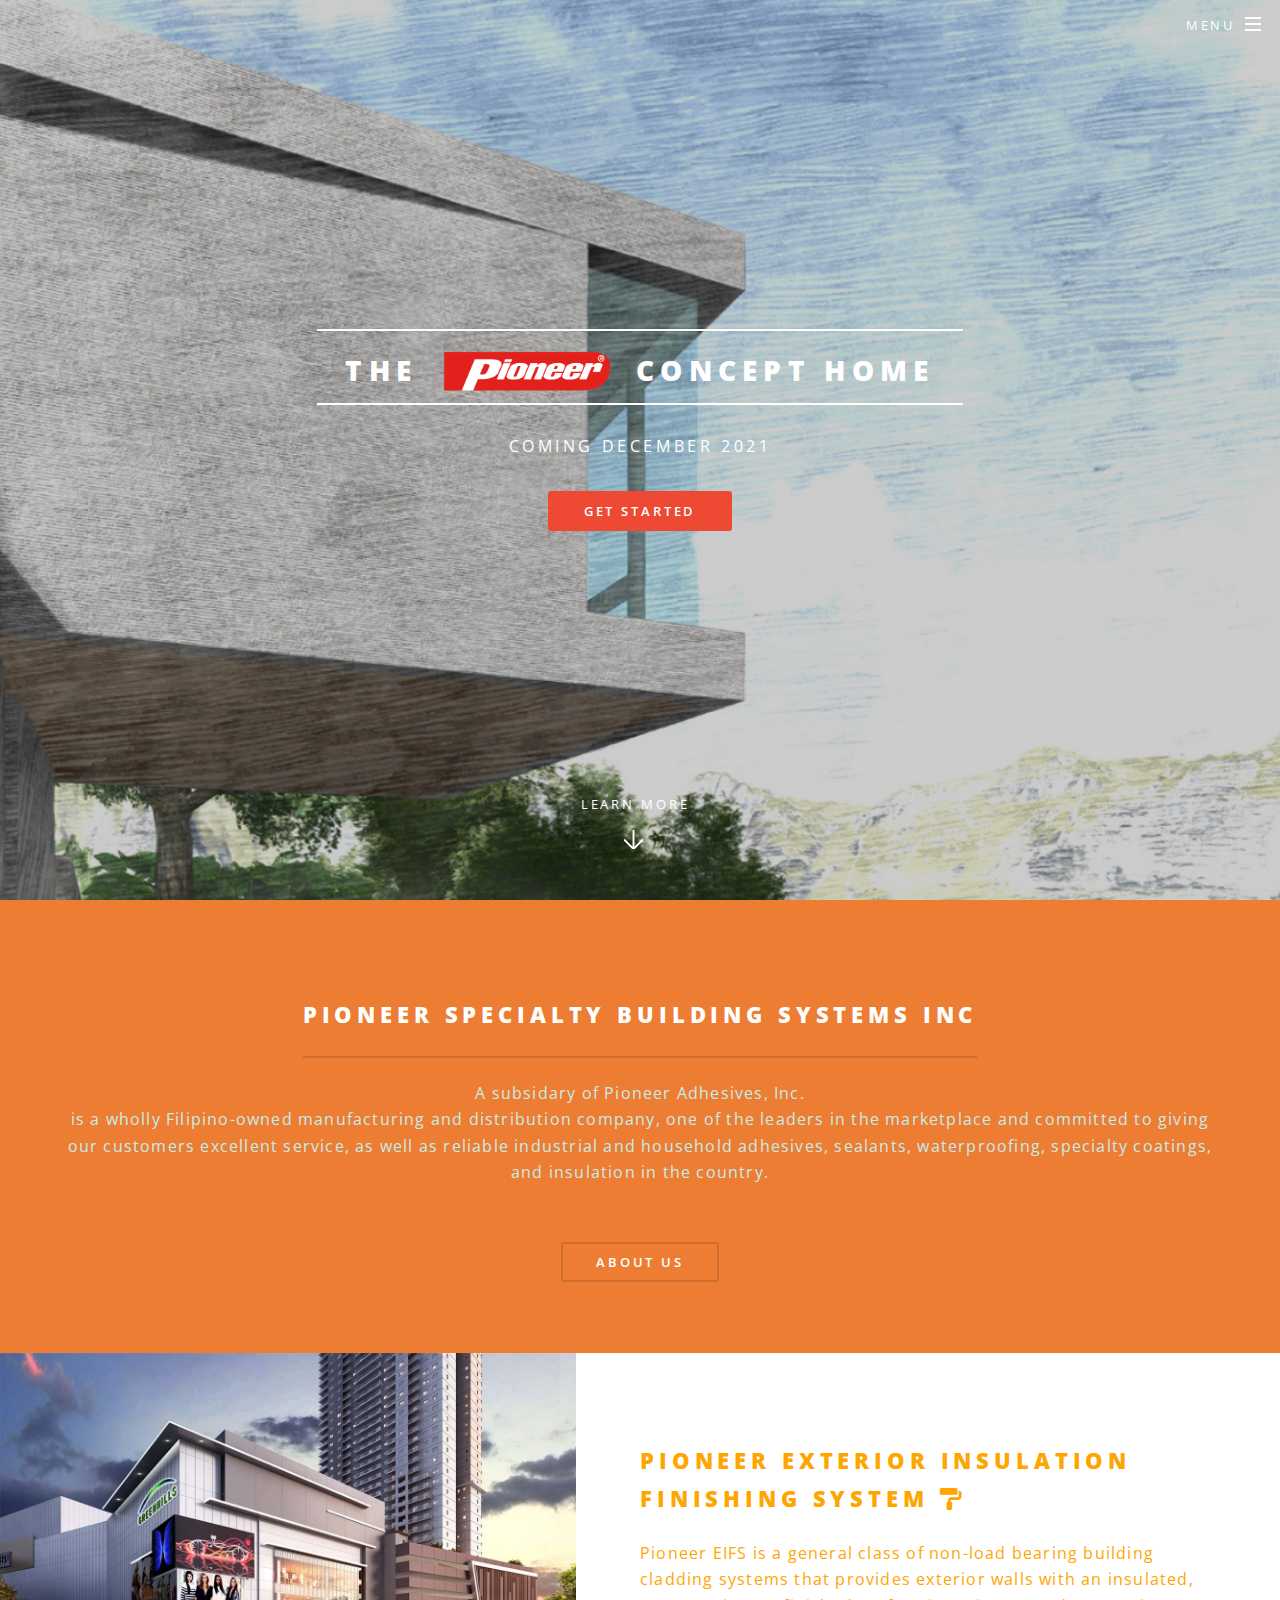
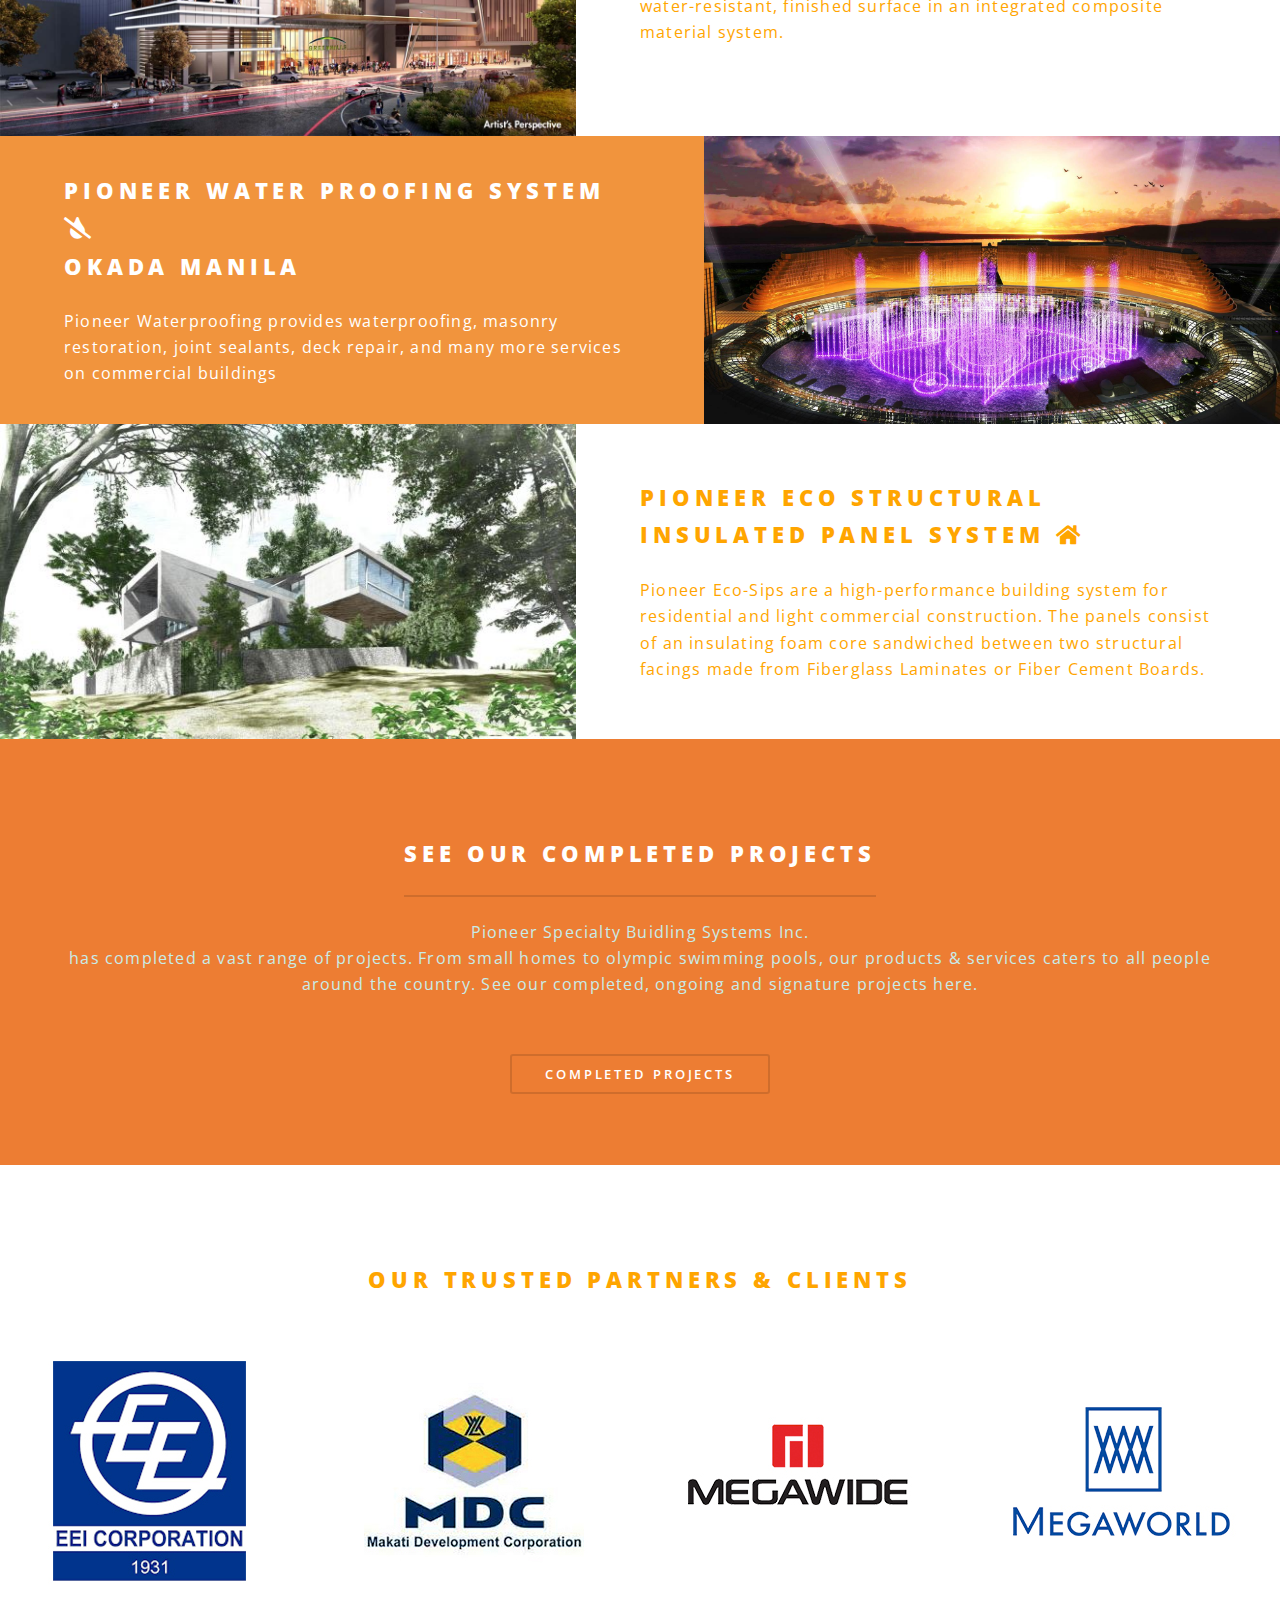
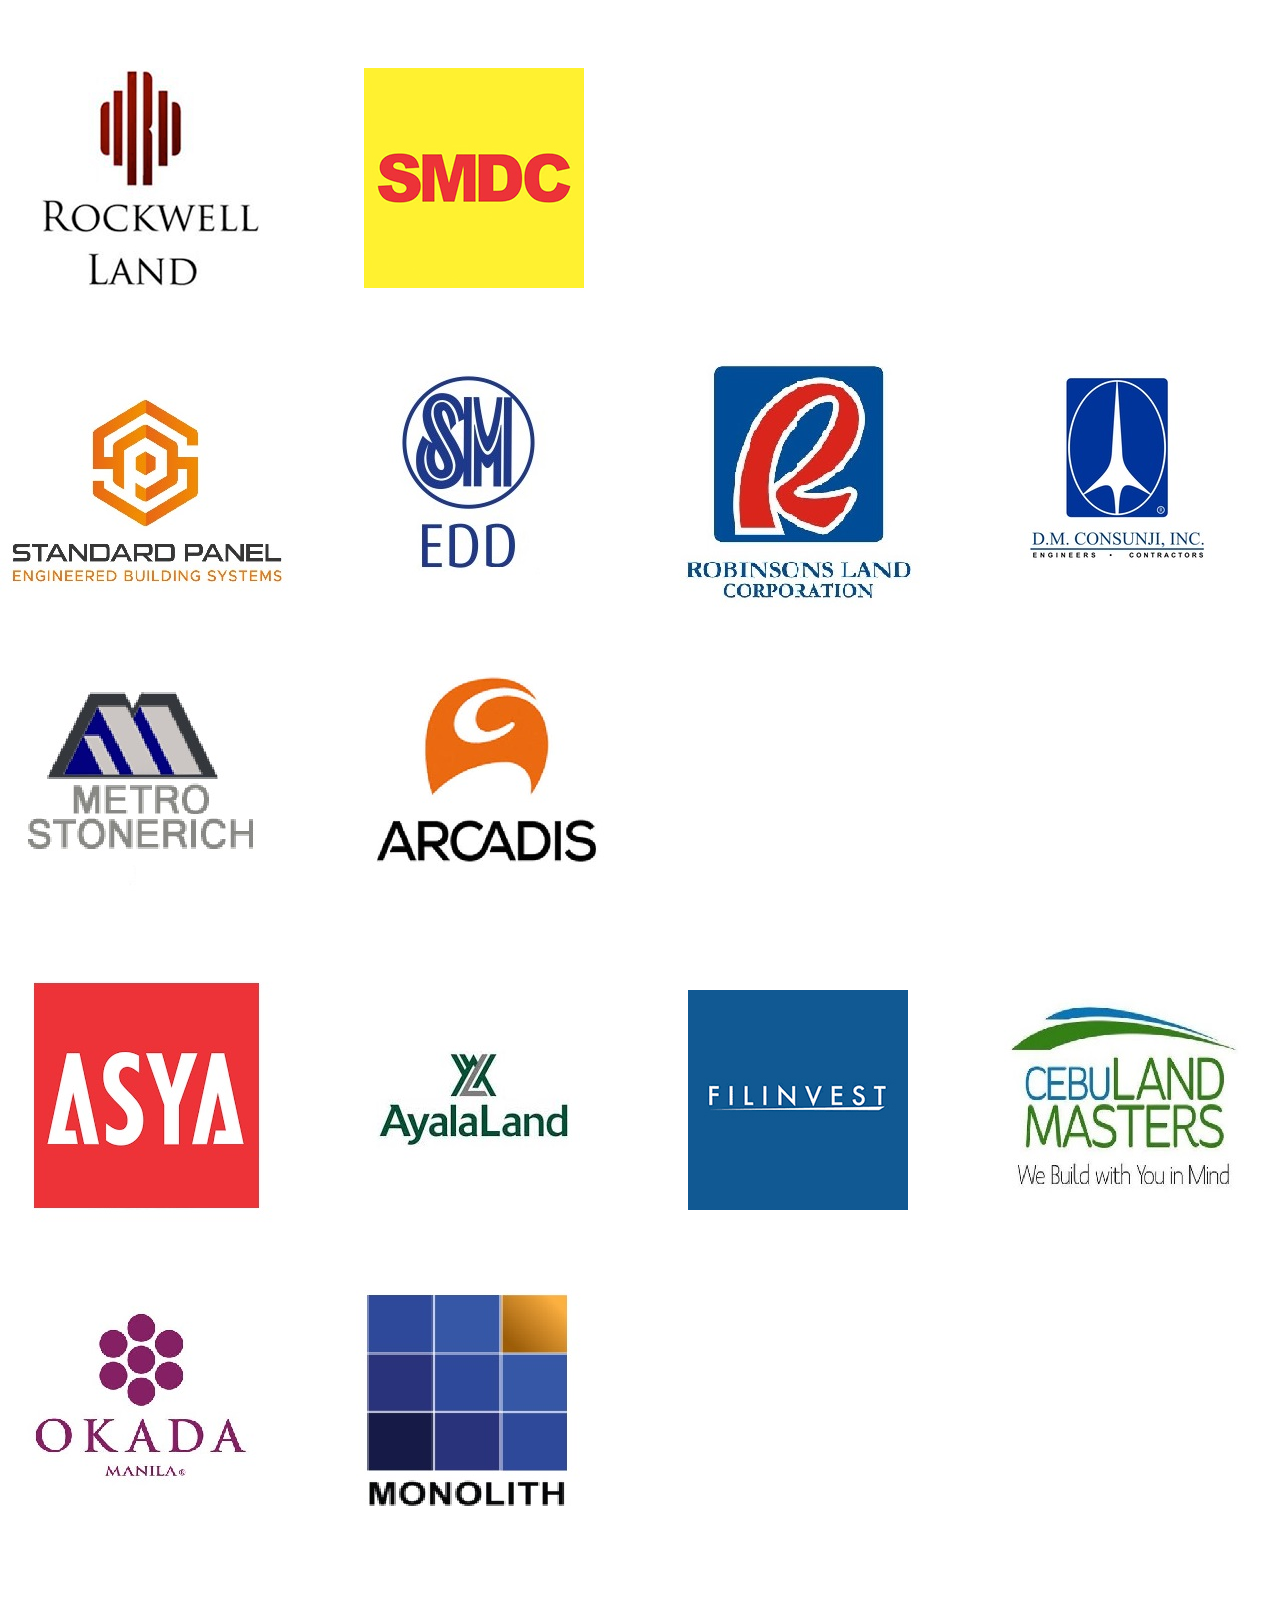
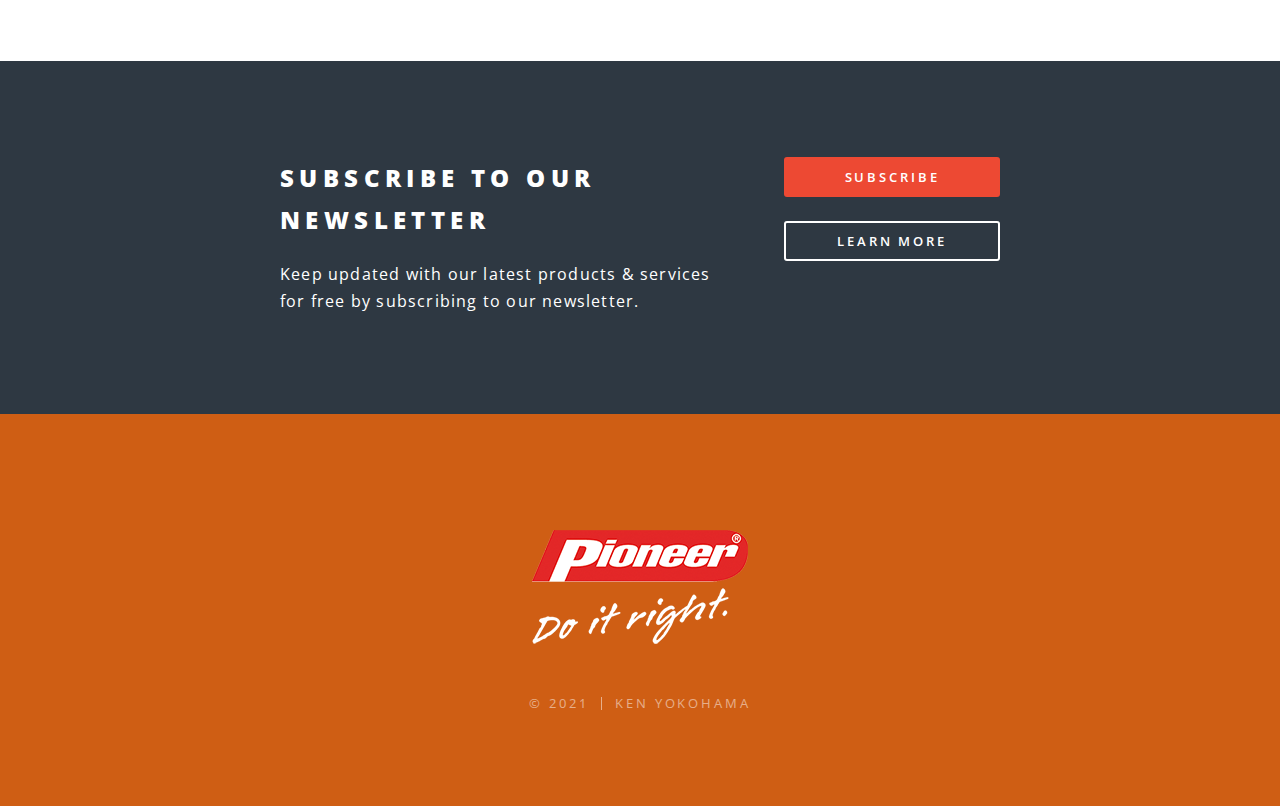
<file: index.html>
<!DOCTYPE HTML>
<html>
	<head>
		<title>PSBSI</title>
		<meta charset="utf-8" />
		<meta name="viewport" content="width=device-width, initial-scale=1, user-scalable=no" />
		<!-- Google Verification -->
		<meta name="google-site-verification" content="0Idx0NgyggixYf4ZKZhG36p76rxKH_r23z7dx5hClXA" />
		<!-- Bootstrap css -->
		<link href="https://cdn.jsdelivr.net/npm/bootstrap@5.0.2/dist/css/bootstrap.min.css" rel="stylesheet" integrity="sha384-EVSTQN3/azprG1Anm3QDgpJLIm9Nao0Yz1ztcQTwFspd3yD65VohhpuuCOmLASjC" crossorigin="anonymous">
		
		<link rel="stylesheet" href="assets/css/main.css" />
		<noscript><link rel="stylesheet" href="assets/css/noscript.css" /></noscript>
	</head>
	<body class="landing is-preload">

		<!-- Page Wrapper -->
			<div id="page-wrapper">

				<!-- Header -->
					<header id="header" class="alt">
						<nav id="nav">
							<ul>
								<li class="special">
									<a href="#menu" class="menuToggle"><span>Menu</span></a>
									<div id="menu">
										<ul>
											<li><a href="index.html">Home</a></li>
											<li><a href="aboutUs.html">About Us</a></li>
											<li><a href="eifs.html">EIFS</a></li>
											<li><a href="waterproofing.html">WaterProofing System</a></li>
											<li><a href="ecoSips.html">Eco-Sips</a></li>
											<!-- <li><a href="generic.html">Generic</a></li>
											<li><a href="elements.html">Elements</a></li>
											<li><a href="#">Sign Up</a></li>
											<li><a href="#">Log In</a></li> -->
										</ul>
									</div>
								</li>
							</ul>
						</nav>
					</header>

				<!-- Banner -->
					<section id="banner">
						<div class="inner">
							<h2>The <img class="pioneerlogo"src="images/Pioneer-Logo-1.png" alt=""> Concept Home</h2>
							<p>Coming December 2021</p>
							<ul class="actions special">
								<li><a href="#one" class="button primary scrolly">Get Started</a></li>
							</ul>
						</div>
						<a href="#one" class="more scrolly">Learn More</a>
					</section>

				<!-- One -->
					<section id="one" class="wrapper style1 special">
						<div class="inner">
							<header class="major">
								<h2>PIONEER SPECIALTY BUILDING SYSTEMS INC</h2>
								<p>A subsidary of Pioneer Adhesives, Inc.<br>
									is a wholly Filipino-owned manufacturing and distribution company, one of the leaders in the marketplace and committed to giving our customers excellent service, as well as reliable industrial and household adhesives, sealants, waterproofing, specialty coatings, and insulation in the country.</p>
							</header>
							<a href="aboutUs.html" class="button">About Us</a>

						</div>
					</section>

				<!-- Two -->
					<section id="two" class="wrapper alt style2">
						<section class="spotlight" style="background-color: White;">
							<div  class="image hoverDarken"><a href="eifs.html"><img src="images/pic01.jpg" alt="" /></a></div><div class="content">
								<h2 style="color: Orange"><a style="border: none" href="eifs.html" >PIONEER EXTERIOR INSULATION FINISHING SYSTEM <span style="color:orange" class="icon solid fa-paint-roller style1"><span class="label">Lorem</span></span></a></h2>
								<p style="color: Orange">Pioneer EIFS is a general class of non-load bearing building cladding systems that provides exterior walls with an insulated, water-resistant, finished surface in an integrated composite material system.</p>
							</div>
						</section>
						<section style="background-color: #f1943d" class="spotlight">
							<div class="image hoverDarken"><a href="waterproofing.html"><img src="images/pic02.jpg" alt="" /></a></div><div class="content">
								<h2><a style="border: none" href="waterproofing.html" >PIONEER WATER PROOFING SYSTEM <span style="color:white" class="icon solid fa-tint-slash style2"><span class="label">Ipsum</span></span><br>OKADA MANILA</a></h2>
								<p>Pioneer Waterproofing provides waterproofing, masonry restoration, joint sealants, deck repair, and many more services on commercial buildings</p>
							</div>
						</section>
						<section class="spotlight" style="background-color: White">
							<div class="image hoverDarken"><a href="ecoSips.html"><img src="images/pic03.jpg" alt="Eco Sips Image" /></a></div><div class="content">
								<h2 style="color: Orange"><a style="border: none" href="ecoSips.html" >PIONEER ECO STRUCTURAL INSULATED PANEL SYSTEM <span style="color:orange" class="icon solid fa-home style3"><span class="label">Dolor</span></span></a></h2>
								<p style="color: Orange">Pioneer Eco-Sips are a high-performance building system for residential and light commercial construction. The panels consist of an insulating foam core sandwiched between two structural facings made from Fiberglass Laminates or Fiber Cement Boards.</p>
							</div>
						</section>
					</section>

				<!-- Three See Completed Projects -->
					<section id="one" class="wrapper style1 special">
						<div class="inner">
							<header class="major">
								<h2>See Our Completed Projects</h2>
								<p>Pioneer Specialty Buidling Systems Inc.</br> has completed a vast range of projects. From small homes to olympic swimming pools, our products & services caters to all people around the country. See our completed, ongoing and signature projects here. </p>
							</header>
							<a href="aboutUs.html#projecto" class="button">Completed Projects</a>

						</div>
					</section>

				<!-- Our Clients -->

				<section id="three" class="wrapper special partners">
					<div class="">
						<header>
							<h2>OUR TRUSTED PARTNERS & CLIENTS</h2>
							<!-- <p>Pioneer Specality Building Systems Inc. Have completed a wide range of projects all around the country.</p> -->
							<div class="container">
								<div class="row">
									<div class="col-lg-2"><img class="img-fluid"src="images/client_eei.jpg" alt=""></div>
									<div class="col-lg-2"><img class="img-fluid"src="images/client_mdc.jpg" alt=""></div>
									<div class="col-lg-2"><img class="img-fluid"src="images/client_megawide.jpg" alt=""></div>
									<div class="col-lg-2"><img class="img-fluid"src="images/client_megaworld.jpg" alt=""></div>
									<div class="col-lg-2"><img class="img-fluid"src="images/client_rockwell.jpg" alt=""></div>
									<div class="col-lg-2"><img class="img-fluid"src="images/client_smdc.jpg" alt=""></div>
								</div>
								<div class="row">
									<div class="col-lg-2"><img class="img-fluid"src="images/client_standardpanel.jpg" alt=""></div>
									<div class="col-lg-2"><img class="img-fluid"src="images/client_smEDD.jpg" alt=""></div>
									<div class="col-lg-2"><img class="img-fluid"src="images/client_robinsons.jpg" alt=""></div>
									<div class="col-lg-2"><img class="img-fluid"src="images/client_dmci.jpg" alt=""></div>
									<div class="col-lg-2"><img class="img-fluid"src="images/client_metrostonerich.jpg" alt=""></div>
									<div class="col-lg-2"><img class="img-fluid"src="images/client_arcadis.jpg" alt=""></div>
								</div>
								<div class="row">
									<div class="col-lg-2"><img class="img-fluid"src="images/client_asya.jpg" alt=""></div>
									<div class="col-lg-2"><img class="img-fluid"src="images/client_ayalaland.jpg" alt=""></div>
									<div class="col-lg-2"><img class="img-fluid"src="images/client_filinvest.jpg" alt=""></div>
									<div class="col-lg-2"><img class="img-fluid"src="images/client_cebulandmasters.jpg" alt=""></div>
									<div class="col-lg-2"><img class="img-fluid"src="images/client_okada.jpg" alt=""></div>
									<div class="col-lg-2"><img class="img-fluid"src="images/client_monolith.jpg" alt=""></div>
								</div>
							</div>
							
						</header>
						<ul class="features">
							
						</ul>
					</div>
				</section>

				<!-- CTA -->
					<section id="cta" class="wrapper style4">
						<div class="inner">
							<header>
								<h2 style="font-size: 1.5rem;">SUBSCRIBE TO OUR NEWSLETTER</h2>
								<p>Keep updated with our latest products & services for free by subscribing to our newsletter.</p>
							</header>
							<ul class="actions stacked">
								<li><a href="https://pioneerph48756.activehosted.com/f/1" class="button fit primary">Subscribe</a></li>
								<li><a href="https://www.pioneer-adhesives.com/" class="button fit">Learn More</a></li>
							</ul>
						</div>
					</section>

				<!-- Footer -->
					<footer id="footer">
						<img style="margin-bottom: 20px;" src="images/footer-logo.png" alt="">
						<!-- <ul class="icons">
							<li><a href="https://github.com/ken-yokohama" class="icon brands fa-github"><span class="label">Github</span></a></li>
							<li><a href="#" class="icon brands fa-twitter"><span class="label">Twitter</span></a></li>
							<li><a href="#" class="icon solid fa-envelope"><span class="label">Email</span></a></li>
						</ul> -->
						<ul class="copyright">
							<li>&copy; 2021</li><li><a style="border: none"href="https://github.com/ken-yokohama">Ken Yokohama</a></li>
						</ul>
					</footer>

			</div>
		
		<!-- Scripts -->
			<script src="assets/js/jquery.min.js"></script>
			<script src="assets/js/jquery.scrollex.min.js"></script>
			<script src="assets/js/jquery.scrolly.min.js"></script>
			<script src="assets/js/browser.min.js"></script>
			<script src="assets/js/breakpoints.min.js"></script>
			<script src="assets/js/util.js"></script>
			<script src="assets/js/main.js"></script>

		<!-- Boostrap js -->
			<script src="https://cdn.jsdelivr.net/npm/bootstrap@5.0.2/dist/js/bootstrap.bundle.min.js" integrity="sha384-MrcW6ZMFYlzcLA8Nl+NtUVF0sA7MsXsP1UyJoMp4YLEuNSfAP+JcXn/tWtIaxVXM" crossorigin="anonymous"></script>

	</body>
</html>
</file>
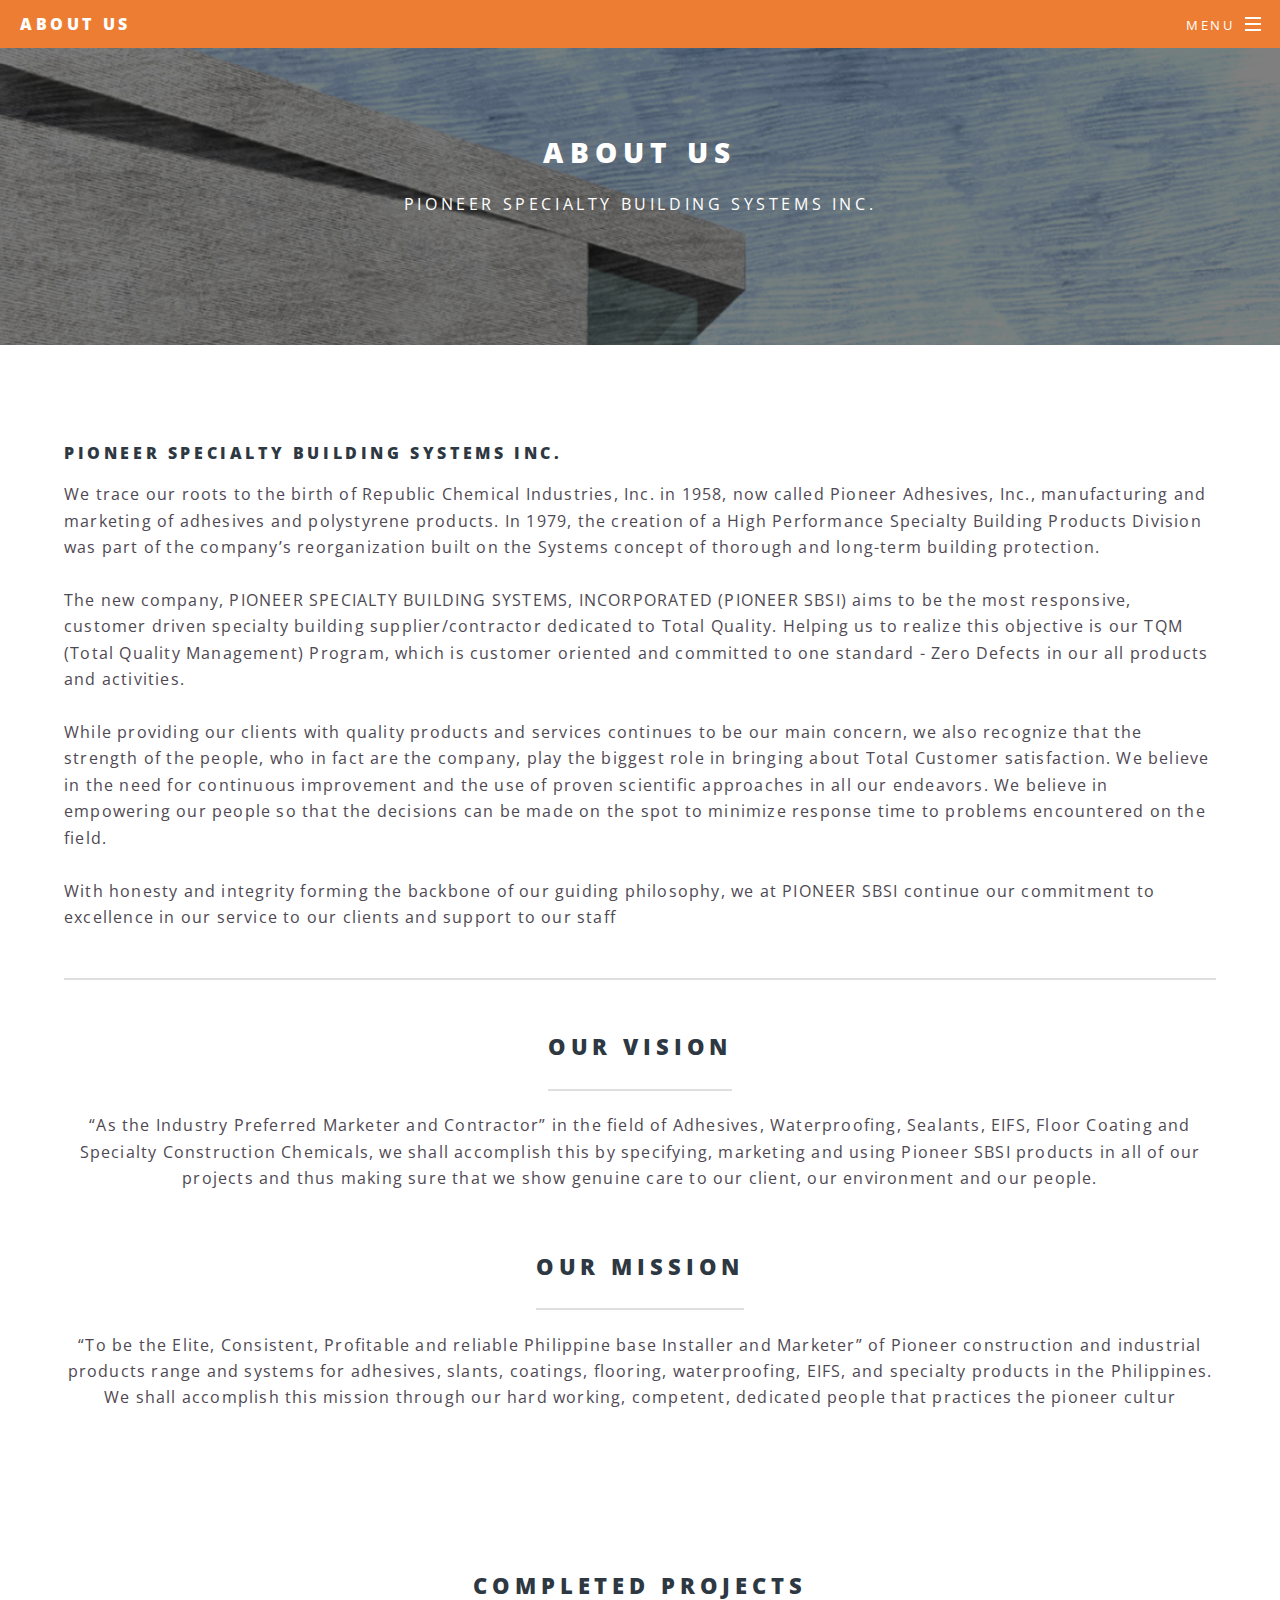
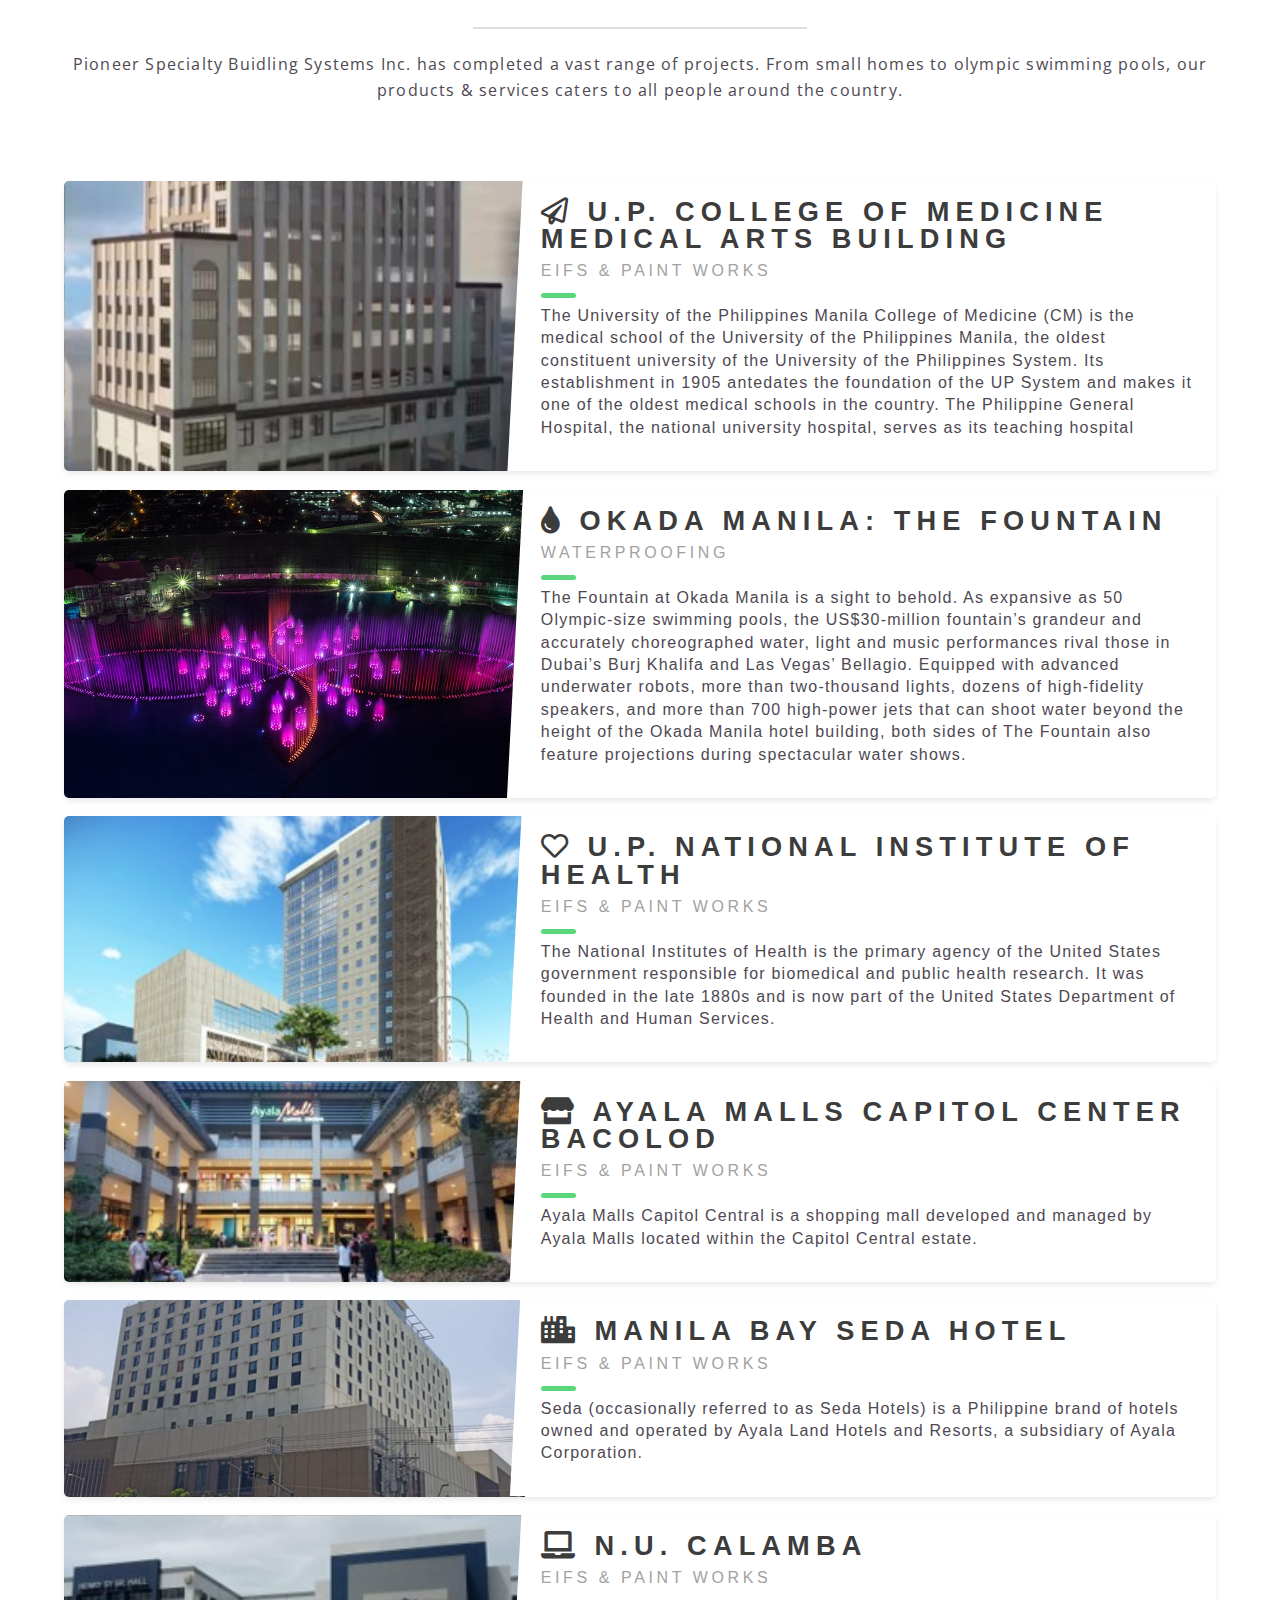
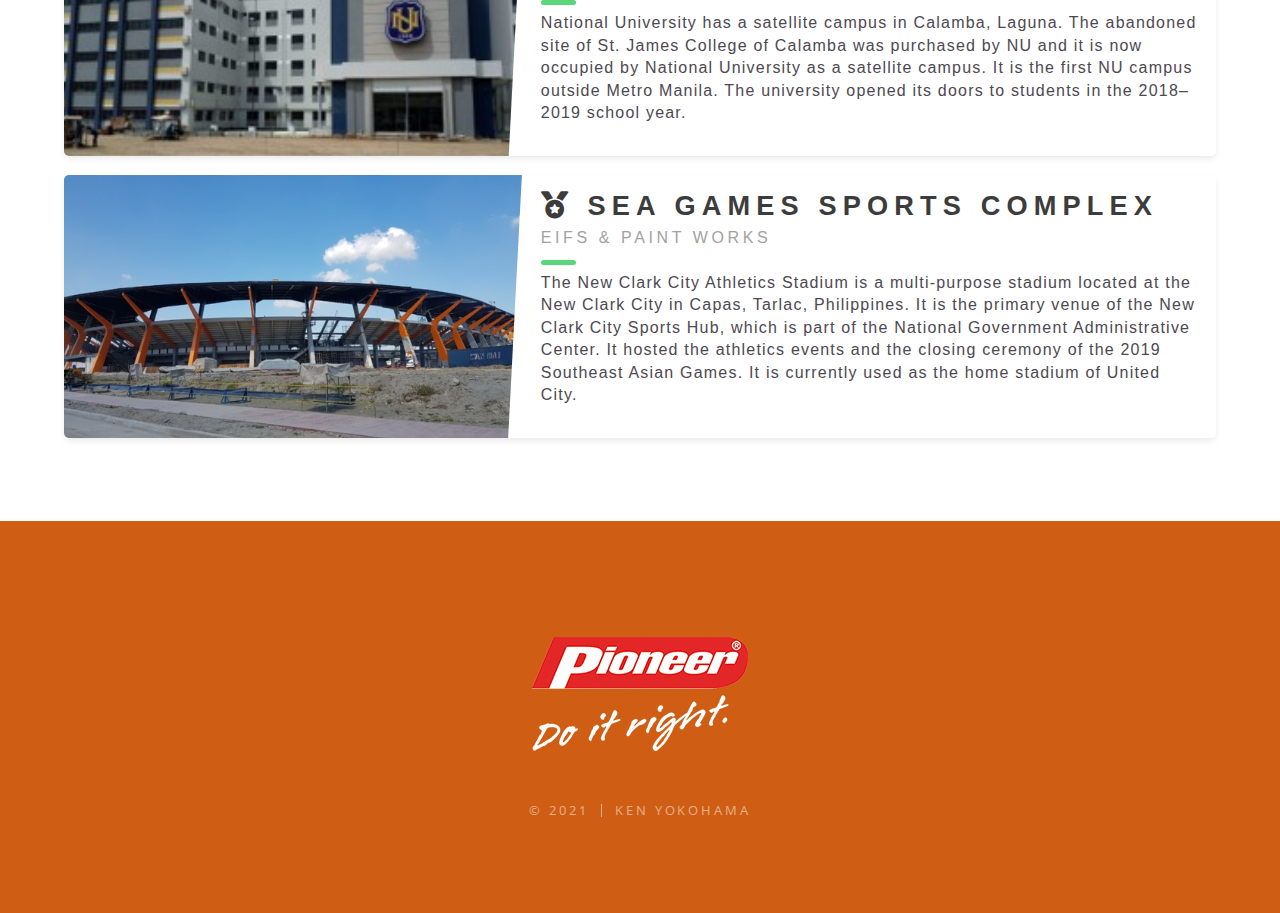
<file: aboutUs.html>
<!DOCTYPE HTML>
<!--
	Spectral by HTML5 UP
	html5up.net | @ajlkn
	Free for personal and commercial use under the CCA 3.0 license (html5up.net/license)
-->
<html>
	<head>
		<title>PSBSI - Eco Sips</title>
		<meta charset="utf-8" />
		<!-- Bootstrap css -->
		<link href="https://cdn.jsdelivr.net/npm/bootstrap@5.0.2/dist/css/bootstrap.min.css" rel="stylesheet" integrity="sha384-EVSTQN3/azprG1Anm3QDgpJLIm9Nao0Yz1ztcQTwFspd3yD65VohhpuuCOmLASjC" crossorigin="anonymous">
		
		<meta name="viewport" content="width=device-width, initial-scale=1, user-scalable=no" />
		<link rel="stylesheet" href="assets/css/main.css" />
		<noscript><link rel="stylesheet" href="assets/css/noscript.css" /></noscript>
	</head>
	<body class="landing is-preload">

		<!-- Page Wrapper -->
			<div id="page-wrapper">

				<!-- Header -->
					<header style="background-color: #ed7d33;" id="header">
						<!-- background-color: rgb(255, 102, 0); RICH -->
						<h1><a href="index.html">About Us</a></h1>
						<nav id="nav">
							<ul>
								<li class="special">
									<a href="#menu" class="menuToggle"><span>Menu</span></a>
									<div id="menu">
										<ul>
											<li><a href="index.html">Home</a></li>
											<li><a href="aboutUs.html">About Us</a></li>
											<li><a href="eifs.html">EIFS</a></li>
											<li><a href="waterproofing.html">WaterProofing System</a></li>
											<li><a href="ecoSips.html">Eco-Sips</a></li>
										</ul>
									</div>
								</li>
							</ul>
						</nav>
					</header>

				<!-- Main -->
					<article id="main">
						<header>
							<h2>About Us</h2>
							<p>PIONEER SPECIALTY BUILDING SYSTEMS INC. </p>
						</header>
						<section class="wrapper style5">
							<div class="inner">

								<section>
									<h4>PIONEER SPECIALTY BUILDING SYSTEMS INC.</h4>
									We trace our roots to the birth of Republic Chemical Industries, Inc. in 1958, now called Pioneer Adhesives, Inc., manufacturing and 
										marketing of adhesives and polystyrene products. In 1979, the creation of a High Performance Specialty Building Products Division was 
										part of the company’s reorganization built on the Systems concept of thorough and long-term building protection. 
								</br>
								</br>
										The new company, PIONEER SPECIALTY BUILDING SYSTEMS, INCORPORATED (PIONEER SBSI) aims to be the most responsive, 
										customer driven specialty building supplier/contractor dedicated to Total Quality. Helping us to realize this objective is our TQM (Total 
										Quality Management) Program, which is customer oriented and committed to one standard - Zero Defects in our all products and 
										activities.
								</br>
								</br>
										While providing our clients with quality products and services continues to be our main concern, we also recognize that the strength of 
										the people, who in fact are the company, play the biggest role in bringing about Total Customer satisfaction. We believe in the need for 
										continuous improvement and the use of proven scientific approaches in all our endeavors. We believe in empowering our people so that 
										the decisions can be made on the spot to minimize response time to problems encountered on the field.
								</br>
								</br>
										With honesty and integrity forming the backbone of our guiding philosophy, we at PIONEER SBSI continue our commitment to excellence 
										in our service to our clients and support to our staff</p>
									<hr />

					<!-- Our Vision -->
					<section id="one" class="style1 special">
						<div class="inner">
							<header class="major">
								<h2>Our Vision</h2>
								<p>“As the Industry Preferred Marketer and Contractor”
									in the field of Adhesives, Waterproofing, Sealants, EIFS, Floor Coating and Specialty Construction Chemicals, we shall accomplish this 
									by specifying, marketing and using Pioneer SBSI products in all of our projects and thus making sure that we show genuine care to our 
									client, our environment and our people.
								</p>
							</header>
						</div>
						<div class="inner">
							<header class="major">
								<h2>Our Mission</h2>
								<p>“To be the Elite, Consistent, Profitable and reliable 
									Philippine base Installer and Marketer”
									of Pioneer construction and industrial products range and systems for adhesives, slants, coatings, flooring, waterproofing, EIFS, and 
									specialty products in the Philippines. We shall accomplish this mission through our hard working, competent, dedicated people that 
									practices the pioneer cultur</p>
							</header>
						</div>
					</section>
					

					<!-- Projects -->
					<section id="projecto" style="background-color: white;" id="three" class="style3 special completed-projects-spacing" >
						<div class="inner">
							<header class="major">
								<h2>COMPLETED PROJECTS</h2>
								<p>Pioneer Specialty Buidling Systems Inc. has completed a vast range of projects. From small homes to olympic swimming pools, our products & services caters to all people around the country.</p>
							</header>
							<!-- <ul class="features">
								<li class="icon fa-paper-plane project1">
									<h3>U.P. College of Medicine Medical Arts Building</h3>
									<p>The University of the Philippines Manila College of Medicine (CM) is the medical school of the University of the Philippines Manila, the oldest constituent university of the University of the Philippines System. Its establishment in 1905 antedates the foundation of the UP System and makes it one of the oldest medical schools in the country. The Philippine General Hospital, the national university hospital, serves as its teaching hospital</p>
								</li>
								<li class="icon fa-heart">
									<h3>U.P. National Institute of Health</h3>
									<p>The National Institutes of Health is the primary agency of the United States government responsible for biomedical and public health research. It was founded in the late 1880s and is now part of the United States Department of Health and Human Services.</p>
								</li>
								<li class="icon solid fa-store project3">
									<h3>Ayala Malls Capitol Center Bacolod</h3>
									<p>Ayala Malls Capitol Central is a shopping mall developed and managed by Ayala Malls located within the Capitol Central estate.</p>
								</li>
								<li class="icon solid fa-city project4">
									<h3>Manila Bay Seda Hotel</h3>
									<p>Seda (occasionally referred to as Seda Hotels) is a Philippine brand of hotels owned and operated by Ayala Land Hotels and Resorts, a subsidiary of Ayala Corporation. </p>
								</li>
								<li class="icon solid fa-laptop project5">
									<h3>N.U. Calamba</h3>
									<p>National University has a satellite campus in Calamba, Laguna. The abandoned site of St. James College of Calamba was purchased by NU and it is now occupied by National University as a satellite campus. It is the first NU campus outside Metro Manila. The university opened its doors to students in the 2018–2019 school year.</p>
								</li>
								<li class="icon solid fa-medal project6">
									<h3>Sea Games Sports Complex</h3>
									<p>The New Clark City Athletics Stadium is a multi-purpose stadium located at the New Clark City in Capas, Tarlac, Philippines. It is the primary venue of the New Clark City Sports Hub, which is part of the National Government Administrative Center. It hosted the athletics events and the closing ceremony of the 2019 Southeast Asian Games. It is currently used as the home stadium of United City.</p>
								</li>
							</ul> -->
						</div>
					</section>

					<!-- End of Projects -->
					
					<!-- New Cards Test -->
					<!-- Card1 -->
					<div class="blog-card">
						<div  class="meta">
						  <div class="photo" style="background-image: url(images/up-college-of-medicine-medical-arts-building.jpg)"></div>
						  <ul class="details">
							<!-- <li class="author"><a href="https://www.dmcihomes.com/">Client: DMCI Homes</a></li> -->
							<li class="date">October. 8, 2021</li>
							<li class="tags">
							  <ul>
								<li><a href="eifs.html">EIFS</a></li>
								<li><a href="eifs.html">Paint</a></li>
								<!-- <li><a href="waterproofing.html">Waterproofing</a></li>
								<li><a href="ecoSips.html">SIPS</a></li> -->
							  </ul>
							</li>
						  </ul>
						</div>
						<div  class="description">
						  <h1 class="icon fa-paper-plane"> U.P. College of Medicine Medical Arts Building</h1>
						  <h2>EIFS & Paint Works</h2>
						  <p>The University of the Philippines Manila College of Medicine (CM) is the medical school of the University of the Philippines Manila, the oldest constituent university of the University of the Philippines System. Its establishment in 1905 antedates the foundation of the UP System and makes it one of the oldest medical schools in the country. The Philippine General Hospital, the national university hospital, serves as its teaching hospital</p>
						  <p class="read-more">
							<!-- <a href="#">Read More</a> -->
						  </p>
						</div>
					  </div>
					  <!-- Card1.5 -->
					<div class="blog-card">
						<div  class="meta">
						  <div class="photo" style="background-image: url(images/okadafoundtain12.jpg)"></div>
						  <ul class="details">
							<!-- <li class="author"><a href="https://www.dmcihomes.com/">Client: DMCI Homes</a></li> -->
							<li class="date">April. 7, 2019</li>
							<li class="tags">
							  <ul>
								<!-- <li><a href="eifs.html">EIFS</a></li>
								<li><a href="eifs.html">Paint</a></li> -->
								<li><a href="waterproofing.html">Waterproofing</a></li>
								<!-- <li><a href="ecoSips.html">SIPS</a></li> -->
							  </ul>
							</li>
						  </ul>
						</div>
						<div  class="description">
						  <h1 class="icon solid fa-tint"> Okada Manila: The Fountain</h1>
						  <h2>Waterproofing</h2>
						  <p>The Fountain at Okada Manila is a sight to behold. As expansive as 50 Olympic-size swimming pools, the US$30-million fountain’s grandeur and accurately choreographed water, light and music performances rival those in Dubai’s Burj Khalifa and Las Vegas’ Bellagio. Equipped with advanced underwater robots, more than two-thousand lights, dozens of high-fidelity speakers, and more than 700 high-power jets that can shoot water beyond the height of the Okada Manila hotel building, both sides of The Fountain also feature projections during spectacular water shows.</p>
						  <p class="read-more">
							<!-- <a href="#">Read More</a> -->
						  </p>
						</div>
					  </div>
					  <!-- Card2 -->
					<div class="blog-card">
						<div  class="meta">
						  <div class="photo" style="background-image: url(images/up-national-institute-of-health.jpg)"></div>
						  <ul class="details">
							<!-- <li class="author"><a href="https://www.dmcihomes.com/">Client: DMCI Homes</a></li> -->
							<li class="date">August. 29, 2021</li>
							<li class="tags">
							  <ul>
								<li><a href="eifs.html">EIFS</a></li>
								<li><a href="eifs.html">Paint</a></li>
								<!-- <li><a href="waterproofing.html">Waterproofing</a></li>
								<li><a href="ecoSips.html">SIPS</a></li> -->
							  </ul>
							</li>
						  </ul>
						</div>
						<div  class="description">
						  <h1 class="icon fa-heart"> U.P. National Institute of Health</h1>
						  <h2>EIFS & Paint Works</h2>
						  <p>The National Institutes of Health is the primary agency of the United States government responsible for biomedical and public health research. It was founded in the late 1880s and is now part of the United States Department of Health and Human Services.</p>
						  <p class="read-more">
							<!-- <a href="#">Read More</a> -->
						  </p>
						</div>
					  </div>
					  <!-- Card3 -->
					<div class="blog-card">
						<div  class="meta">
						  <div class="photo" style="background-image: url(images/ayala-capitol-bacolod.jpg)"></div>
						  <ul class="details">
							<!-- <li class="author"><a href="https://www.dmcihomes.com/">Client: DMCI Homes</a></li> -->
							<li class="date">May. 2, 2020</li>
							<li class="tags">
							  <ul>
								<li><a href="eifs.html">EIFS</a></li>
								<li><a href="eifs.html">Paint</a></li>
								<!-- <li><a href="waterproofing.html">Waterproofing</a></li>
								<li><a href="ecoSips.html">SIPS</a></li> -->
							  </ul>
							</li>
						  </ul>
						</div>
						<div  class="description">
						  <h1 class="icon solid fa-store"> Ayala Malls Capitol Center Bacolod</h1>
						  <h2>EIFS & Paint Works</h2>
						  <p> Ayala Malls Capitol Central is a shopping mall developed and managed by Ayala Malls located within the Capitol Central estate.</p>
						  <p class="read-more">
							<!-- <a href="#">Read More</a> -->
						  </p>
						</div>
					  </div>
					   <!-- Card4 -->
					<div class="blog-card">
						<div  class="meta">
						  <div class="photo" style="background-image: url(images/manila-bay-seda-hotel.png)"></div>
						  <ul class="details">
							<!-- <li class="author"><a href="https://www.dmcihomes.com/">Client: DMCI Homes</a></li> -->
							<li class="date">June. 11, 2021</li>
							<li class="tags">
							  <ul>
								<li><a href="eifs.html">EIFS</a></li>
								<li><a href="eifs.html">Paint</a></li>
								<!-- <li><a href="waterproofing.html">Waterproofing</a></li>
								<li><a href="ecoSips.html">SIPS</a></li> -->
							  </ul>
							</li>
						  </ul>
						</div>
						<div  class="description">
						  <h1 class="icon solid fa-city"> Manila Bay Seda Hotel</h1>
						  <h2>EIFS & Paint Works</h2>
						  <p> Seda (occasionally referred to as Seda Hotels) is a Philippine brand of hotels owned and operated by Ayala Land Hotels and Resorts, a subsidiary of Ayala Corporation.</p>
						  <p class="read-more">
							<!-- <a href="#">Read More</a> -->
						  </p>
						</div>
					  </div>
					  <!-- Card5 -->
					<div class="blog-card">
						<div  class="meta">
						  <div class="photo" style="background-image: url(images/nu-calamba.jpg)"></div>
						  <ul class="details">
							<!-- <li class="author"><a href="https://www.dmcihomes.com/">Client: DMCI Homes</a></li> -->
							<li class="date">January. 12, 2019</li>
							<li class="tags">
							  <ul>
								<li><a href="eifs.html">EIFS</a></li>
								<li><a href="eifs.html">Paint</a></li>
								<!-- <li><a href="waterproofing.html">Waterproofing</a></li>
								<li><a href="ecoSips.html">SIPS</a></li> -->
							  </ul>
							</li>
						  </ul>
						</div>
						<div  class="description">
						  <h1 class="icon solid fa-laptop"> N.U. Calamba</h1>
						  <h2>EIFS & Paint Works</h2>
						  <p> National University has a satellite campus in Calamba, Laguna. The abandoned site of St. James College of Calamba was purchased by NU and it is now occupied by National University as a satellite campus. It is the first NU campus outside Metro Manila. The university opened its doors to students in the 2018–2019 school year.</p>
						  <p class="read-more">
							<!-- <a href="#">Read More</a> -->
						  </p>
						</div>
					  </div>
					  <!-- Card6 -->
					<div class="blog-card">
						<div  class="meta">
						  <div class="photo" style="background-image: url(images/sea-game-sports-complex.jpg)"></div>
						  <ul class="details">
							<!-- <li class="author"><a href="https://www.dmcihomes.com/">Client: DMCI Homes</a></li> -->
							<li class="date">August. 17, 2019</li>
							<li class="tags">
							  <ul>
								<li><a href="eifs.html">EIFS</a></li>
								<li><a href="eifs.html">Paint</a></li>
								<!-- <li><a href="waterproofing.html">Waterproofing</a></li>
								<li><a href="ecoSips.html">SIPS</a></li> -->
							  </ul>
							</li>
						  </ul>
						</div>
						<div  class="description">
						  <h1 class="icon solid fa-medal"> Sea Games Sports Complex</h1>
						  <h2>EIFS & Paint Works</h2>
						  <p> The New Clark City Athletics Stadium is a multi-purpose stadium located at the New Clark City in Capas, Tarlac, Philippines. It is the primary venue of the New Clark City Sports Hub, which is part of the National Government Administrative Center. It hosted the athletics events and the closing ceremony of the 2019 Southeast Asian Games. It is currently used as the home stadium of United City.</p>
						  <p class="read-more">
							<!-- <a href="#">Read More</a> -->
						  </p>
						</div>
					  </div>
					<!-- End of New Cards -->
								
						</section>
					</article>

				<!-- Footer -->
				<footer id="footer">
					<img style="margin-bottom: 20px;" src="images/footer-logo.png" alt="">
					<!-- <ul class="icons">
						<li><a href="https://github.com/ken-yokohama" class="icon brands fa-github"><span class="label">Github</span></a></li>
						<li><a href="#" class="icon brands fa-twitter"><span class="label">Twitter</span></a></li>
						<li><a href="#" class="icon solid fa-envelope"><span class="label">Email</span></a></li>
					</ul> -->
					<ul class="copyright">
						<li>&copy; 2021</li><li><a style="border: none"href="https://github.com/ken-yokohama">Ken Yokohama</a></li>
					</ul>
				</footer>

			</div>

		<!-- Scripts -->
			<script src="assets/js/jquery.min.js"></script>
			<script src="assets/js/jquery.scrollex.min.js"></script>
			<script src="assets/js/jquery.scrolly.min.js"></script>
			<script src="assets/js/browser.min.js"></script>
			<script src="assets/js/breakpoints.min.js"></script>
			<script src="assets/js/util.js"></script>
			<script src="assets/js/main.js"></script>
		<!-- Boostrap js -->
			<script src="https://cdn.jsdelivr.net/npm/bootstrap@5.0.2/dist/js/bootstrap.bundle.min.js" integrity="sha384-MrcW6ZMFYlzcLA8Nl+NtUVF0sA7MsXsP1UyJoMp4YLEuNSfAP+JcXn/tWtIaxVXM" crossorigin="anonymous"></script>

	</body>
</html>
</file>
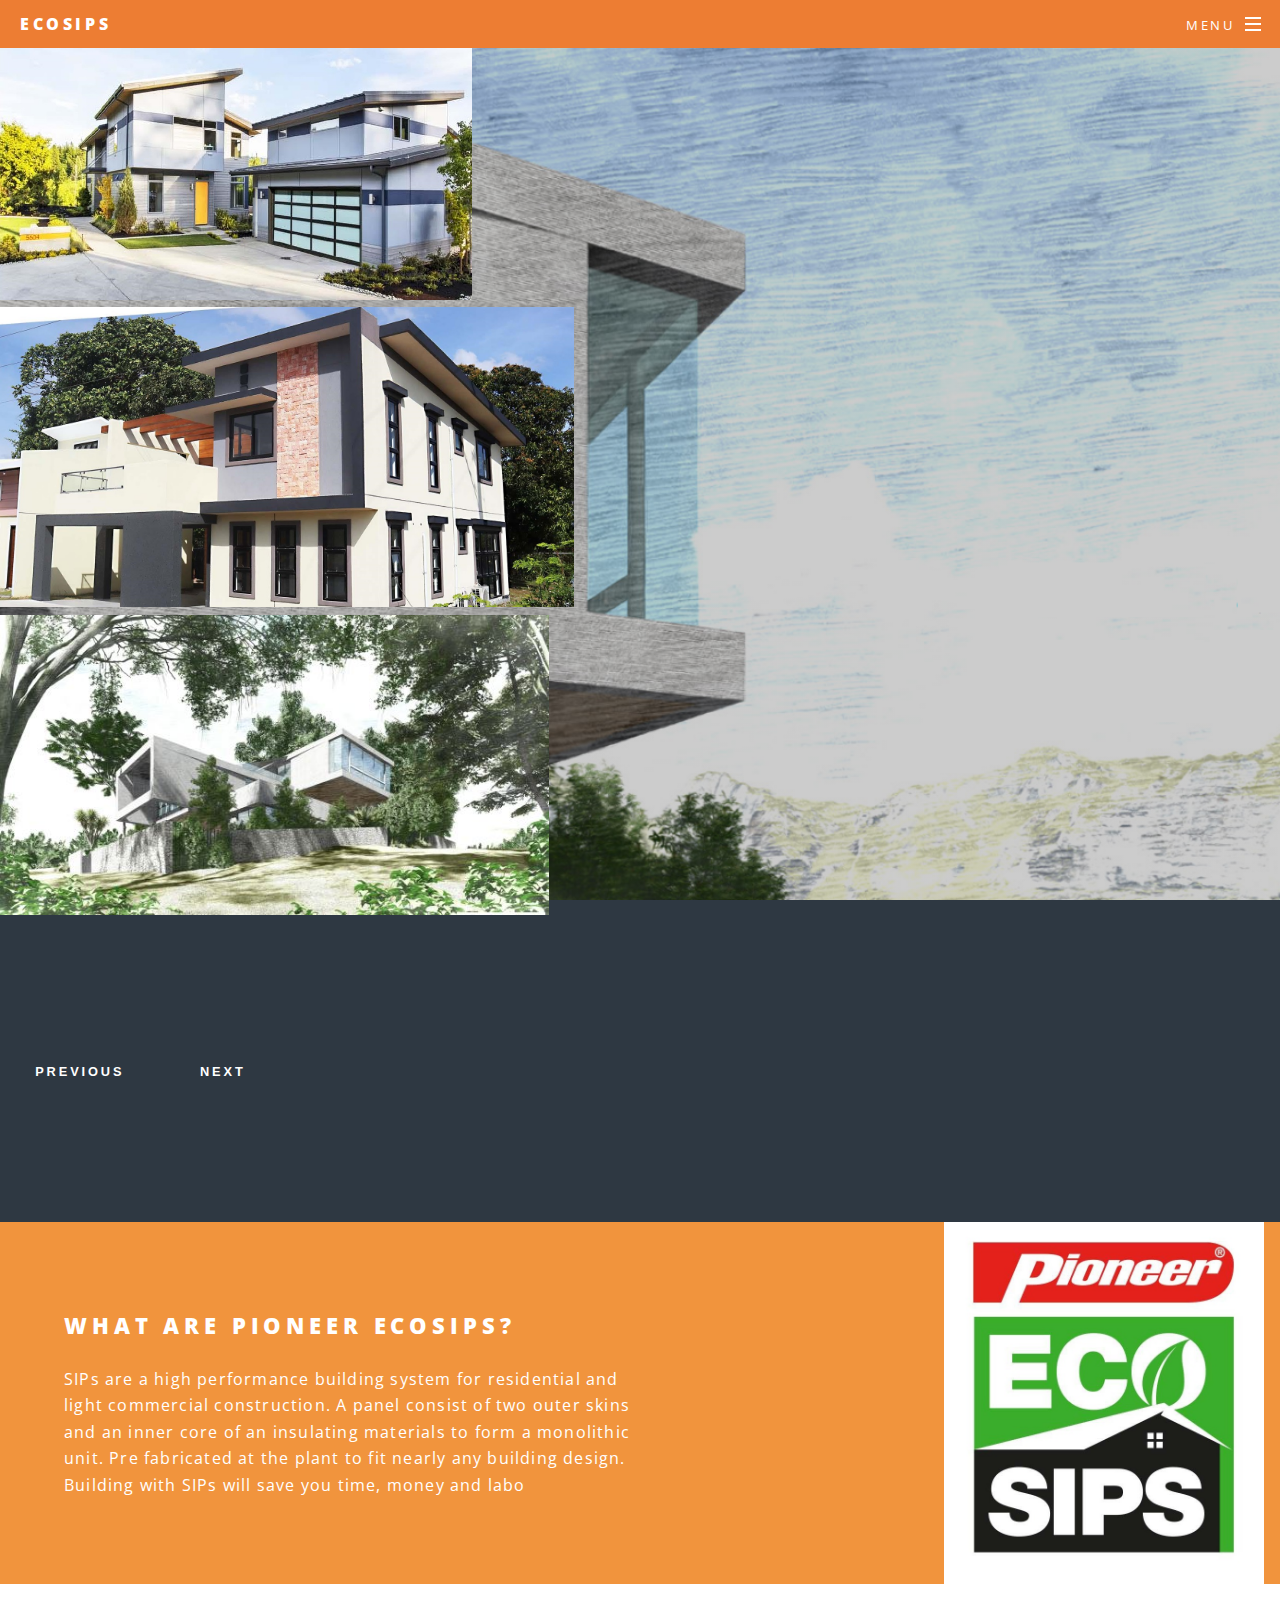
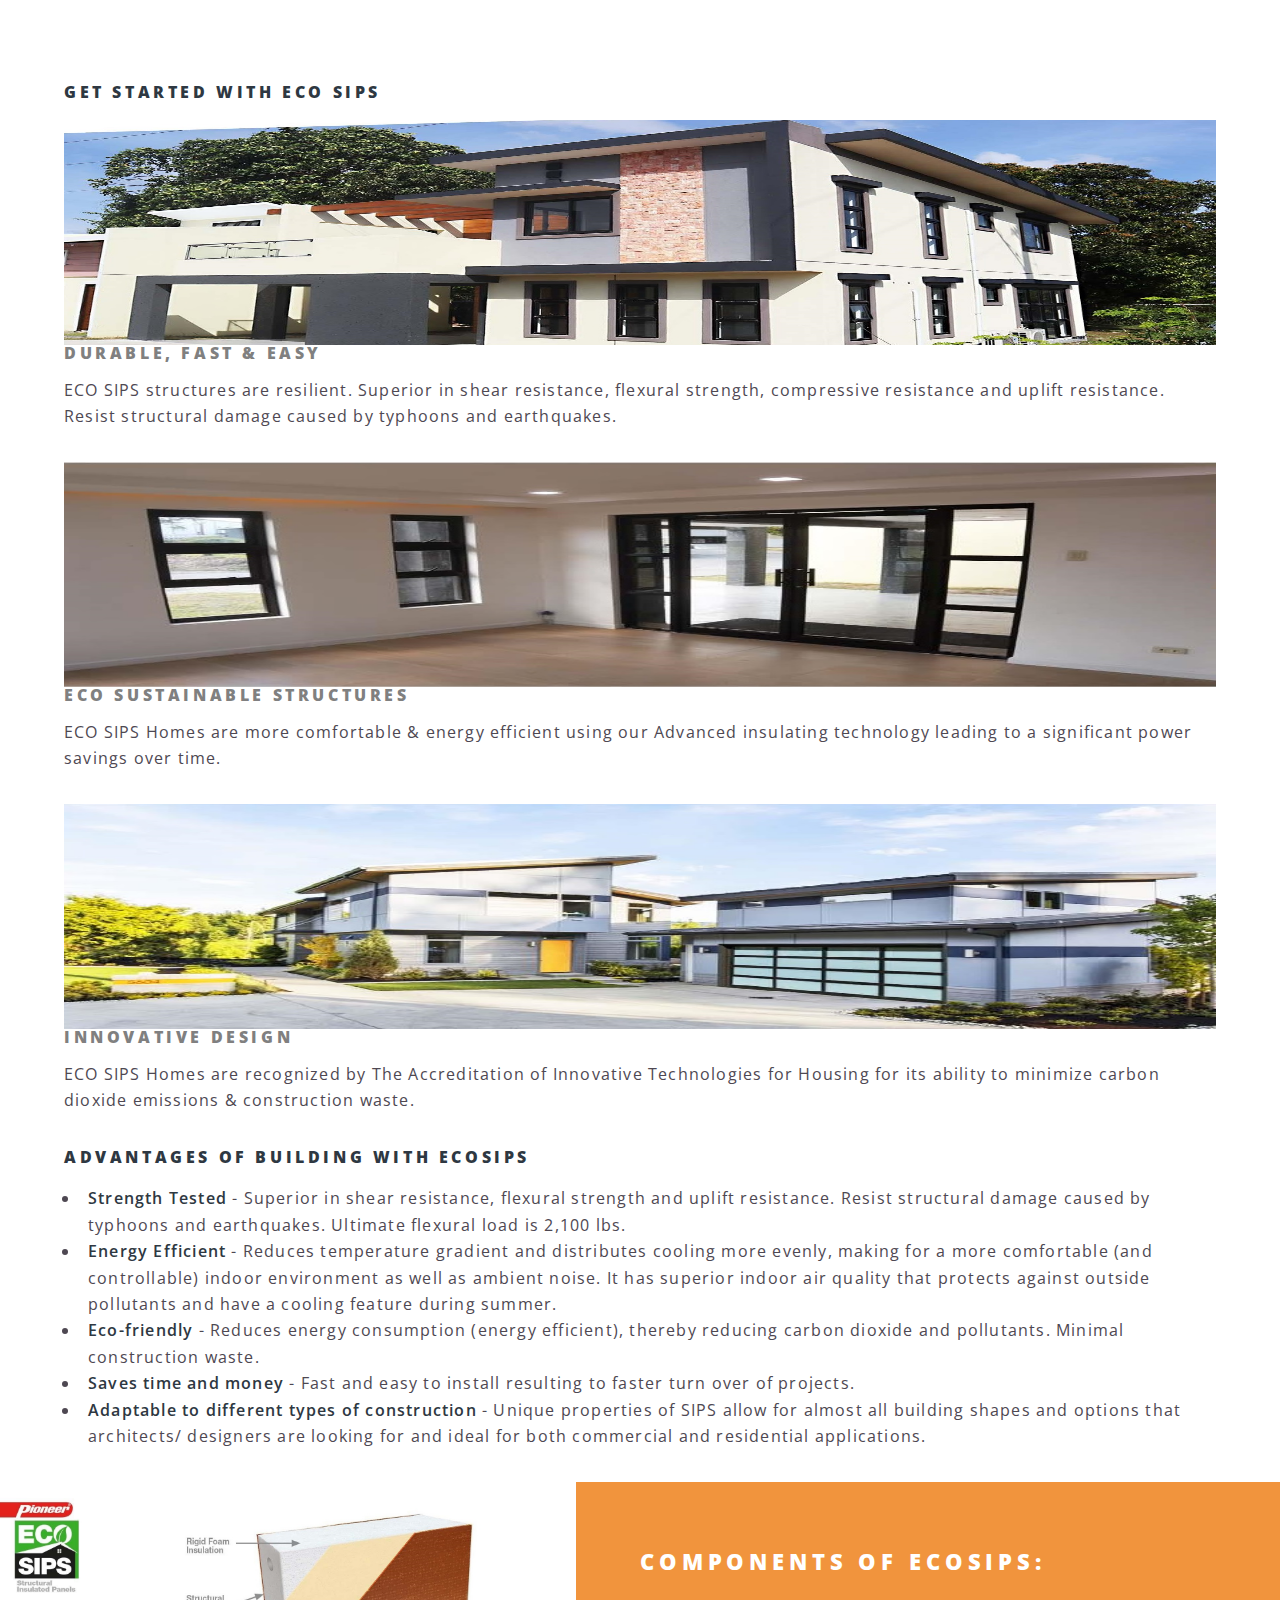
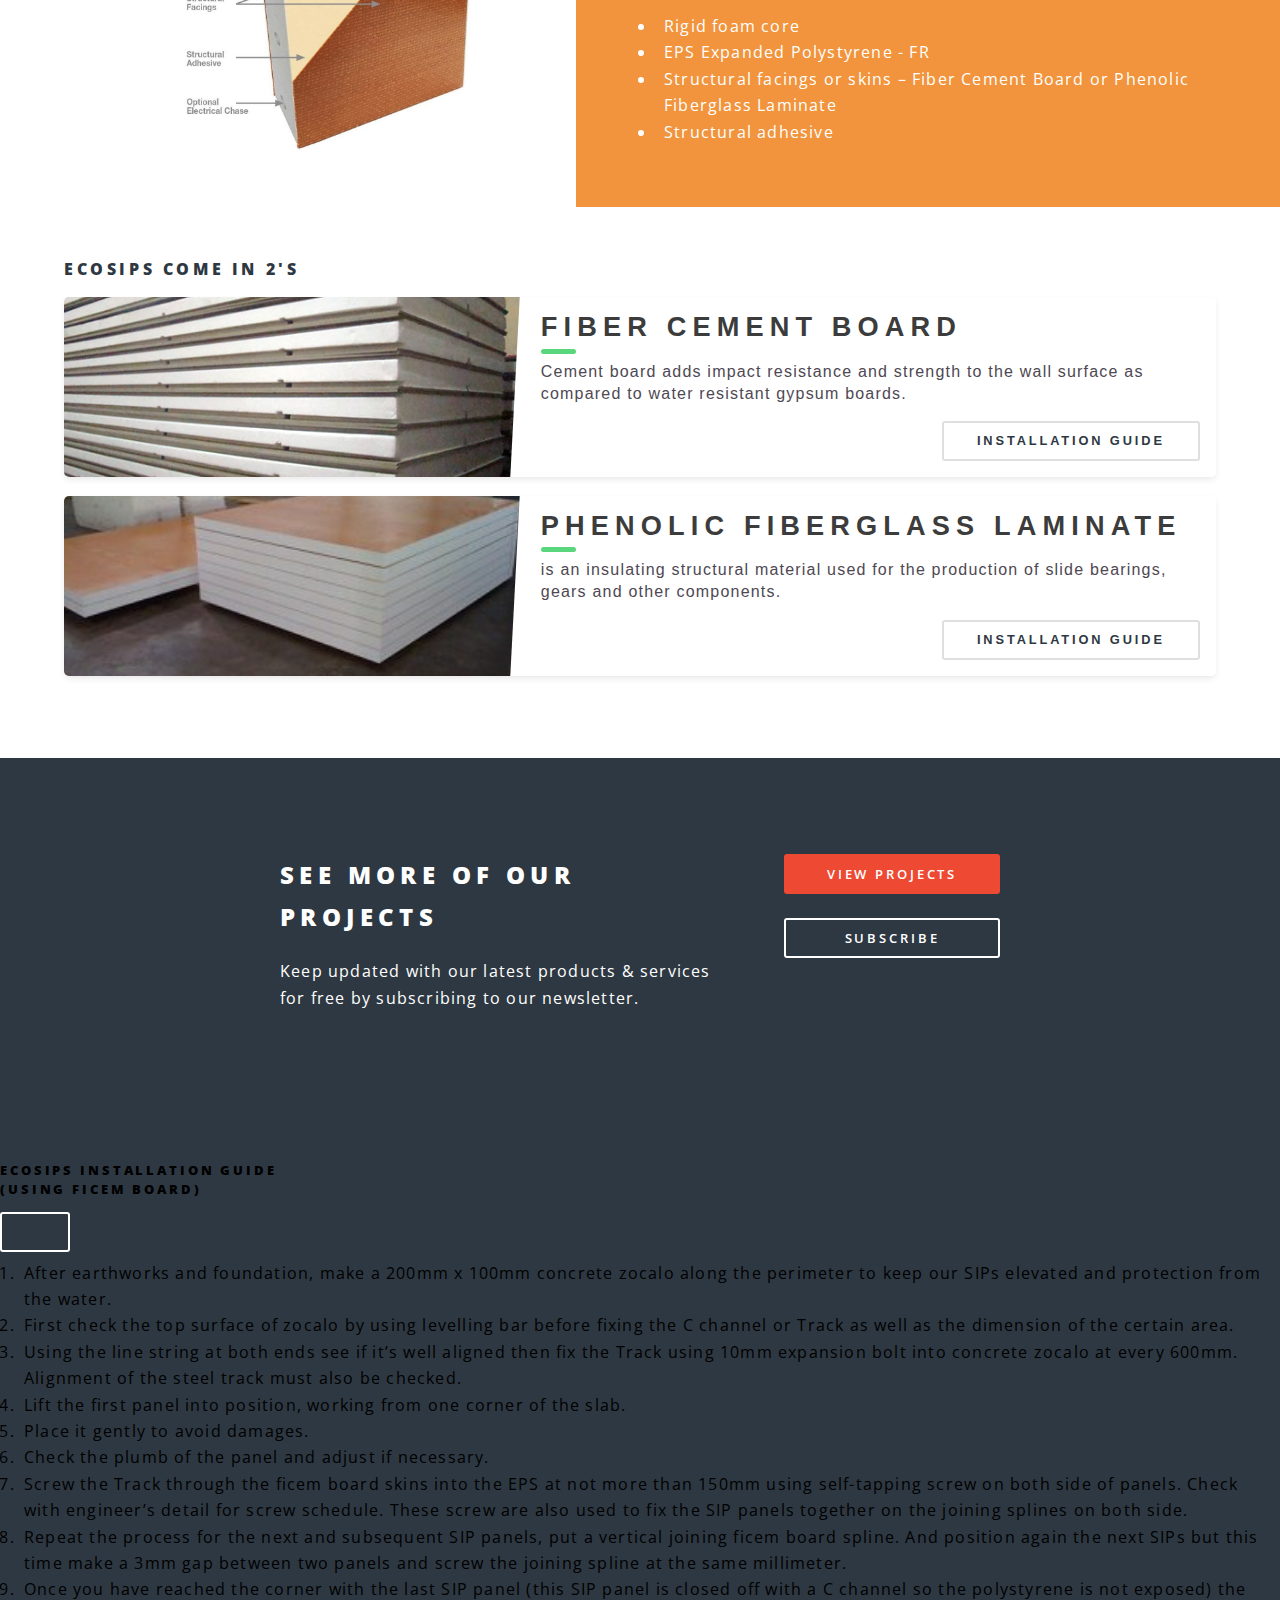
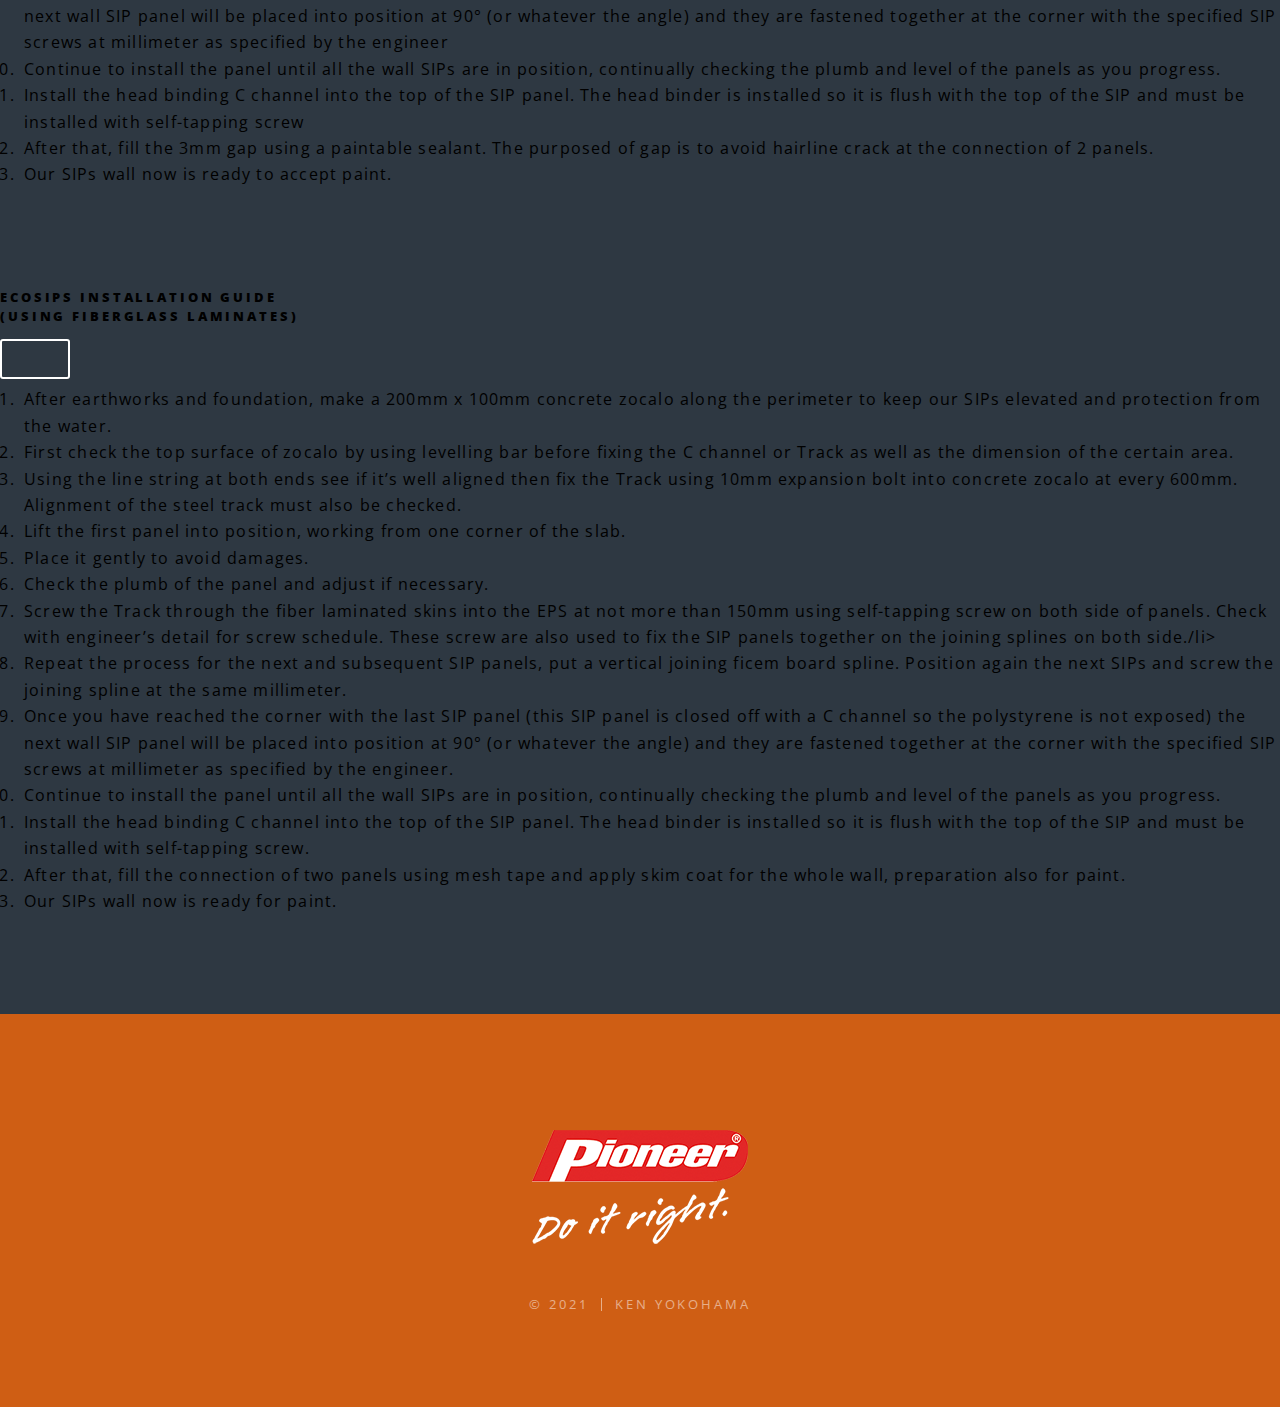
<file: ecoSips.html>
<!DOCTYPE HTML>
<!--
	Spectral by HTML5 UP
	html5up.net | @ajlkn
	Free for personal and commercial use under the CCA 3.0 license (html5up.net/license)
-->
<html>
	<head>
		<title>PSBSI - Eco Sips</title>
		<meta charset="utf-8" />
		<!-- Bootstrap css -->
		<link href="https://cdn.jsdelivr.net/npm/bootstrap@5.0.2/dist/css/bootstrap.min.css" rel="stylesheet" integrity="sha384-EVSTQN3/azprG1Anm3QDgpJLIm9Nao0Yz1ztcQTwFspd3yD65VohhpuuCOmLASjC" crossorigin="anonymous">
		
		<meta name="viewport" content="width=device-width, initial-scale=1, user-scalable=no" />
		<link rel="stylesheet" href="assets/css/main.css" />
		<noscript><link rel="stylesheet" href="assets/css/noscript.css" /></noscript>
	</head>
	<body class="landing is-preload">

		<!-- Page Wrapper -->
			<div id="page-wrapper">

				<!-- Header -->
					<header style="background-color: #ed7d33;" id="header">
						<!-- background-color: rgb(255, 102, 0); RICH -->
						<h1><a href="index.html">EcoSips</a></h1>
						<nav id="nav">
							<ul>
								<li class="special">
									<a href="#menu" class="menuToggle"><span>Menu</span></a>
									<div id="menu">
										<ul>
											<li><a href="index.html">Home</a></li>
											<li><a href="aboutUs.html">About Us</a></li>
											<li><a href="eifs.html">EIFS</a></li>
											<li><a href="waterproofing.html">WaterProofing System</a></li>
											<li><a href="ecoSips.html">Eco-Sips</a></li>
										</ul>
									</div>
								</li>
							</ul>
						</nav>
					</header>

				<!-- Main -->
					<article id="main">
						<!-- <header>
							<h2>Pioneer Eco-Sips</h2>
							<p>PIONEER SPECIALTY BUILDING SYSTEMS INC. </p>
						</header> -->

<!-- Section 1 Carousel  -->

						<section>
							<div id="carouselExampleControls" class="carousel slide" data-bs-ride="carousel">
								<div class="carousel-inner">
								<div class="carousel-item active">
									<img src="images/innovative design.jpg" class="d-block w-100 carousel-EcoSips" alt="...">
								</div>
								<div class="carousel-item">
									<img src="images/durable fast easy.jpg" class="d-block w-100 carousel-EcoSips" alt="...">
								</div>
								<div class="carousel-item">
									<img src="images/pic03.jpg" class="d-block w-100 carousel-EcoSips" alt="...">
								</div>
								</div>
								<button class="carousel-control-prev carousel-EcoSips-Button" type="button" data-bs-target="#carouselExampleControls" data-bs-slide="prev">
								<span class="carousel-control-prev-icon" aria-hidden="true"></span>
								<span class="visually-hidden">Previous</span>
								</button>
								<button class="carousel-control-next carousel-EcoSips-Button" type="button" data-bs-target="#carouselExampleControls" data-bs-slide="next">
								<span class="carousel-control-next-icon" aria-hidden="true"></span>
								<span class="visually-hidden">Next</span>
								</button>
							</div>
						</section>




<!-- Section 2 -->
					<section style="background-color: #f1943d" class="spotlight">
						<div class="image"><img id="ecosips-logo"src="images/Pioneer Eco Sips Logo.jpg" alt="" /></div><div class="content">
							<h2>What are Pioneer ECOSIPS?</h2>
							<p>SIPs are a high performance building system for residential and 
								light commercial construction. A panel consist of two outer skins 
								and an inner core of an insulating materials to form a monolithic 
								unit. Pre fabricated at the plant to fit nearly any building design. 
								Building with SIPs will save you time, money and labo</p>
						</div>
					</section>



<!-- Section 3 Cards-->
						
					<section style="padding-bottom: 1px;" class="wrapper style5">
												
						<div class="inner">

							<header>
								<h4>Get Started with Eco Sips</h4>
							</header>
							<!-- <p>INSERT COMPNAY HISTORY HERE</p> -->

							<div class="album py-5 bg-light">
								<div class="container">
						
								<div class="row">
									<div class="col-md-4">
									<div class="card mb-4 box-shadow">
										<img class="card-img-top" data-src="holder.js/100px225?theme=thumb&amp;bg=55595c&amp;fg=eceeef&amp;text=Thumbnail" alt="Thumbnail [100%x225]" style="height: 225px; width: 100%; display: block;" src="images\durable fast easy.jpg" data-holder-rendered="true">
										<div class="card-body">
										<h1 style="color: grey"class="">Durable, Fast & Easy</h1>
										<p class="card-text">ECO SIPS structures are resilient. Superior in shear resistance, flexural strength, 
											compressive resistance and uplift resistance. Resist structural damage caused by typhoons and 
											earthquakes.
											</p>
										<div class="d-flex justify-content-between align-items-center">
											<div class="btn-group">
											<!-- <button type="button" class="btn btn-sm btn-outline-secondary">Learn More</button> -->
											</div>
											<!-- <small class="text-muted">9 mins</small> -->
										</div>
										</div>
									</div>
									</div>
									<div class="col-md-4">
									<div class="card mb-4 box-shadow">
										<img class="card-img-top" data-src="holder.js/100px225?theme=thumb&amp;bg=55595c&amp;fg=eceeef&amp;text=Thumbnail" alt="Thumbnail [100%x225]" style="height: 225px; width: 100%; display: block;" src="images\eco sustainable.jpg" data-holder-rendered="true">
										<div class="card-body">
										<h1 style="color: grey"class="">Eco Sustainable Structures</h1>
										<p class="card-text">ECO SIPS Homes are more comfortable & energy efficient using our Advanced insulating technology leading to a significant power savings over time.   </p>
										<div class="d-flex justify-content-between align-items-center">
											<div class="btn-group">
											<!-- <button type="button" class="btn btn-sm btn-outline-secondary">Learn More</button> -->
											</div>
											<!-- <small class="text-muted">9 mins</small> -->
										</div>
										</div>
									</div>
									</div>
									<div class="col-md-4">
									<div class="card mb-4 box-shadow">
										<img class="card-img-top" data-src="holder.js/100px225?theme=thumb&amp;bg=55595c&amp;fg=eceeef&amp;text=Thumbnail" alt="Thumbnail [100%x225]" style="height: 225px; width: 100%; display: block;" src="images\innovative design.jpg" data-holder-rendered="true">
										<div class="card-body">
										<h1 style="color: grey"class="">Innovative Design</h1>
										<p class="card-text">ECO SIPS Homes are recognized by The Accreditation of Innovative Technologies for Housing for its ability to minimize carbon dioxide emissions & construction waste.
										</p>
										<div class="d-flex justify-content-between align-items-center">
											<div class="btn-group">
											<!-- <button type="button" class="btn btn-sm btn-outline-secondary">Learn More</button> -->
											</div>
											<!-- <small class="text-muted">9 mins</small> -->
										</div>
										</div>
									</div>
									</div>
								</div>
								</div>
							</div>
								

<!-- Advantages of Building with ecosips -->
							<header>
								<h4>Advantages of Building with ecosips</h4>
							</header>

							<ul>
								<li><strong>Strength Tested</strong> - Superior in shear resistance, flexural strength 
									and uplift resistance. Resist structural damage 
									caused by typhoons and earthquakes. 
									Ultimate flexural load is 2,100 lbs.</li>
								<li><strong>Energy Efficient</strong> - Reduces temperature gradient and distributes 
									cooling more evenly, making for a more 
									comfortable (and controllable) indoor environment 
									as well as ambient noise. It has superior indoor 
									air quality that protects against outside pollutants 
									and have a cooling feature during summer.</li>
								<li><strong>Eco-friendly</strong> - Reduces energy consumption (energy efficient), 
									thereby reducing carbon dioxide and pollutants. 
									Minimal construction waste.</li>
								<li><strong>Saves time
									and money</strong> - Fast and easy to install resulting to faster turn 
									over of projects.</li>
								<li><strong>Adaptable
									to different types of 
									construction</strong> - Unique properties of SIPS allow for almost all 
									building shapes and options that architects/
									designers are looking for and ideal for both 
									commercial and residential applications.</li>
							</ul>

					</section>

					</article>




<!-- Section 4 -->

					<section style="background-color: #f1943d;" class="spotlight">
						<div class="image"><img src="images/Sip Breakdown.jpg" alt="" /></div><div class="content">
							<h2>Components of ECOSIPs:</h2>
							<p>
								<ul>
									<li>Rigid foam core</li>
									<li>EPS Expanded Polystyrene - FR </li>
									<li>Structural facings or skins – Fiber Cement Board or 
										Phenolic Fiberglass Laminate</li>
									<li>Structural adhesive</li>
								</ul>

								</p>
						</div>
					
					</section>


<!-- Section 5 Two Types of EcoSips -->

					<article id="main">
						<section style="padding-top: 50px;"class="wrapper style5">
							<div class="inner">
								<header>
									<h4>EcoSips Come in 2's</h4>
								</header>

					<!-- Card1 -->
						<div class="blog-card">
							<div  class="meta">
							<div class="photo" style="background-image: url(images/ficem-sips.jpg)"></div>
							</div>
							<div  class="description">
							<h1 class="">Fiber Cement Board</h1>
							<p>Cement board adds impact resistance and strength to the wall surface as compared to water resistant gypsum boards.
							</p>
							<p class="read-more">

							<!-- Button trigger modal -->
							<button type="button" class="btn" data-bs-toggle="modal" data-bs-target="#ficemBoard">
								Installation Guide
							</button>
  
							<!-- <a href="#">Read More</a> -->
							</p>
							</div>
						</div>

					<!-- Card2 -->
						<div class="blog-card">
							<div  class="meta">
							<div class="photo" style="background-image: url(images/laminate-panels.jpg)"></div>
							</div>
							<div  class="description">
							<h1 class="">Phenolic Fiberglass laminate</h1>
							<p>is an insulating structural material used for the production of slide bearings, gears and other components.
							</p>
							<p class="read-more">
								<!-- Button trigger modal -->
							<button type="button" class="btn" data-bs-toggle="modal" data-bs-target="#sipslaminate">
								Installation Guide
							</button>
								<!-- <a href="#">Read More</a> -->
							</p>
							</div>
						</div>

								

								</div>
									
						</section>
						
						
					</article>

<!-- See More of Our Projects Section -->
					<section id="cta" class="wrapper style4">
						<div class="inner">
							<header>
								<h2 style="font-size: 1.5rem;">See more of Our Projects</h2>
								<p>Keep updated with our latest products & services for free by subscribing to our newsletter.</p>
							</header>
							<ul class="actions stacked">
								<li><a href="aboutUs.html#projecto" class="button fit primary">View projects</a></li>
								<li><a href="https://pioneerph48756.activehosted.com/f/1" class="button fit">Subscribe</a></li>
							</ul>
						</div>
					</section>


<!-- Modal FicemBoard -->
			<div style="margin-top: 50px; margin-bottom: 100px;"class="modal fade" id="ficemBoard" tabindex="-1" aria-labelledby="exampleModalLabel" aria-hidden="true">
				<div class="modal-dialog modal-dialog-scrollable">
				<div class="modal-content">
					<div class="modal-header">
					<h5 style="color: black" class="modal-title" id="exampleModalLabel">EcoSips Installation Guide <br>(USING FICEM BOARD)</h5>
					<button type="button" class="btn-close" data-bs-dismiss="modal" aria-label="Close"></button>
					</div>
					<div style="color: black;"class="modal-body">
						<ol style="padding-bottom: 0px;">
							<li>After earthworks and foundation, make a 200mm x 
								100mm concrete zocalo along the perimeter to keep our 
								SIPs elevated and protection from the water.</li>
							<li>First check the top surface of zocalo by using levelling 
								bar before fixing the C channel or Track as well as the 
								dimension of the certain area.</li>
							<li>Using the line string at both ends see if it’s well aligned 
								then fix the Track using 10mm expansion bolt into 
								concrete zocalo at every 600mm. Alignment of the steel 
								track must also be checked.</li>
							<li>Lift the first panel into position, working from one corner 
								of the slab.</li>
							<li>Place it gently to avoid damages.</li>
							<li>Check the plumb of the panel and adjust if necessary.</li>
							<li>Screw the Track through the ficem board skins into the 
								EPS at not more than 150mm using self-tapping screw 
								on both side of panels. Check with engineer’s detail for 
								screw schedule. These screw are also used to fix the SIP 
								panels together on the joining splines on both side.</li>
							<li>Repeat the process for the next and subsequent SIP 
								panels, put a vertical joining ficem 
								board spline. And position again the 
								next SIPs but this time make a 3mm gap 
								between two panels and screw the joining 
								spline at the same millimeter. </li>
							<li>Once you have reached the corner with the last SIP 
								panel (this SIP panel is closed off with a C channel so 
								the polystyrene is not exposed) the next wall SIP panel will 
								be placed into position at 90° (or whatever the angle) and they 
								are fastened together at the corner with the specified SIP screws at 
								millimeter as specified by the engineer</li>
							<li>Continue to install the panel until all the wall SIPs are in position, continually 
								checking the plumb and level of the panels as you progress.</li>
							<li>Install the head binding C channel into the top of the SIP panel. The head binder is 
								installed so it is flush with the top of the SIP and must be installed with self-tapping 
								screw</li>
							<li>After that, fill the 3mm gap using a paintable sealant. The purposed of gap is to avoid 
								hairline crack at the connection of 2 panels.</li>
							<li>Our SIPs wall now is ready to accept paint.</li>
							</ol>
					</div>
					<div class="modal-footer">
					</div>
				</div>
				</div>
			</div>

<!-- Modal Laminates -->
<div style="margin-top: 50px; margin-bottom: 100px;"class="modal fade" id="sipslaminate" tabindex="-1" aria-labelledby="exampleModalLabel" aria-hidden="true">
	<div class="modal-dialog modal-dialog-scrollable">
	<div class="modal-content">
		<div class="modal-header">
		<h5 style="color: black" class="modal-title" id="exampleModalLabel">EcoSips Installation Guide <br>(USING FIBERGLASS LAMINATES)</h5>
		<button type="button" class="btn-close" data-bs-dismiss="modal" aria-label="Close"></button>
		</div>
		<div style="color: black;"class="modal-body">
			<ol>
				<li>After earthworks and foundation, make a 200mm x 
					100mm concrete zocalo along the perimeter to keep our 
					SIPs elevated and protection from the water.</li>
				<li>First check the top surface of zocalo by using levelling 
					bar before fixing the C channel or Track as well as the 
					dimension of the certain area.</li>
				<li>Using the line string at both ends see if it’s well aligned 
					then fix the Track using 10mm expansion bolt into 
					concrete zocalo at every 600mm. Alignment of the steel 
					track must also be checked.</li>
				<li>Lift the first panel into position, working from one corner 
					of the slab.</li>
				<li>Place it gently to avoid damages.</li>
				<li>Check the plumb of the panel and adjust if necessary.</li>
				<li>Screw the Track through the fiber laminated skins into 
					the EPS at not more than 150mm using self-tapping 
					screw on both side of panels. Check with engineer’s 
					detail for screw schedule. These screw are also used to 
					fix the SIP panels together on the joining splines on both 
					side./li>
				<li>Repeat the process for the next and subsequent SIP 
					panels, put a vertical joining ficem board spline. Position 
					again the next SIPs and screw the joining spline at the 
					same millimeter.</li>
				<li>Once you have reached the corner with the last SIP 
					panel (this SIP panel is closed off with a C channel so the 
					polystyrene is not exposed) the next wall SIP panel will 
					be placed into position at 90° (or whatever the angle) 
					and they are fastened together at the corner 
					with the specified SIP screws at millimeter as 
					specified by the engineer.</li>
				<li>Continue to install the panel until all the wall SIPs 
					are in position, continually checking the plumb 
					and level of the panels as you progress.</li>
				<li>Install the head binding C channel into the top of 
					the SIP panel. The head binder is installed so it is 
					flush with the top of the SIP and must be installed 
					with self-tapping screw.</li>
				<li>After that, fill the connection of two panels using 
					mesh tape and apply skim coat for the whole 
					wall, preparation also for paint.</li>
				<li>Our SIPs wall now is ready for paint.</li>
			</ol>
		</div>
		<div class="modal-footer">
		</div>
	</div>
	</div>
</div>

<!-- Footer -->
				<footer id="footer">
					<img style="margin-bottom: 20px;" src="images/footer-logo.png" alt="">
					<!-- <ul class="icons">
						<li><a href="https://github.com/ken-yokohama" class="icon brands fa-github"><span class="label">Github</span></a></li>
						<li><a href="#" class="icon brands fa-twitter"><span class="label">Twitter</span></a></li>
						<li><a href="#" class="icon solid fa-envelope"><span class="label">Email</span></a></li>
					</ul> -->
					<ul class="copyright">
						<li>&copy; 2021</li><li><a style="border: none"href="https://github.com/ken-yokohama">Ken Yokohama</a></li>
					</ul>
				</footer>

			</div>

		<!-- Scripts -->
			<script src="assets/js/jquery.min.js"></script>
			<script src="assets/js/jquery.scrollex.min.js"></script>
			<script src="assets/js/jquery.scrolly.min.js"></script>
			<script src="assets/js/browser.min.js"></script>
			<script src="assets/js/breakpoints.min.js"></script>
			<script src="assets/js/util.js"></script>
			<script src="assets/js/main.js"></script>
		<!-- Boostrap js -->
			<script src="https://cdn.jsdelivr.net/npm/bootstrap@5.0.2/dist/js/bootstrap.bundle.min.js" integrity="sha384-MrcW6ZMFYlzcLA8Nl+NtUVF0sA7MsXsP1UyJoMp4YLEuNSfAP+JcXn/tWtIaxVXM" crossorigin="anonymous"></script>

	</body>
</html>
</file>
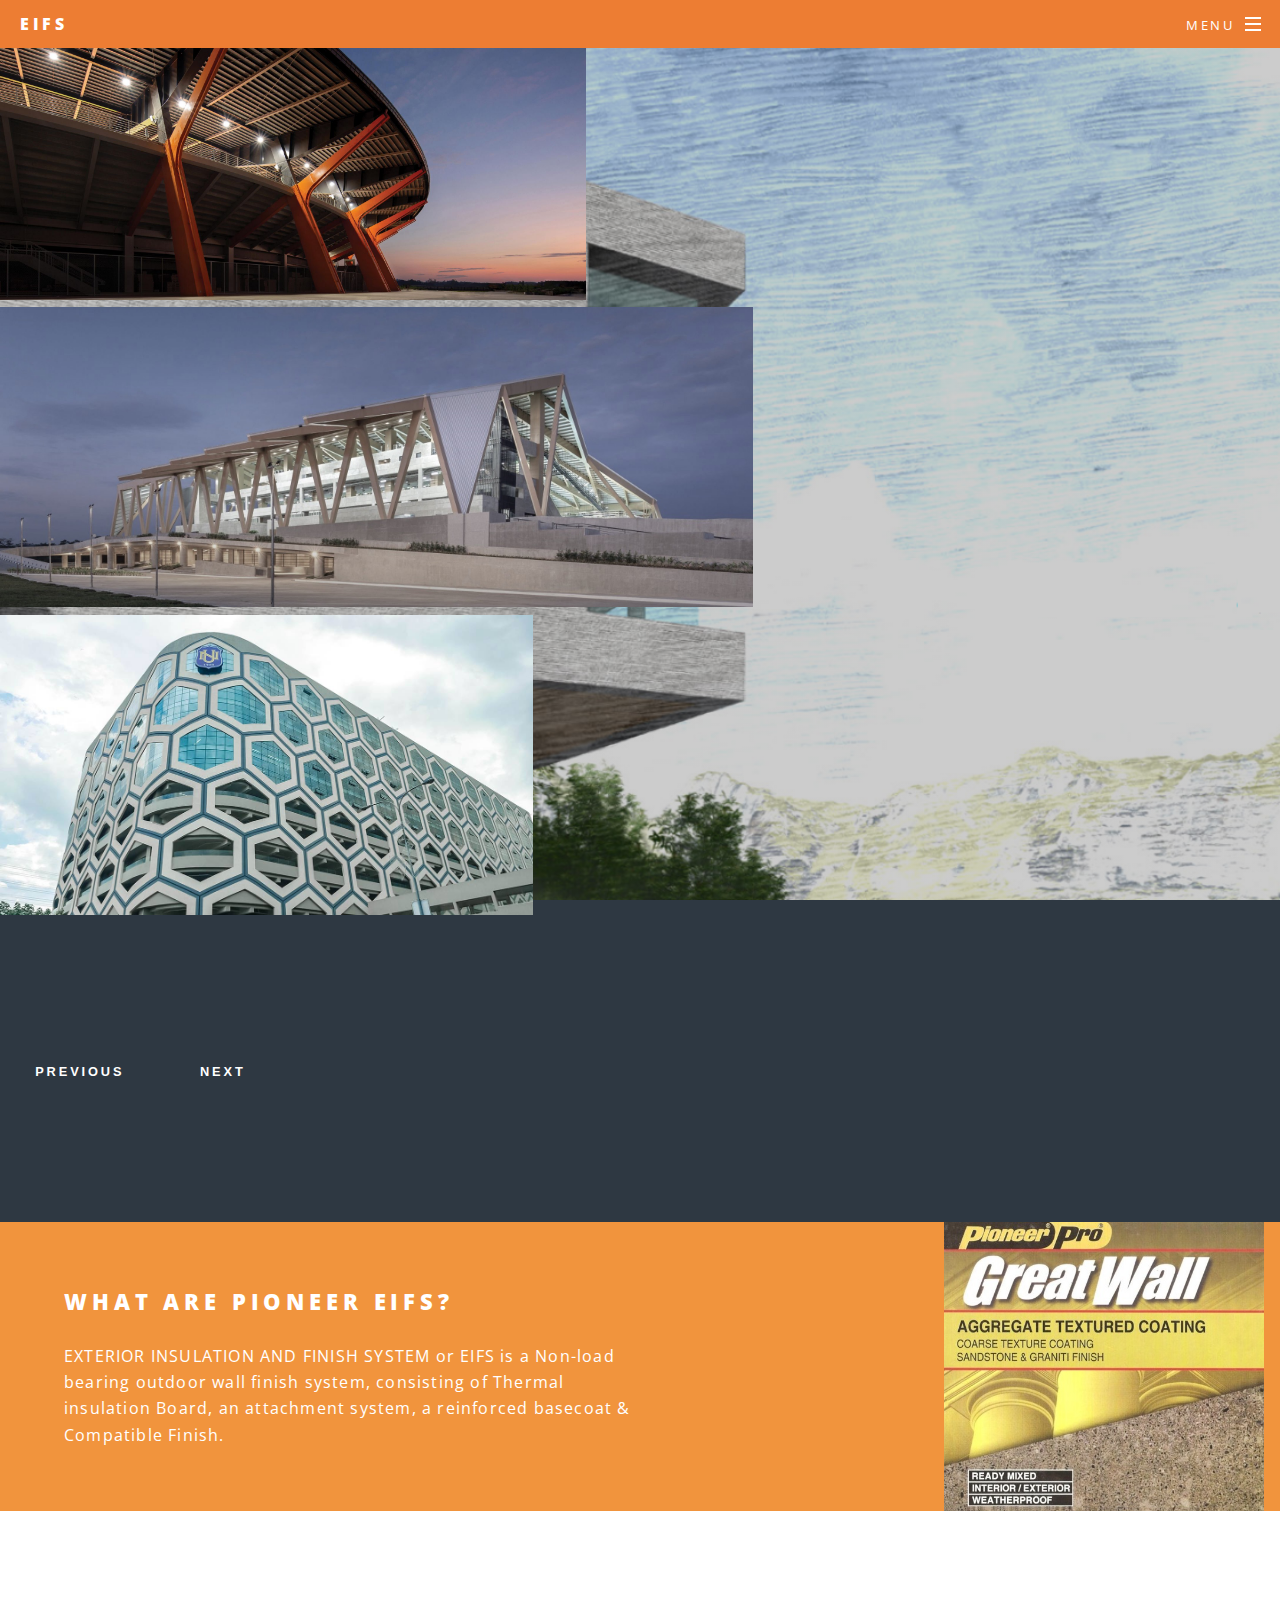
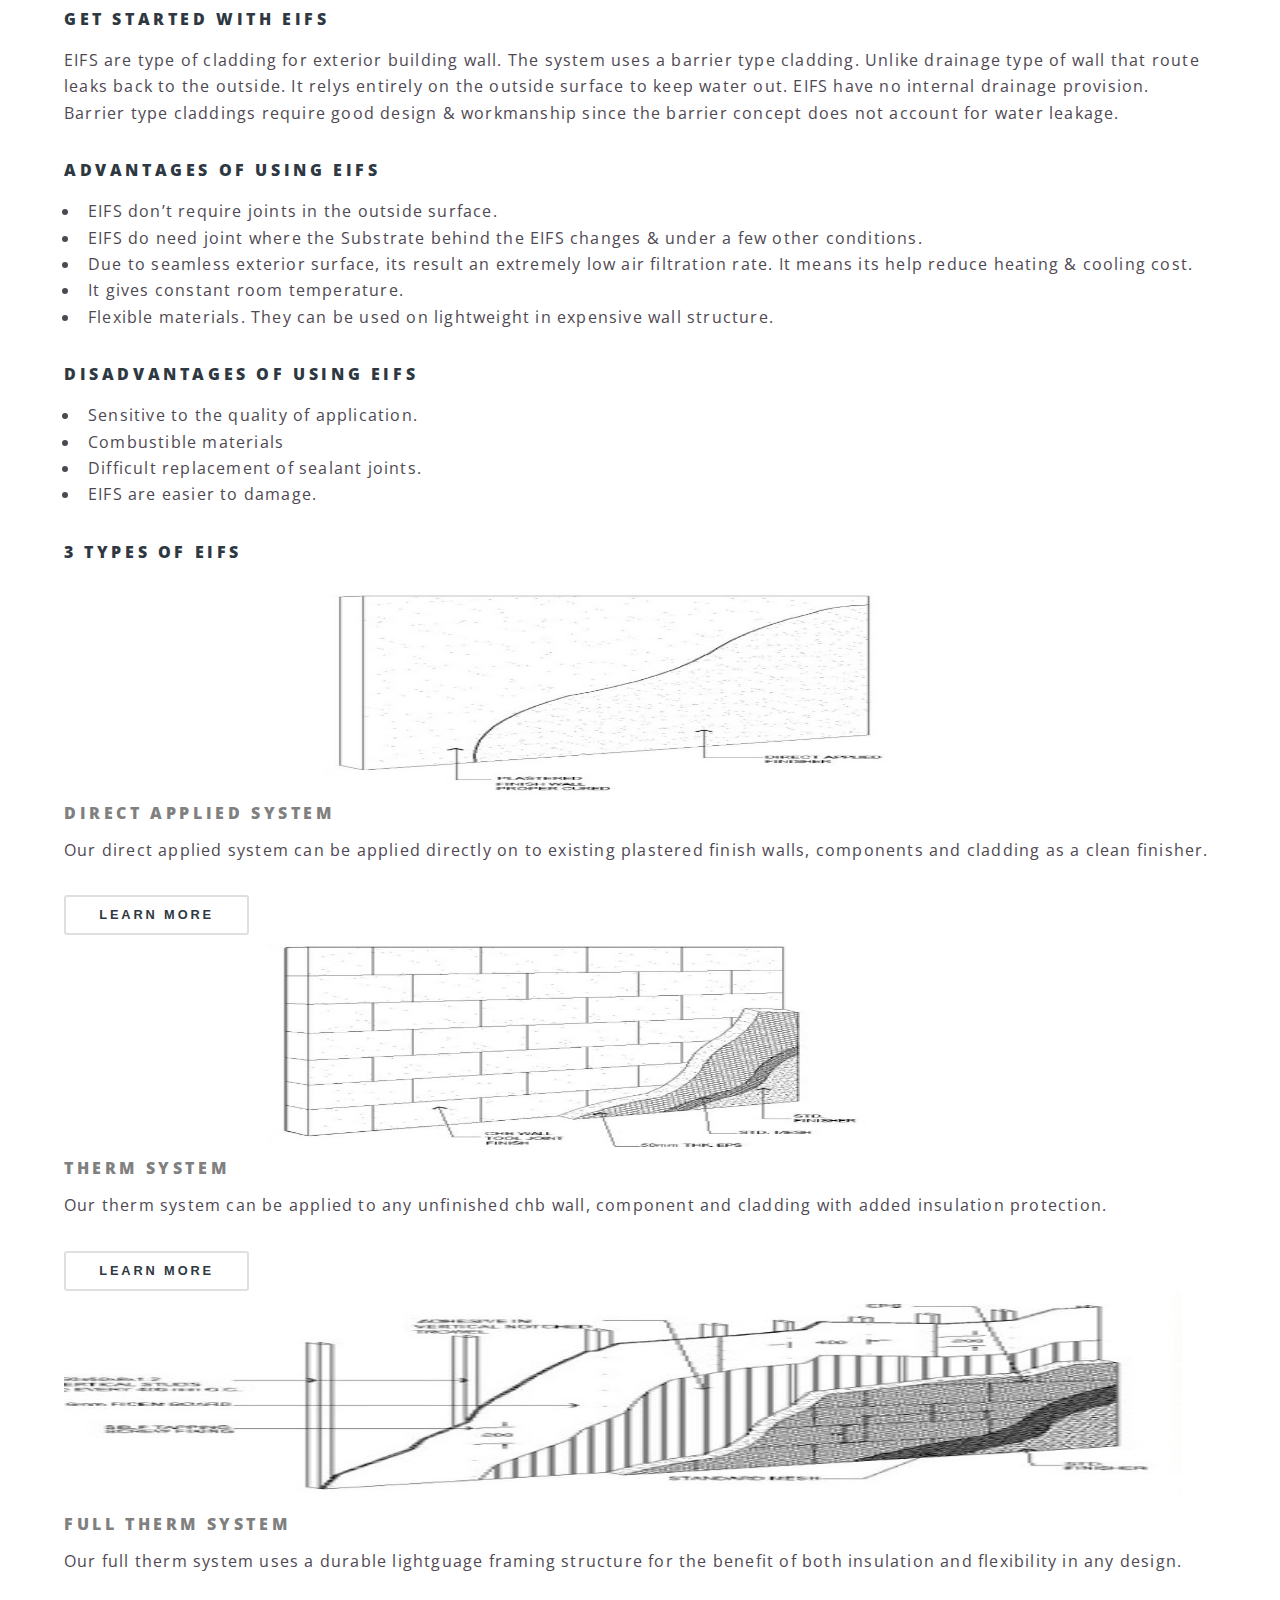
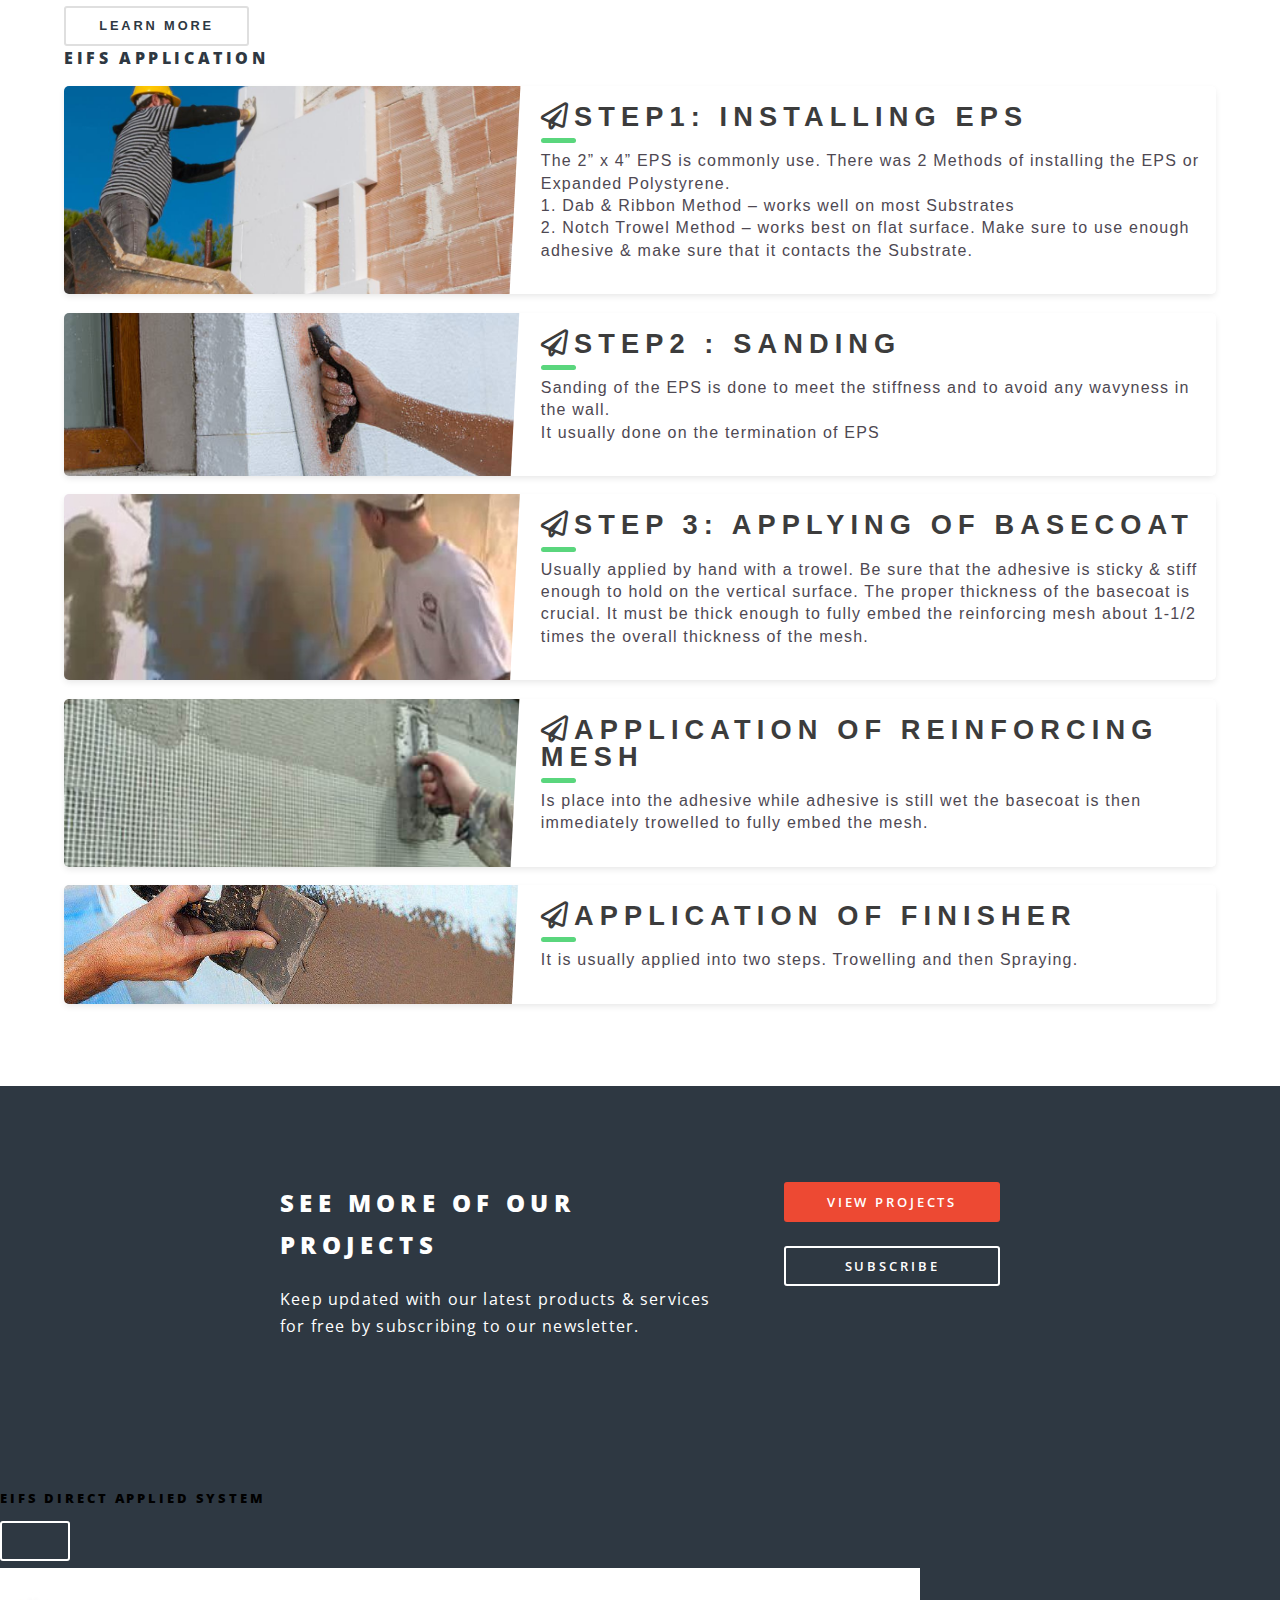
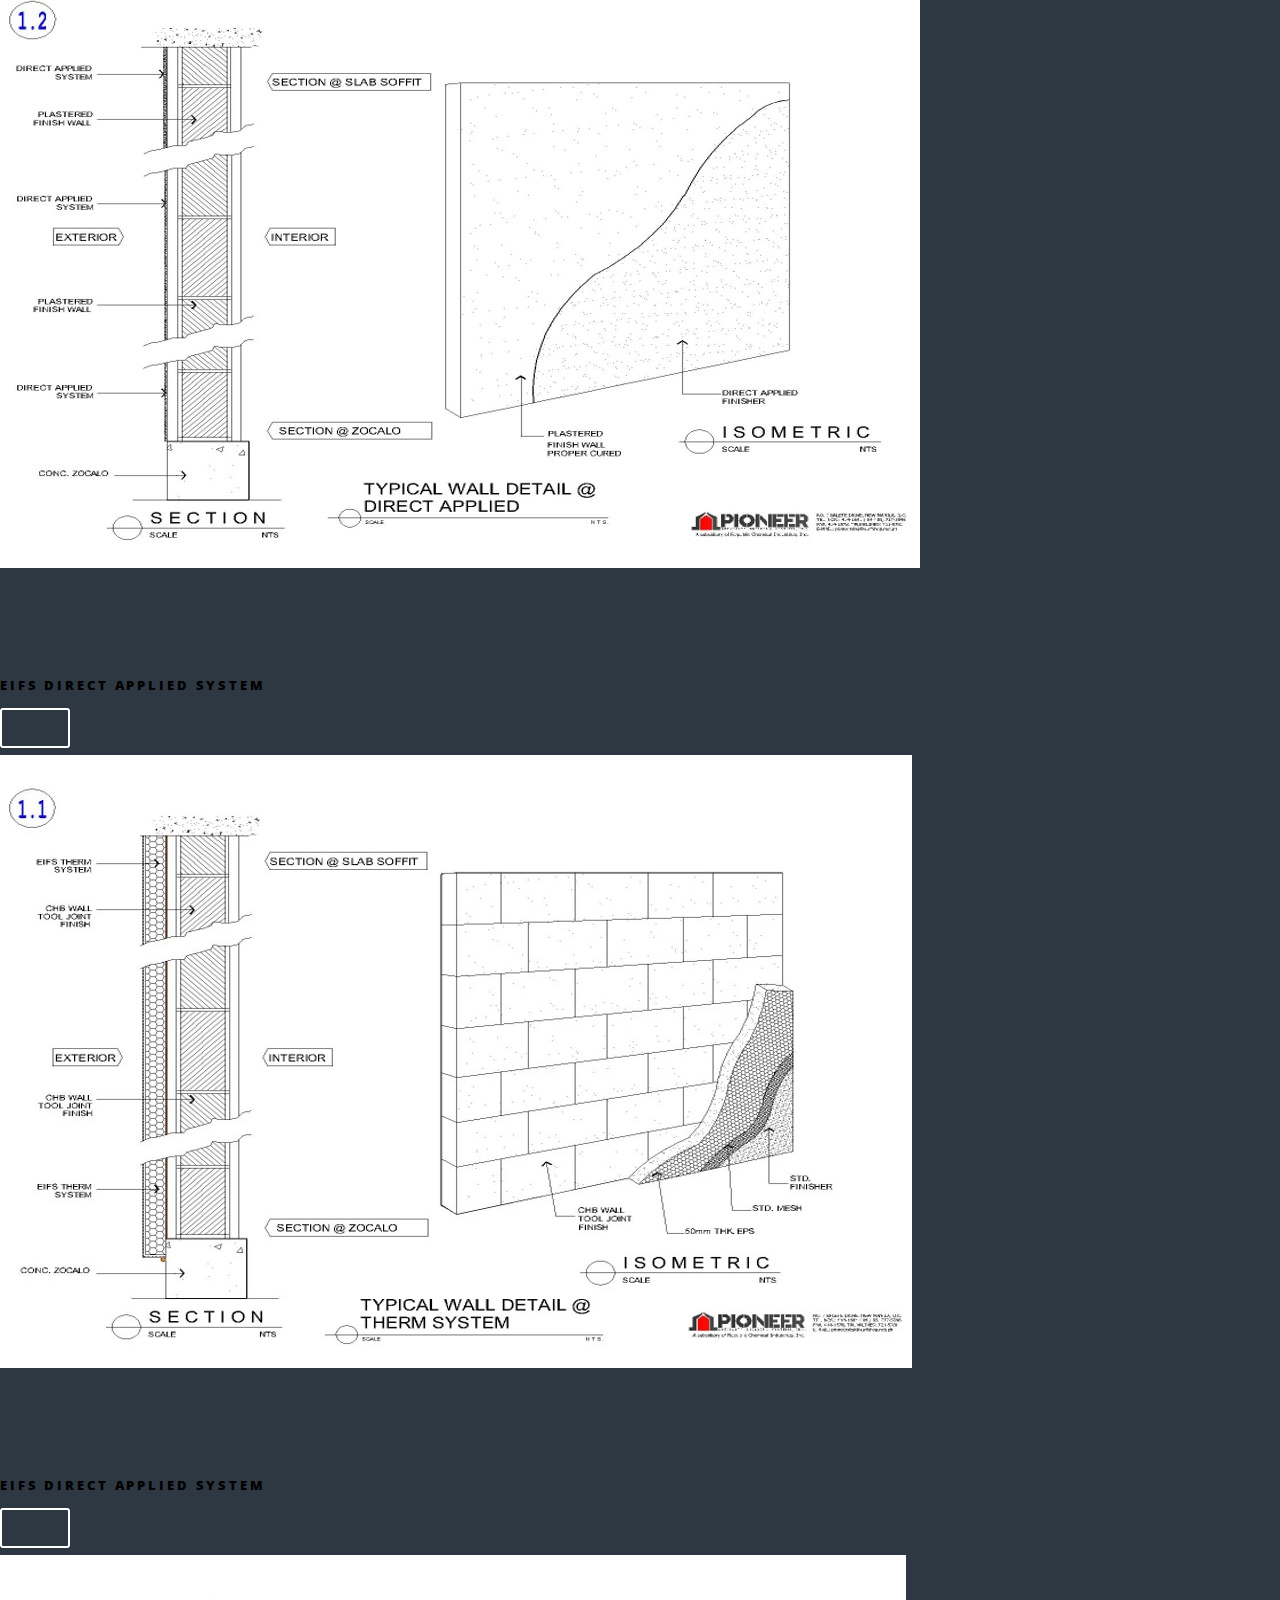
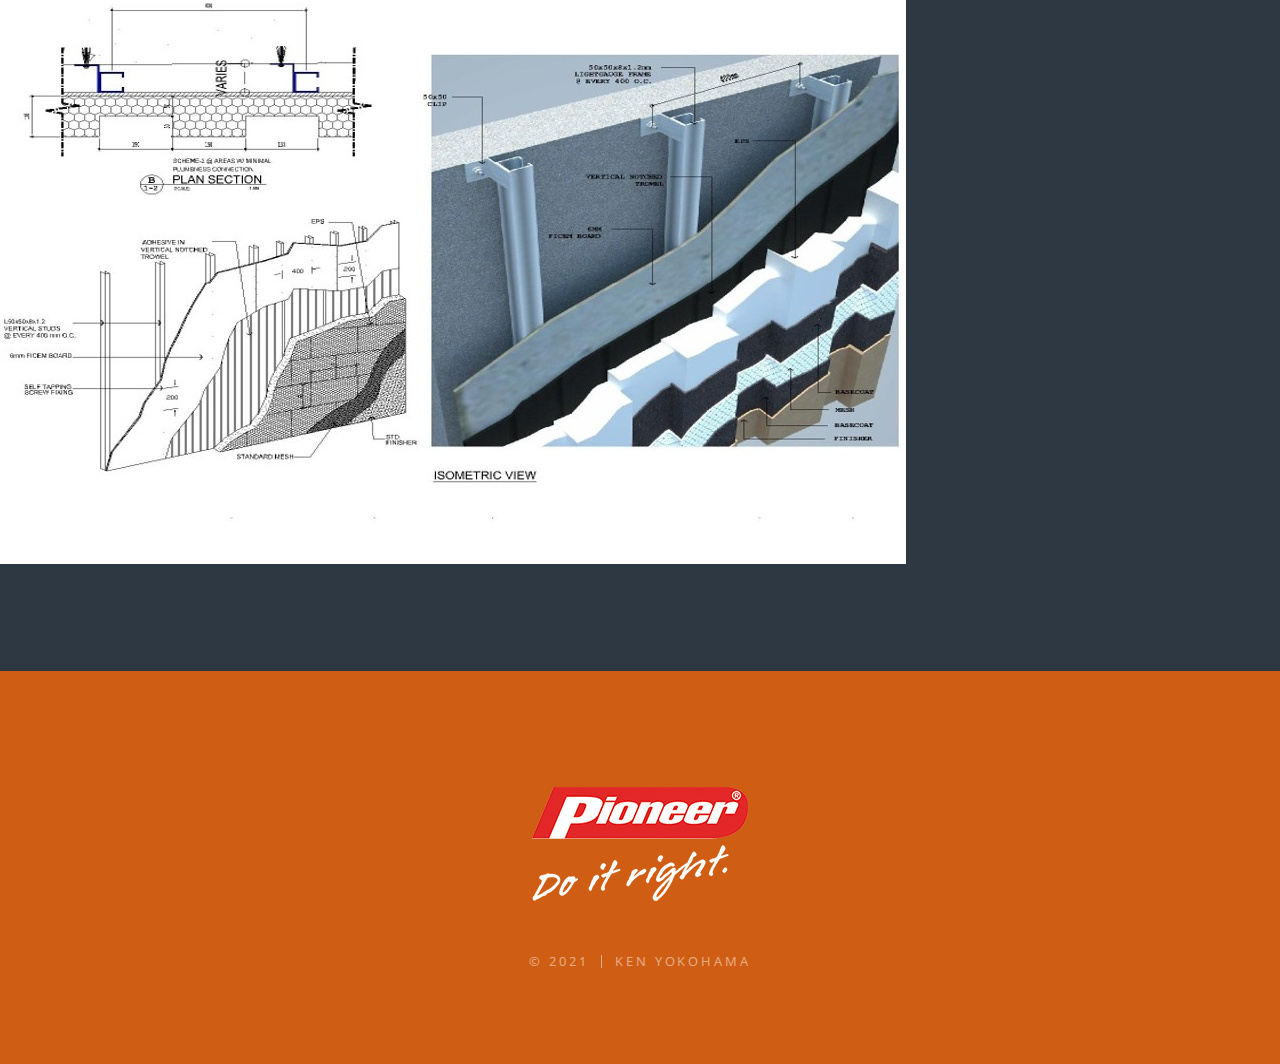
<file: eifs.html>
<!DOCTYPE HTML>
<!--
	Spectral by HTML5 UP
	html5up.net | @ajlkn
	Free for personal and commercial use under the CCA 3.0 license (html5up.net/license)
-->
<html>
	<head>
		<title>PSBSI - EIFS</title>
		<meta charset="utf-8" />
		<!-- Bootstrap css -->
		<link href="https://cdn.jsdelivr.net/npm/bootstrap@5.0.2/dist/css/bootstrap.min.css" rel="stylesheet" integrity="sha384-EVSTQN3/azprG1Anm3QDgpJLIm9Nao0Yz1ztcQTwFspd3yD65VohhpuuCOmLASjC" crossorigin="anonymous">
		
		<meta name="viewport" content="width=device-width, initial-scale=1, user-scalable=no" />
		<link rel="stylesheet" href="assets/css/main.css" />
		<noscript><link rel="stylesheet" href="assets/css/noscript.css" /></noscript>
	</head>
	<body class="landing is-preload">

		<!-- Page Wrapper -->
			<div id="page-wrapper">

				<!-- Header -->
					<header style="background-color: #ed7d33;" id="header">
						<!-- background-color: rgb(255, 102, 0); RICH -->
						<h1><a href="index.html">EIFS</a></h1>
						<nav id="nav">
							<ul>
								<li class="special">
									<a href="#menu" class="menuToggle"><span>Menu</span></a>
									<div id="menu">
										<ul>
											<li><a href="index.html">Home</a></li>
											<li><a href="aboutUs.html">About Us</a></li>
											<li><a href="eifs.html">EIFS</a></li>
											<li><a href="waterproofing.html">WaterProofing System</a></li>
											<li><a href="ecoSips.html">Eco-Sips</a></li>
										</ul>
									</div>
								</li>
							</ul>
						</nav>
					</header>

				<!-- Main -->
					<article id="main">
						<!-- <header>
							<h2>Pioneer Eco-Sips</h2>
							<p>PIONEER SPECIALTY BUILDING SYSTEMS INC. </p>
						</header> -->

<!-- Section 1 Carousel  -->

						<section>
							<div id="carouselExampleControls" class="carousel slide" data-bs-ride="carousel">
								<div class="carousel-inner">
								<div class="carousel-item active">
									<img src="images/Philippine Arena.png" class="d-block w-100 carousel-EcoSips" alt="...">
								</div>
								<div class="carousel-item">
									<img src="images/airport.jpg" class="d-block w-100 carousel-EcoSips" alt="...">
								</div>
								<div class="carousel-item">
									<img src="images/image-056.png" class="d-block w-100 carousel-EcoSips" alt="...">
								</div>
								</div>
								<button class="carousel-control-prev carousel-EcoSips-Button" type="button" data-bs-target="#carouselExampleControls" data-bs-slide="prev">
								<span class="carousel-control-prev-icon" aria-hidden="true"></span>
								<span class="visually-hidden">Previous</span>
								</button>
								<button class="carousel-control-next carousel-EcoSips-Button" type="button" data-bs-target="#carouselExampleControls" data-bs-slide="next">
								<span class="carousel-control-next-icon" aria-hidden="true"></span>
								<span class="visually-hidden">Next</span>
								</button>
							</div>
						</section>




<!-- Section 2 -->
					<section style="background-color: #f1943d" class="spotlight">
						<div class="image"><img id="ecosips-logo"src="images/Great Wall.jpg" alt="" /></div><div class="content">
							<h2>What are Pioneer EIFS?</h2>
							<p>EXTERIOR INSULATION AND FINISH SYSTEM or EIFS is a Non-load bearing outdoor wall finish system, consisting of Thermal insulation Board, an attachment system, a reinforced basecoat & Compatible Finish.
							</p>
						</div>
					</section>



<!-- Section 3 Cards-->
						
					<section class="wrapper style5">
												
						<div class="inner">

							<header>
								<h4>Get Started with EIFS</h4>
							</header>
							<p>EIFS are type of cladding for exterior building wall. The system uses a barrier type cladding. Unlike drainage type of wall that route leaks back to the outside.
								It relys entirely on the outside surface to keep water 	out. EIFS have no internal drainage provision.
								Barrier type claddings require good design & workmanship since the barrier concept does not account for water leakage. 
							   </p>

							<header>
								<h4>Advantages of Using EIFS</h4>
							</header>
							<ul>
								<li>EIFS don’t require joints in the outside surface.
								</li>
								<li>EIFS do need joint where the Substrate behind the EIFS changes & under a few other conditions.
								</li>
								<li>Due to seamless exterior surface, its result an 	extremely low air filtration rate. It means 	its help reduce heating & cooling cost.
								</li>
								<li>It gives constant room temperature.
								</li>
								<li>Flexible materials. They can be used on lightweight in expensive wall structure. </li>
							</ul>

							<header>
								<h4>Disadvantages of Using EIFS</h4>
							</header>
							<ul>
								<li>Sensitive to the quality of  application.
								</li>
								<li>Combustible materials
								</li>
								<li>Difficult replacement of sealant joints.
								</li>
								<li>EIFS are easier to damage. </li>
							</ul>


							<header>
								<h4>3 Types of EIFS</h4>
							</header>
							<!-- <p>INSERT COMPNAY HISTORY HERE</p> -->

							<div class="album py-5 bg-light">
								<div class="container">
						
								<div class="row">
									<div class="col-md-4">
									<div class="card mb-4 box-shadow">
										<img class="card-img-top" data-src="holder.js/100px225?theme=thumb&amp;bg=55595c&amp;fg=eceeef&amp;text=Thumbnail" alt="Thumbnail [100%x225]" style="height: 225px; width: 100%; display: block;" src="images/Direct Applied.jpg" data-holder-rendered="true">
										<div class="card-body">
										<h1 style="color: grey"class="">Direct Applied System</h1>
										<p class="card-text">Our direct applied system can be applied directly on to existing plastered finish walls, components and cladding as a clean finisher.
											</p>
										<div class="d-flex justify-content-between align-items-center">
											<div class="btn-group">
											<!-- Button trigger modal -->
											<button type="button" class="btn btn-sm btn-outline-secondary" data-bs-toggle="modal" data-bs-target="#directapplied">
												Learn More
											</button>
											</div>
											<!-- <small class="text-muted">9 mins</small> -->
										</div>
										</div>
									</div>
									</div>
									<div class="col-md-4">
									<div class="card mb-4 box-shadow">
										<img class="card-img-top" data-src="holder.js/100px225?theme=thumb&amp;bg=55595c&amp;fg=eceeef&amp;text=Thumbnail" alt="Thumbnail [100%x225]" style="height: 225px; width: 100%; display: block;" src="images/Therm.jpg" data-holder-rendered="true">
										<div class="card-body">
										<h1 style="color: grey"class="">Therm System</h1>
										<p class="card-text">Our therm system can be applied to any unfinished chb wall, component and cladding with added insulation protection.</p>
										<div class="d-flex justify-content-between align-items-center">
											<div class="btn-group">
											<!-- Button trigger modal -->
											<button type="button" class="btn btn-sm btn-outline-secondary" data-bs-toggle="modal" data-bs-target="#thermsystem">
												Learn More
											</button>
											</div>
											<!-- <small class="text-muted">9 mins</small> -->
										</div>
										</div>
									</div>
									</div>
									<div class="col-md-4">
									<div class="card mb-4 box-shadow">
										<img class="card-img-top" data-src="holder.js/100px225?theme=thumb&amp;bg=55595c&amp;fg=eceeef&amp;text=Thumbnail" alt="Thumbnail [100%x225]" style="height: 225px; width: 100%; display: block;" src="images/Full Therm.jpg" data-holder-rendered="true">
										<div class="card-body">
										<h1 style="color: grey"class="">Full Therm System</h1>
										<p class="card-text">Our full therm system uses a durable lightguage framing structure for the benefit of both insulation and flexibility in any design.
										</p>
										<div class="d-flex justify-content-between align-items-center">
											<div class="btn-group">
											<!-- Button trigger modal -->
											<button type="button" class="btn btn-sm btn-outline-secondary" data-bs-toggle="modal" data-bs-target="#fullthermsystem">
												Learn More
											</button>
											<!-- <small class="text-muted">9 mins</small> -->
										</div>
										</div>
									</div>
									</div>
								</div>
								</div>
							</div>

					<!-- New Cards Test -->
					<!-- Card1 -->

					<header>
						<h4>EIFS Application</h4>
					</header>

					<!-- Card1 -->
					<div class="blog-card">
						<div  class="meta">
						  <div class="photo" style="background-image: url(images/eps.jpg)"></div>
						</div>
						<div  class="description">
						  <h1 class="icon fa-paper-plane">Step1: Installing EPS</h1>
						  <p>The 2” x 4” EPS is commonly use. There was 2 Methods of installing the EPS or Expanded Polystyrene. <br>
							1. Dab & Ribbon Method – works well on most Substrates <br>
							2. Notch Trowel Method – works best on flat surface.
							Make sure to use enough adhesive & make sure that it contacts the Substrate. 
							</p>
						  <p class="read-more">
							<!-- <a href="#">Read More</a> -->
						  </p>
						</div>
					  </div>
					
					  <!-- Card2 -->
					<div class="blog-card">
						<div  class="meta">
						  <div class="photo" style="background-image: url(images/sanding.jpg)"></div>
						</div>
						<div  class="description">
						  <h1 class="icon fa-paper-plane">Step2 : Sanding</h1>
						  <p>Sanding of the EPS is done to meet the stiffness and to avoid any wavyness in the wall.<br>
							It usually done on the termination of EPS
							</p>
						  <p class="read-more">
							<!-- <a href="#">Read More</a> -->
						  </p>
						</div>
					  </div>

					  <!-- Card3 -->
					<div class="blog-card">
						<div  class="meta">
						  <div class="photo" style="background-image: url(images/basecoat.jpg)"></div>
						</div>
						<div  class="description">
						  <h1 class="icon fa-paper-plane">Step 3: Applying of Basecoat</h1>
						  <p>Usually applied by hand with a trowel.
							Be sure that the adhesive is sticky & stiff enough to hold on the vertical surface.
							The proper thickness of the basecoat is crucial.
							It must be thick enough to fully embed the reinforcing mesh about 1-1/2 times the overall thickness of the mesh.
							</p>
						  <p class="read-more">
							<!-- <a href="#">Read More</a> -->
						  </p>
						</div>
					  </div>

					  <!-- Card4 -->
					<div class="blog-card">
						<div  class="meta">
						  <div class="photo" style="background-image: url(images/reinforcingmesh.jpg)"></div>
						</div>
						<div  class="description">
						  <h1 class="icon fa-paper-plane">Application of Reinforcing Mesh</h1>
						  <p>Is place into the adhesive while adhesive is still wet the basecoat is then immediately trowelled to fully embed the mesh.
						</p>
						  <p class="read-more">
							<!-- <a href="#">Read More</a> -->
						  </p>
						</div>
					  </div>

					  <!-- Card5 -->
					<div class="blog-card">
						<div  class="meta">
						  <div class="photo" style="background-image: url(images/finisher.jpg)"></div>
						</div>
						<div  class="description">
						  <h1 class="icon fa-paper-plane">Application of Finisher</h1>
						  <p>It is usually applied into two steps. Trowelling and then Spraying.
						</p>
						  <p class="read-more">
							<!-- <a href="#">Read More</a> -->
						  </p>
						</div>
					  </div>
								
					</section>

<!-- See More of Our Projects Section -->
					<section id="cta" class="wrapper style4">
						<div class="inner">
							<header>
								<h2 style="font-size: 1.5rem;">See more of Our Projects</h2>
								<p>Keep updated with our latest products & services for free by subscribing to our newsletter.</p>
							</header>
							<ul class="actions stacked">
								<li><a href="aboutUs.html#projecto" class="button fit primary">View projects</a></li>
								<li><a href="https://pioneerph48756.activehosted.com/f/1" class="button fit">Subscribe</a></li>
							</ul>
						</div>
					</section>

<!-- Modal Direct Applied -->
			<div style="margin-top: 50px; margin-bottom: 100px;"class="modal fade" id="directapplied" tabindex="-1" aria-labelledby="exampleModalLabel" aria-hidden="true">
				<div class="modal-dialog modal-fullscreen">
				<div class="modal-content">
					<div class="modal-header">
					<h5 style="color: black" class="modal-title" id="exampleModalLabel">EIFS Direct Applied System</h5>
					<button type="button" class="btn-close" data-bs-dismiss="modal" aria-label="Close"></button>
					</div>
					<div style="color: black;"class="modal-body">
						<div class="text-center">
							<img src="images\model-direct-applied1.jpg" class="img-fluid"alt="">
						</div>
					</div>
					<div class="modal-footer">
					</div>
				</div>
				</div>
			</div>

<!-- Modal Therm System-->
<div style="margin-top: 50px; margin-bottom: 100px;"class="modal fade" id="thermsystem" tabindex="-1" aria-labelledby="exampleModalLabel" aria-hidden="true">
	<div class="modal-dialog modal-fullscreen">
	<div class="modal-content">
		<div class="modal-header">
		<h5 style="color: black" class="modal-title" id="exampleModalLabel">EIFS Direct Applied System</h5>
		<button type="button" class="btn-close" data-bs-dismiss="modal" aria-label="Close"></button>
		</div>
		<div style="color: black;"class="modal-body">
			<div class="text-center">
				<img src="images/model-direct-applied2.JPG" class="img-fluid"alt="">
			</div>
		</div>
		<div class="modal-footer">
		</div>
	</div>
	</div>
</div>

<!-- Modal Full Therm System-->
<div style="margin-top: 50px; margin-bottom: 100px;"class="modal fade" id="fullthermsystem" tabindex="-1" aria-labelledby="exampleModalLabel" aria-hidden="true">
	<div class="modal-dialog modal-fullscreen">
	<div class="modal-content">
		<div class="modal-header">
		<h5 style="color: black" class="modal-title" id="exampleModalLabel">EIFS Direct Applied System</h5>
		<button type="button" class="btn-close" data-bs-dismiss="modal" aria-label="Close"></button>
		</div>
		<div style="color: black;"class="modal-body">
			<div class="text-center">
				<img src="images/model-direct-applied3.jpg" class="img-fluid"alt="">
			</div>
		</div>
		<div class="modal-footer">
		</div>
	</div>
	</div>
</div>

<!-- Footer -->
				<footer id="footer">
					<img style="margin-bottom: 20px;" src="images/footer-logo.png" alt="">
					<!-- <ul class="icons">
						<li><a href="https://github.com/ken-yokohama" class="icon brands fa-github"><span class="label">Github</span></a></li>
						<li><a href="#" class="icon brands fa-twitter"><span class="label">Twitter</span></a></li>
						<li><a href="#" class="icon solid fa-envelope"><span class="label">Email</span></a></li>
					</ul> -->
					<ul class="copyright">
						<li>&copy; 2021</li><li><a style="border: none"href="https://github.com/ken-yokohama">Ken Yokohama</a></li>
					</ul>
				</footer>

			</div>

		<!-- Scripts -->
			<script src="assets/js/jquery.min.js"></script>
			<script src="assets/js/jquery.scrollex.min.js"></script>
			<script src="assets/js/jquery.scrolly.min.js"></script>
			<script src="assets/js/browser.min.js"></script>
			<script src="assets/js/breakpoints.min.js"></script>
			<script src="assets/js/util.js"></script>
			<script src="assets/js/main.js"></script>
		<!-- Boostrap js -->
			<script src="https://cdn.jsdelivr.net/npm/bootstrap@5.0.2/dist/js/bootstrap.bundle.min.js" integrity="sha384-MrcW6ZMFYlzcLA8Nl+NtUVF0sA7MsXsP1UyJoMp4YLEuNSfAP+JcXn/tWtIaxVXM" crossorigin="anonymous"></script>

	</body>
</html>
</file>
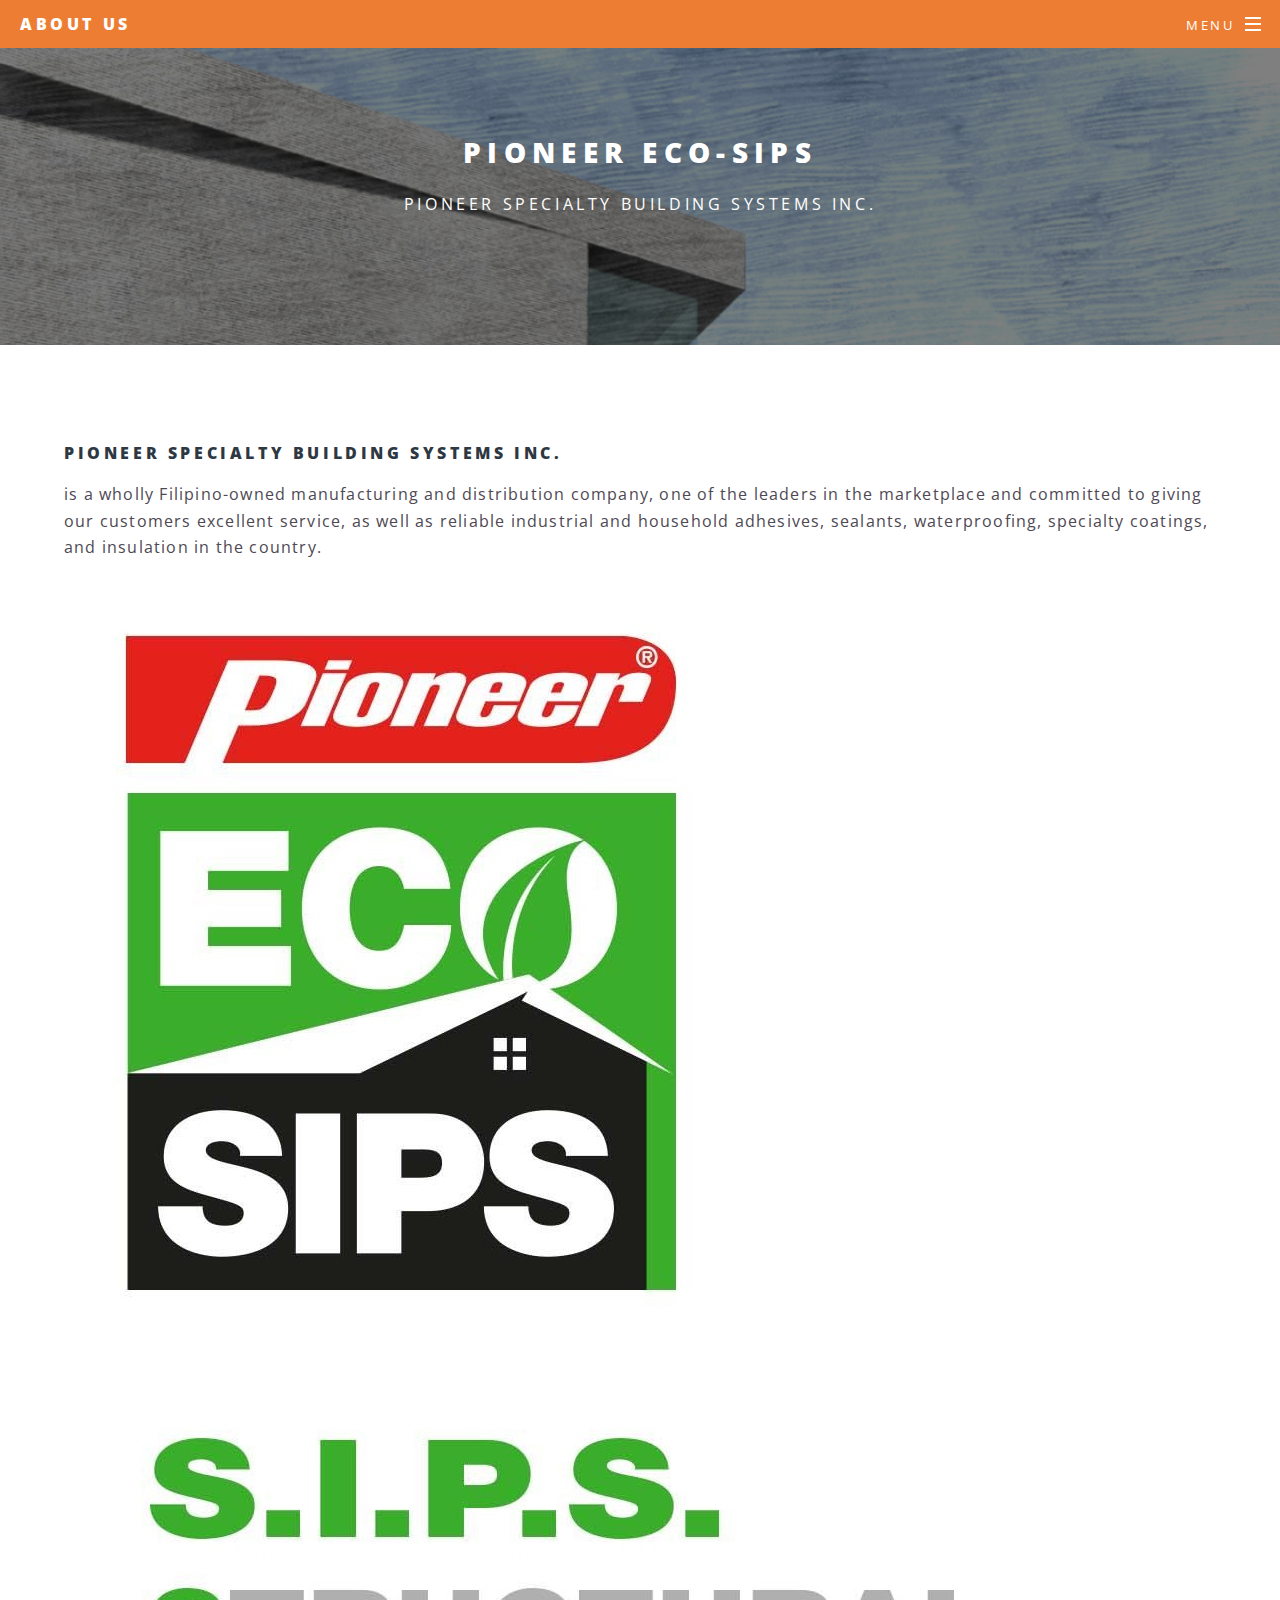
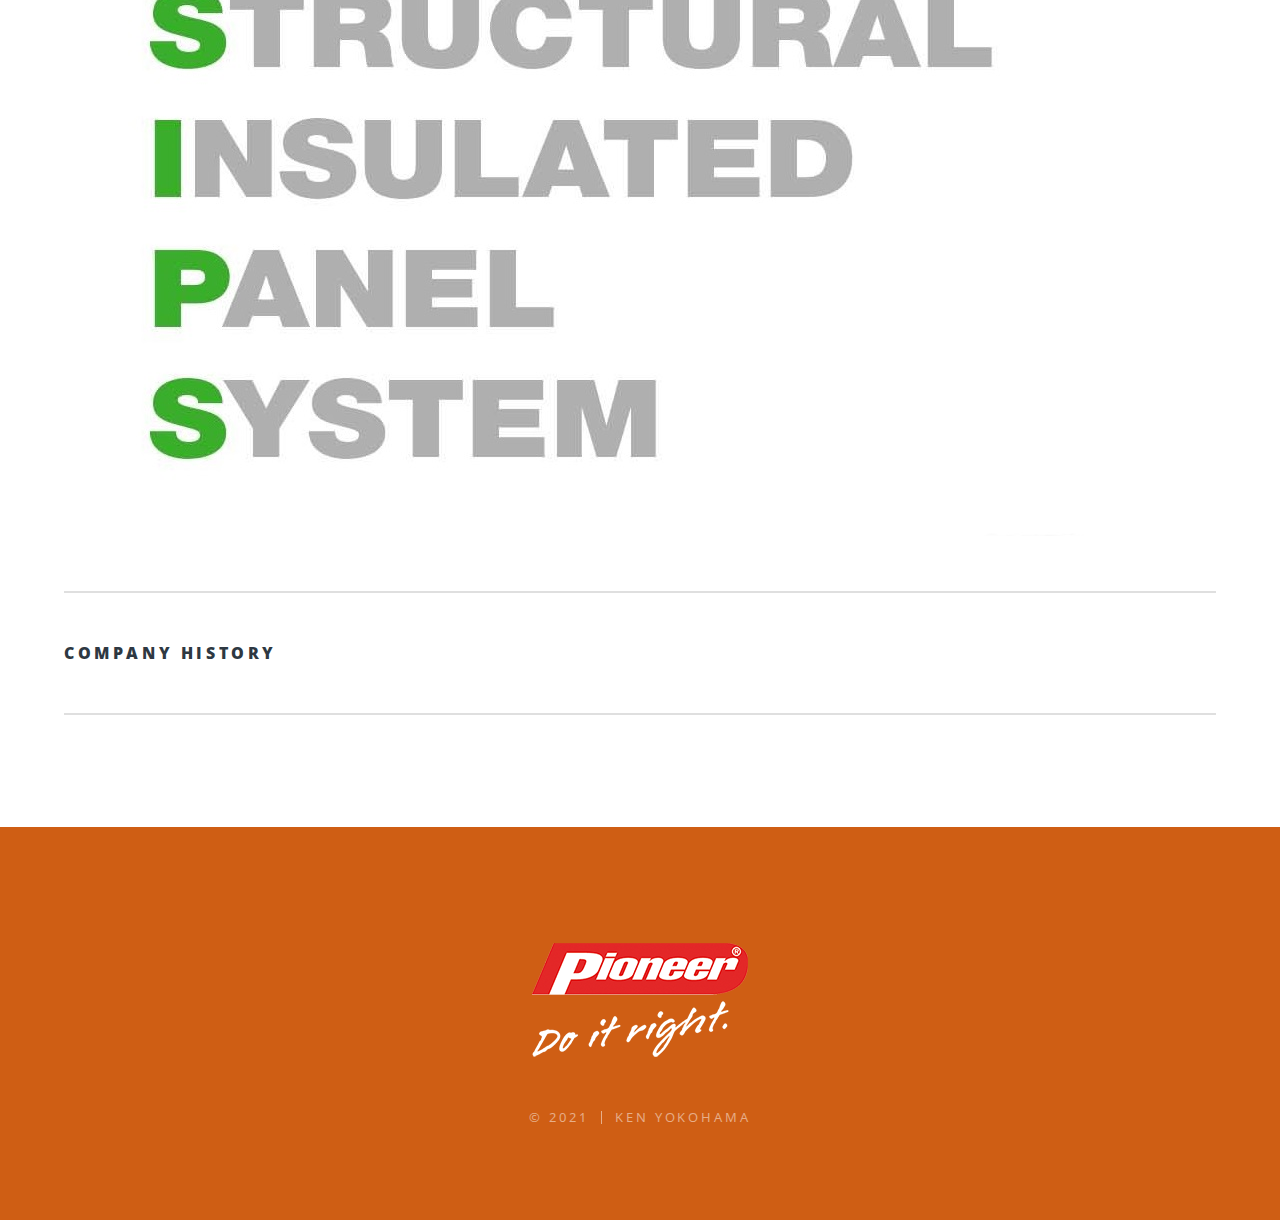
<file: Page Sample.html>
<!DOCTYPE HTML>
<!--
	Spectral by HTML5 UP
	html5up.net | @ajlkn
	Free for personal and commercial use under the CCA 3.0 license (html5up.net/license)
-->
<html>
	<head>
		<title>PSBSI - Eco Sips</title>
		<meta charset="utf-8" />
		<!-- Bootstrap css -->
		<link href="https://cdn.jsdelivr.net/npm/bootstrap@5.0.2/dist/css/bootstrap.min.css" rel="stylesheet" integrity="sha384-EVSTQN3/azprG1Anm3QDgpJLIm9Nao0Yz1ztcQTwFspd3yD65VohhpuuCOmLASjC" crossorigin="anonymous">
		
		<meta name="viewport" content="width=device-width, initial-scale=1, user-scalable=no" />
		<link rel="stylesheet" href="assets/css/main.css" />
		<noscript><link rel="stylesheet" href="assets/css/noscript.css" /></noscript>
	</head>
	<body class="landing is-preload">

		<!-- Page Wrapper -->
			<div id="page-wrapper">

				<!-- Header -->
					<header style="background-color: #ed7d33;" id="header">
						<!-- background-color: rgb(255, 102, 0); RICH -->
						<h1><a href="index.html">About Us</a></h1>
						<nav id="nav">
							<ul>
								<li class="special">
									<a href="#menu" class="menuToggle"><span>Menu</span></a>
									<div id="menu">
										<ul>
											<li><a href="index.html">Home</a></li>
											<li><a href="aboutUs.html">About Us (To Be Made)</a></li>
											<li><a href="">EIFS (To Be Made)</a></li>
											<li><a href="">Water-Pr (To Be Made)</a></li>
											<li><a href="ecoSips.html">Eco-Sips (To Be Made)</a></li>
										</ul>
									</div>
								</li>
							</ul>
						</nav>
					</header>

				<!-- Main -->
					<article id="main">
						<header>
							<h2>Pioneer Eco-Sips</h2>
							<p>PIONEER SPECIALTY BUILDING SYSTEMS INC. </p>
						</header>
						<section class="wrapper style5">
							<div class="inner">

								<section>
									<h4>PIONEER SPECIALTY BUILDING SYSTEMS INC.</h4>
									<p>is a wholly Filipino-owned manufacturing and distribution company, one of the leaders in the marketplace and committed to giving our customers excellent service, as well as reliable industrial and household adhesives, sealants, waterproofing, specialty coatings, and insulation in the country.</p>
									<div class="row justify-content-around align-items-center">
									<div class="col-xs-12 col-sm-12 col-md-6 col-lg-4"><img style="max-width:100%;
										max-height:100%;"src="images\Pioneer Eco Sips Logo.jpg" alt=""></div>
									<div class="col-xs-12 col-sm-12 col-md-6 col-lg-5"><img style="max-width:100%;
										max-height:100%;"src="images\SIPS Acronym.jpg" alt=""></div>
									</div>
									<hr />

									<header>
										<h4>Company History</h4>
									</header>
									<!-- <p>INSERT COMPNAY HISTORY HERE</p> -->
									<hr />
									<!-- <h2>Heading Level 2</h2>
									<h3>Heading Level 3</h3>
									<h4>Heading Level 4</h4>
									<h5>Heading Level 5</h5>
									<h6>Heading Level 6</h6>
									<hr />
									<h5>Blockquote</h5>
									<blockquote>Fringilla nisl. Donec accumsan interdum nisi, quis tincidunt felis sagittis eget tempus euismod. Vestibulum ante ipsum primis in faucibus vestibulum. Blandit adipiscing eu felis iaculis volutpat ac adipiscing accumsan faucibus. Vestibulum ante ipsum primis in faucibus lorem ipsum dolor sit amet nullam adipiscing eu felis.</blockquote>
									<h5>Preformatted</h5>
									<pre><code>i = 0;

while (!deck.isInOrder()) {
  print 'Iteration ' + i;
  deck.shuffle();
  i++;
}

print 'It took ' + i + ' iterations to sort the deck.';</code></pre>
								</section>

								<section>
									<h4>Lists</h4>
									<div class="row">
										<div class="col-6 col-12-medium">
											<h5>Unordered</h5>
											<ul>
												<li>Dolor pulvinar etiam.</li>
												<li>Sagittis adipiscing.</li>
												<li>Felis enim feugiat.</li>
											</ul>
											<h5>Alternate</h5>
											<ul class="alt">
												<li>Dolor pulvinar etiam.</li>
												<li>Sagittis adipiscing.</li>
												<li>Felis enim feugiat.</li>
											</ul>
										</div>
										<div class="col-6 col-12-medium">
											<h5>Ordered</h5>
											<ol>
												<li>Dolor pulvinar etiam.</li>
												<li>Etiam vel felis viverra.</li>
												<li>Felis enim feugiat.</li>
												<li>Dolor pulvinar etiam.</li>
												<li>Etiam vel felis lorem.</li>
												<li>Felis enim et feugiat.</li>
											</ol>
											<h5>Icons</h5>
											<ul class="icons">
												<li><a href="#" class="icon brands fa-twitter"><span class="label">Twitter</span></a></li>
												<li><a href="#" class="icon brands fa-facebook-f"><span class="label">Facebook</span></a></li>
												<li><a href="#" class="icon brands fa-instagram"><span class="label">Instagram</span></a></li>
												<li><a href="#" class="icon brands fa-github"><span class="label">Github</span></a></li>
											</ul>
										</div>
									</div>
									<h5>Actions</h5>
									<div class="row">
										<div class="col-6 col-12-medium">
											<ul class="actions">
												<li><a href="#" class="button primary">Default</a></li>
												<li><a href="#" class="button">Default</a></li>
											</ul>
											<ul class="actions small">
												<li><a href="#" class="button primary small">Small</a></li>
												<li><a href="#" class="button small">Small</a></li>
											</ul>
											<ul class="actions stacked">
												<li><a href="#" class="button primary">Default</a></li>
												<li><a href="#" class="button">Default</a></li>
											</ul>
											<ul class="actions stacked">
												<li><a href="#" class="button primary small">Small</a></li>
												<li><a href="#" class="button small">Small</a></li>
											</ul>
										</div>
										<div class="col-6 col-12-medium">
											<ul class="actions stacked">
												<li><a href="#" class="button primary fit">Default</a></li>
												<li><a href="#" class="button fit">Default</a></li>
											</ul>
											<ul class="actions stacked">
												<li><a href="#" class="button primary small fit">Small</a></li>
												<li><a href="#" class="button small fit">Small</a></li>
											</ul>
										</div>
									</div>
								</section>

								<section>
									<h4>Table</h4>
									<h5>Default</h5>
									<div class="table-wrapper">
										<table>
											<thead>
												<tr>
													<th>Name</th>
													<th>Description</th>
													<th>Price</th>
												</tr>
											</thead>
											<tbody>
												<tr>
													<td>Item One</td>
													<td>Ante turpis integer aliquet porttitor.</td>
													<td>29.99</td>
												</tr>
												<tr>
													<td>Item Two</td>
													<td>Vis ac commodo adipiscing arcu aliquet.</td>
													<td>19.99</td>
												</tr>
												<tr>
													<td>Item Three</td>
													<td> Morbi faucibus arcu accumsan lorem.</td>
													<td>29.99</td>
												</tr>
												<tr>
													<td>Item Four</td>
													<td>Vitae integer tempus condimentum.</td>
													<td>19.99</td>
												</tr>
												<tr>
													<td>Item Five</td>
													<td>Ante turpis integer aliquet porttitor.</td>
													<td>29.99</td>
												</tr>
											</tbody>
											<tfoot>
												<tr>
													<td colspan="2"></td>
													<td>100.00</td>
												</tr>
											</tfoot>
										</table>
									</div>

									<h5>Alternate</h5>
									<div class="table-wrapper">
										<table class="alt">
											<thead>
												<tr>
													<th>Name</th>
													<th>Description</th>
													<th>Price</th>
												</tr>
											</thead>
											<tbody>
												<tr>
													<td>Item One</td>
													<td>Ante turpis integer aliquet porttitor.</td>
													<td>29.99</td>
												</tr>
												<tr>
													<td>Item Two</td>
													<td>Vis ac commodo adipiscing arcu aliquet.</td>
													<td>19.99</td>
												</tr>
												<tr>
													<td>Item Three</td>
													<td> Morbi faucibus arcu accumsan lorem.</td>
													<td>29.99</td>
												</tr>
												<tr>
													<td>Item Four</td>
													<td>Vitae integer tempus condimentum.</td>
													<td>19.99</td>
												</tr>
												<tr>
													<td>Item Five</td>
													<td>Ante turpis integer aliquet porttitor.</td>
													<td>29.99</td>
												</tr>
											</tbody>
											<tfoot>
												<tr>
													<td colspan="2"></td>
													<td>100.00</td>
												</tr>
											</tfoot>
										</table>
									</div>
								</section>

								<section>
									<h4>Buttons</h4>
									<ul class="actions">
										<li><a href="#" class="button primary">Primary</a></li>
										<li><a href="#" class="button">Default</a></li>
									</ul>
									<ul class="actions">
										<li><a href="#" class="button large">Large</a></li>
										<li><a href="#" class="button">Default</a></li>
										<li><a href="#" class="button small">Small</a></li>
									</ul>
									<ul class="actions fit">
										<li><a href="#" class="button fit">Fit</a></li>
										<li><a href="#" class="button primary fit">Fit</a></li>
										<li><a href="#" class="button fit">Fit</a></li>
									</ul>
									<ul class="actions fit small">
										<li><a href="#" class="button primary fit small">Fit + Small</a></li>
										<li><a href="#" class="button fit small">Fit + Small</a></li>
										<li><a href="#" class="button primary fit small">Fit + Small</a></li>
									</ul>
									<ul class="actions">
										<li><a href="#" class="button primary icon solid fa-download">Icon</a></li>
										<li><a href="#" class="button icon solid fa-download">Icon</a></li>
									</ul>
									<ul class="actions">
										<li><span class="button primary disabled">Disabled</span></li>
										<li><span class="button disabled">Disabled</span></li>
									</ul>
								</section>

								<section>
									<h4>Form</h4>
									<form method="post" action="#">
										<div class="row gtr-uniform">
											<div class="col-6 col-12-xsmall">
												<input type="text" name="demo-name" id="demo-name" value="" placeholder="Name" />
											</div>
											<div class="col-6 col-12-xsmall">
												<input type="email" name="demo-email" id="demo-email" value="" placeholder="Email" />
											</div>
											<div class="col-12">
												<select name="demo-category" id="demo-category">
													<option value="">- Category -</option>
													<option value="1">Manufacturing</option>
													<option value="1">Shipping</option>
													<option value="1">Administration</option>
													<option value="1">Human Resources</option>
												</select>
											</div>
											<div class="col-4 col-12-small">
												<input type="radio" id="demo-priority-low" name="demo-priority" checked>
												<label for="demo-priority-low">Low</label>
											</div>
											<div class="col-4 col-12-small">
												<input type="radio" id="demo-priority-normal" name="demo-priority">
												<label for="demo-priority-normal">Normal</label>
											</div>
											<div class="col-4 col-12-small">
												<input type="radio" id="demo-priority-high" name="demo-priority">
												<label for="demo-priority-high">High</label>
											</div>
											<div class="col-6 col-12-small">
												<input type="checkbox" id="demo-copy" name="demo-copy">
												<label for="demo-copy">Email me a copy</label>
											</div>
											<div class="col-6 col-12-small">
												<input type="checkbox" id="demo-human" name="demo-human" checked>
												<label for="demo-human">Not a robot</label>
											</div>
											<div class="col-12">
												<textarea name="demo-message" id="demo-message" placeholder="Enter your message" rows="6"></textarea>
											</div>
											<div class="col-12">
												<ul class="actions">
													<li><input type="submit" value="Send Message" class="primary" /></li>
													<li><input type="reset" value="Reset" /></li>
												</ul>
											</div>
										</div>
									</form>
								</section>

								<section>
									<h4>Image</h4>
									<h5>Fit</h5>
									<div class="box alt">
										<div class="row gtr-50 gtr-uniform">
											<div class="col-12"><span class="image fit"><img src="images/banner.jpg" alt="" /></span></div>
											<div class="col-4"><span class="image fit"><img src="images/pic01.jpg" alt="" /></span></div>
											<div class="col-4"><span class="image fit"><img src="images/pic02.jpg" alt="" /></span></div>
											<div class="col-4"><span class="image fit"><img src="images/pic03.jpg" alt="" /></span></div>
											<div class="col-4"><span class="image fit"><img src="images/pic03.jpg" alt="" /></span></div>
											<div class="col-4"><span class="image fit"><img src="images/pic02.jpg" alt="" /></span></div>
											<div class="col-4"><span class="image fit"><img src="images/pic01.jpg" alt="" /></span></div>
											<div class="col-4"><span class="image fit"><img src="images/pic02.jpg" alt="" /></span></div>
											<div class="col-4"><span class="image fit"><img src="images/pic01.jpg" alt="" /></span></div>
											<div class="col-4"><span class="image fit"><img src="images/pic03.jpg" alt="" /></span></div>
										</div>
									</div>
									<h5>Left &amp; Right</h5>
									<p><span class="image left"><img src="images/pic04.jpg" alt="" /></span>Morbi mattis mi consectetur tortor elementum, varius pellentesque velit convallis. Aenean tincidunt lectus auctor mauris maximus, ac scelerisque ipsum tempor. Duis vulputate ex et ex tincidunt, quis lacinia velit aliquet. Duis non efficitur nisi, id malesuada justo. Maecenas sagittis felis ac sagittis semper. Curabitur purus leo, tempus sed finibus eget, fringilla quis risus. Maecenas et lorem quis sem varius sagittis et a est. Maecenas iaculis iaculis sem. Donec vel dolor at arcu tincidunt bibendum. Interdum et malesuada fames ac ante ipsum primis in faucibus. Fusce ut aliquet justo. Donec id neque ipsum. Integer eget ultricies odio. Nam vel ex a orci fringilla tincidunt. Aliquam eleifend ligula non velit accumsan cursus. Etiam ut gravida sapien. Morbi mattis mi consectetur tortor elementum, varius pellentesque velit convallis. Aenean tincidunt lectus auctor mauris maximus, ac scelerisque ipsum tempor. Duis vulputate ex et ex tincidunt, quis lacinia velit aliquet. Duis non efficitur nisi, id malesuada justo. Maecenas sagittis felis ac sagittis semper. Curabitur purus leo, tempus sed finibus eget, fringilla quis risus. Maecenas et lorem quis sem varius sagittis et a est. Maecenas iaculis iaculis sem. Donec vel dolor at arcu tincidunt bibendum. Interdum et malesuada fames ac ante ipsum primis in faucibus. Fusce ut aliquet justo. Donec id neque ipsum. Integer eget ultricies odio. Nam vel ex a orci fringilla tincidunt. Aliquam eleifend ligula non velit accumsan cursus. Etiam ut gravida sapien.</p>
									<p><span class="image right"><img src="images/pic05.jpg" alt="" /></span>Vestibulum ultrices risus velit, sit amet blandit massa auctor sit amet. Sed eu lectus sem. Phasellus in odio at ipsum porttitor mollis id vel diam. Praesent sit amet posuere risus, eu faucibus lectus. Vivamus ex ligula, tempus pulvinar ipsum in, auctor porta quam. Proin nec dui cursus, posuere dui eget interdum. Fusce lectus magna, sagittis at facilisis vitae, pellentesque at etiam. Quisque posuere leo quis sem commodo, vel scelerisque nisi scelerisque. Suspendisse id quam vel tortor tincidunt suscipit. Nullam auctor orci eu dolor consectetur, interdum ullamcorper ante tincidunt. Mauris felis nec felis elementum varius. Nam sapien ante, varius in pulvinar vitae, rhoncus id massa. Donec varius ex in mauris ornare, eget euismod urna egestas. Etiam lacinia tempor ipsum, sodales porttitor justo. Aliquam dolor quam, semper in tortor eu, volutpat efficitur quam. Fusce nec fermentum nisl. Aenean erat diam, tempus aliquet erat. Etiam iaculis nulla ipsum, et pharetra libero rhoncus ut. Phasellus rutrum cursus velit, eget condimentum nunc blandit vel. In at pulvinar lectus. Morbi diam ante, vulputate et imperdiet eget, fermentum non dolor. Ut eleifend sagittis tincidunt. Sed viverra commodo mi, ac rhoncus justo. Duis neque ligula, elementum ut enim vel, posuere finibus justo. Vivamus facilisis maximus nibh quis pulvinar. Quisque hendrerit in ipsum id tellus facilisis fermentum. Proin mauris dui.</p>
								</section>

							</div> -->
						</section>
					</article>

				<!-- Footer -->
				<footer id="footer">
					<img style="margin-bottom: 20px;" src="images/footer-logo.png" alt="">
					<!-- <ul class="icons">
						<li><a href="https://github.com/ken-yokohama" class="icon brands fa-github"><span class="label">Github</span></a></li>
						<li><a href="#" class="icon brands fa-twitter"><span class="label">Twitter</span></a></li>
						<li><a href="#" class="icon solid fa-envelope"><span class="label">Email</span></a></li>
					</ul> -->
					<ul class="copyright">
						<li>&copy; 2021</li><li><a style="border: none"href="https://github.com/ken-yokohama">Ken Yokohama</a></li>
					</ul>
				</footer>

			</div>

		<!-- Scripts -->
			<script src="assets/js/jquery.min.js"></script>
			<script src="assets/js/jquery.scrollex.min.js"></script>
			<script src="assets/js/jquery.scrolly.min.js"></script>
			<script src="assets/js/browser.min.js"></script>
			<script src="assets/js/breakpoints.min.js"></script>
			<script src="assets/js/util.js"></script>
			<script src="assets/js/main.js"></script>
		<!-- Boostrap js -->
			<script src="https://cdn.jsdelivr.net/npm/bootstrap@5.0.2/dist/js/bootstrap.bundle.min.js" integrity="sha384-MrcW6ZMFYlzcLA8Nl+NtUVF0sA7MsXsP1UyJoMp4YLEuNSfAP+JcXn/tWtIaxVXM" crossorigin="anonymous"></script>

	</body>
</html>
</file>
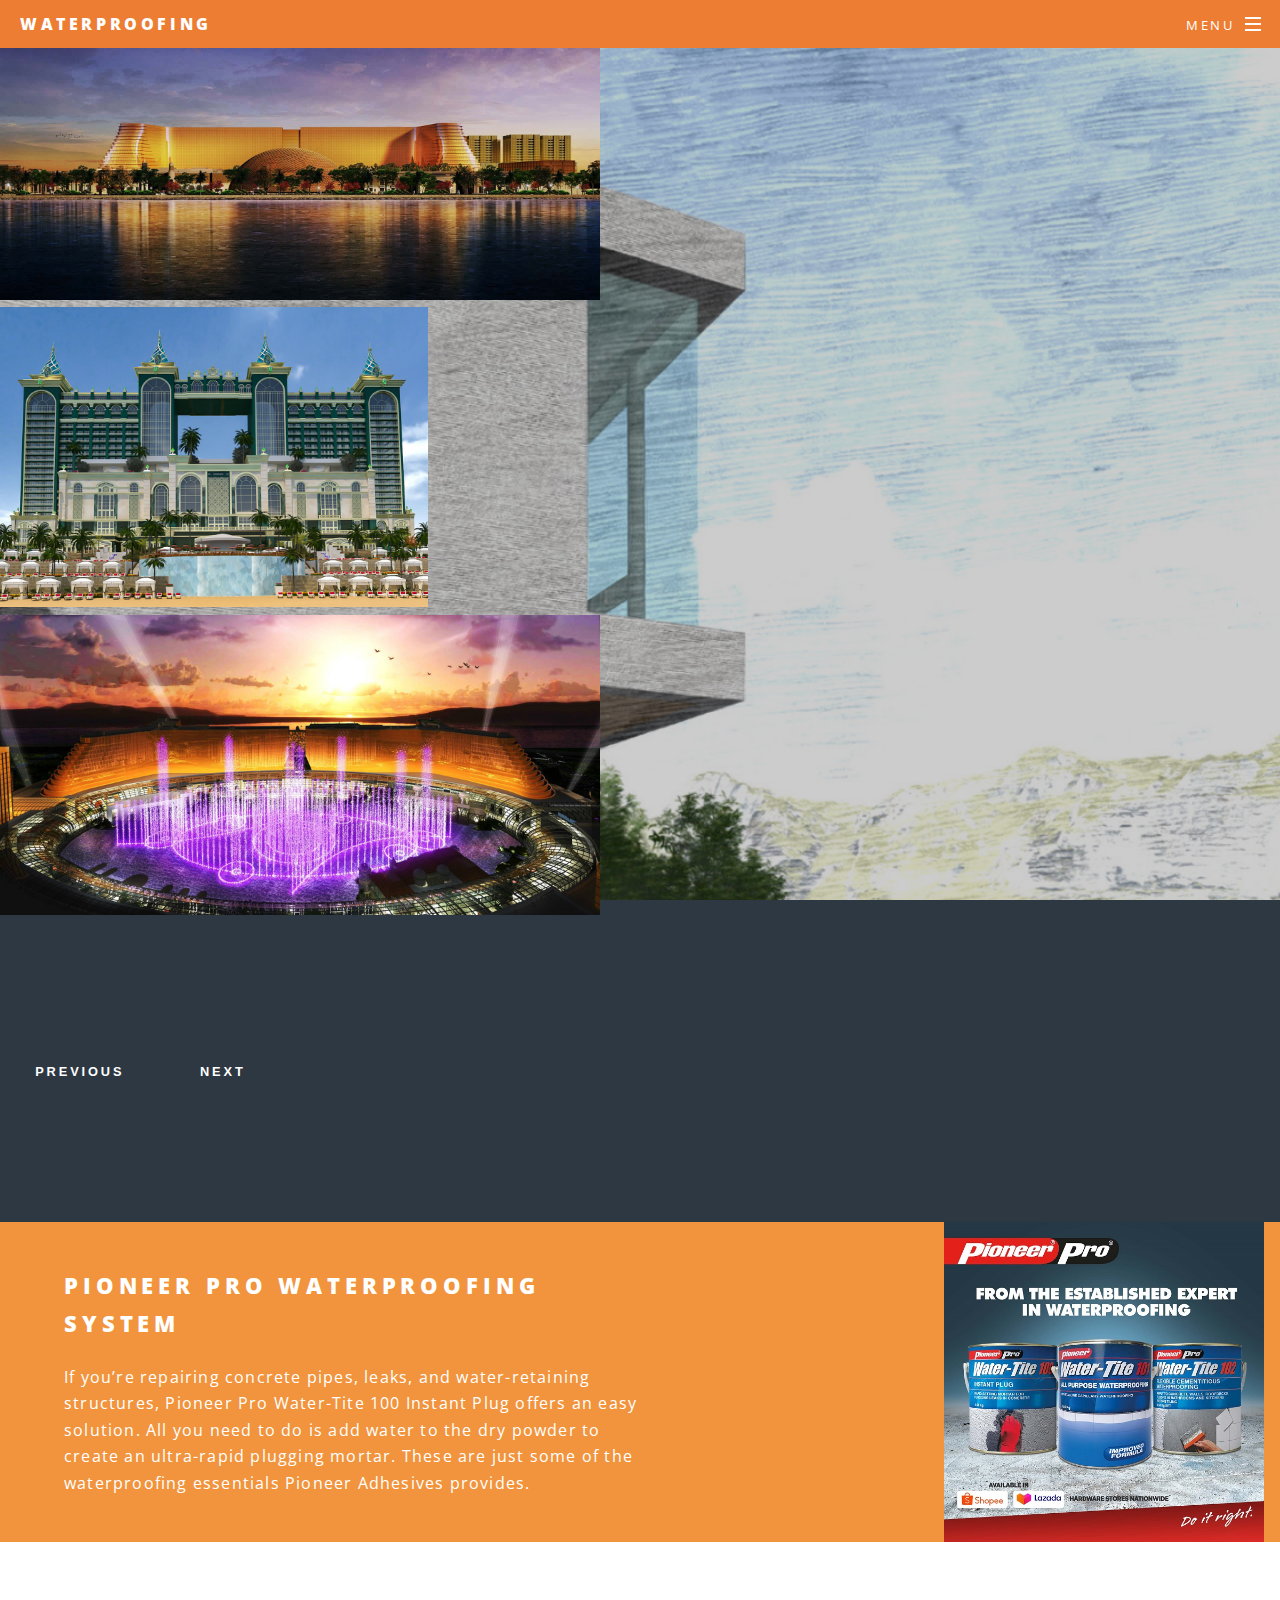
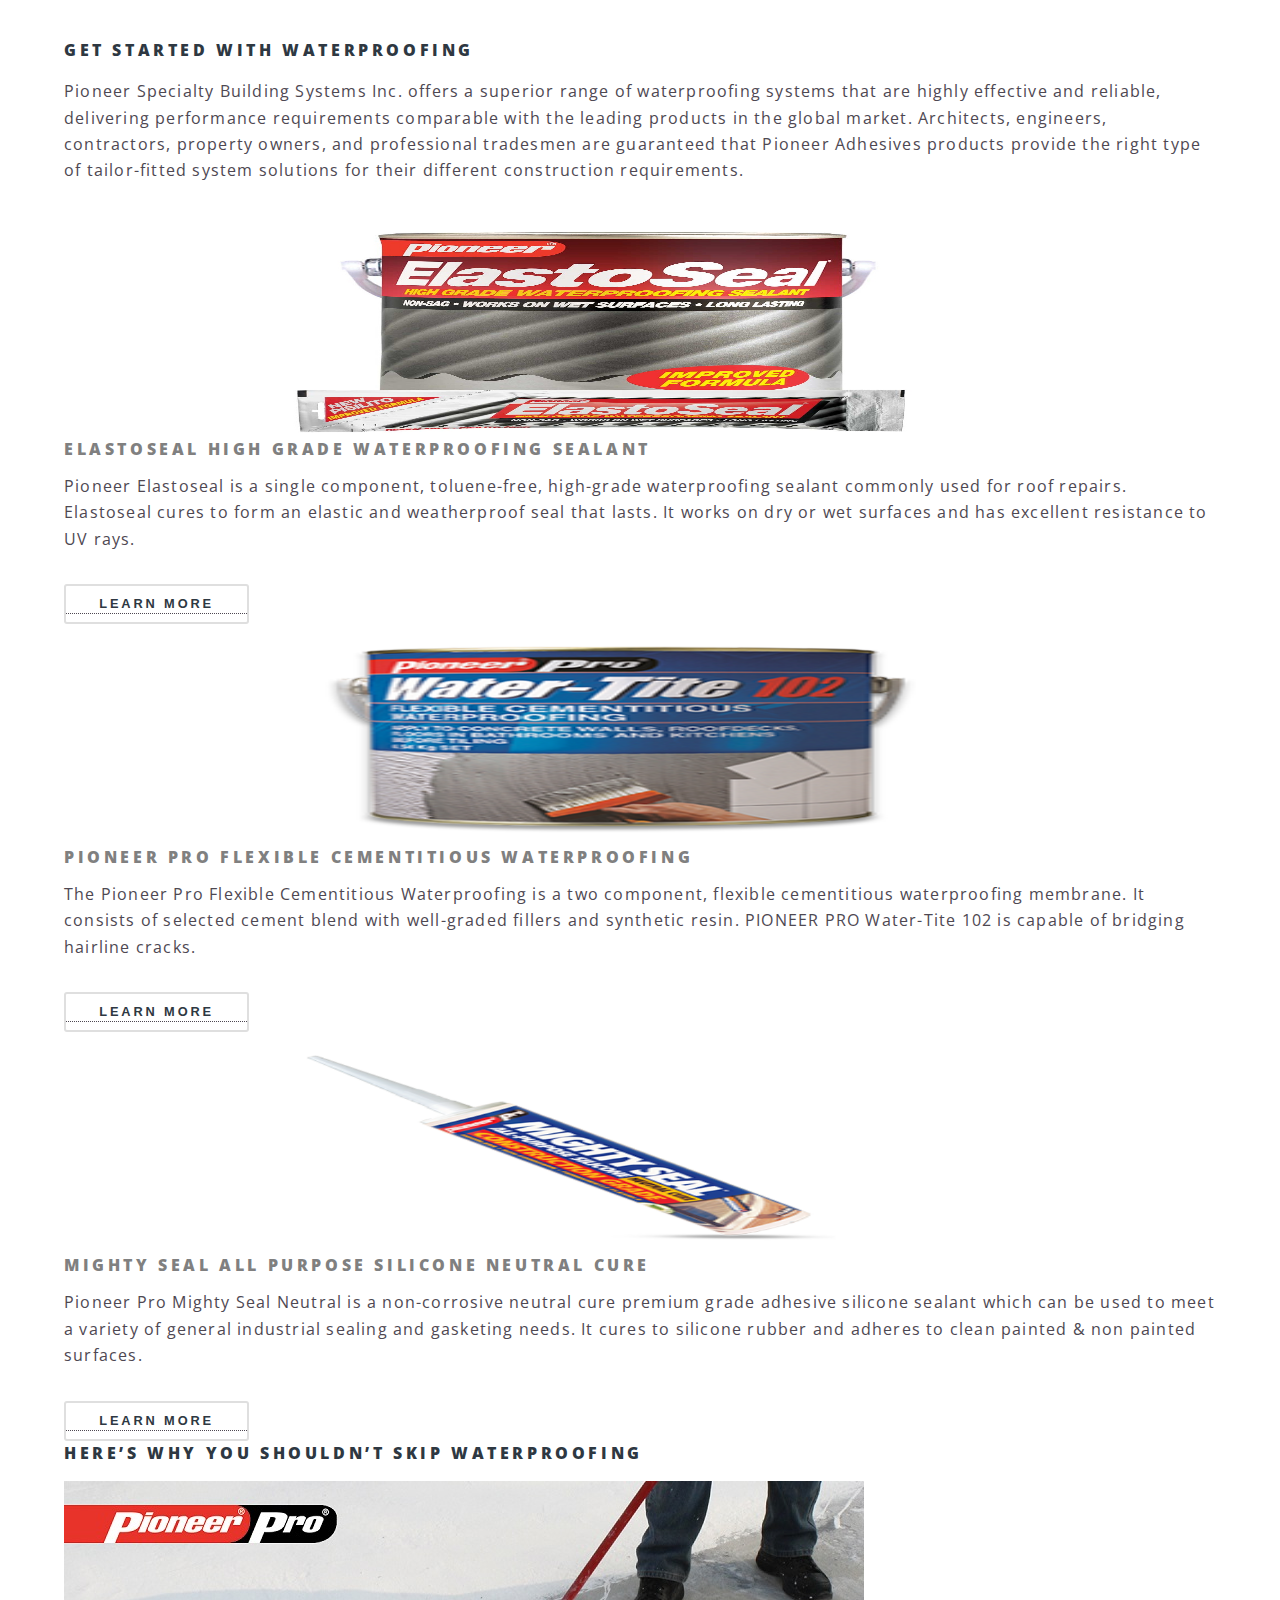
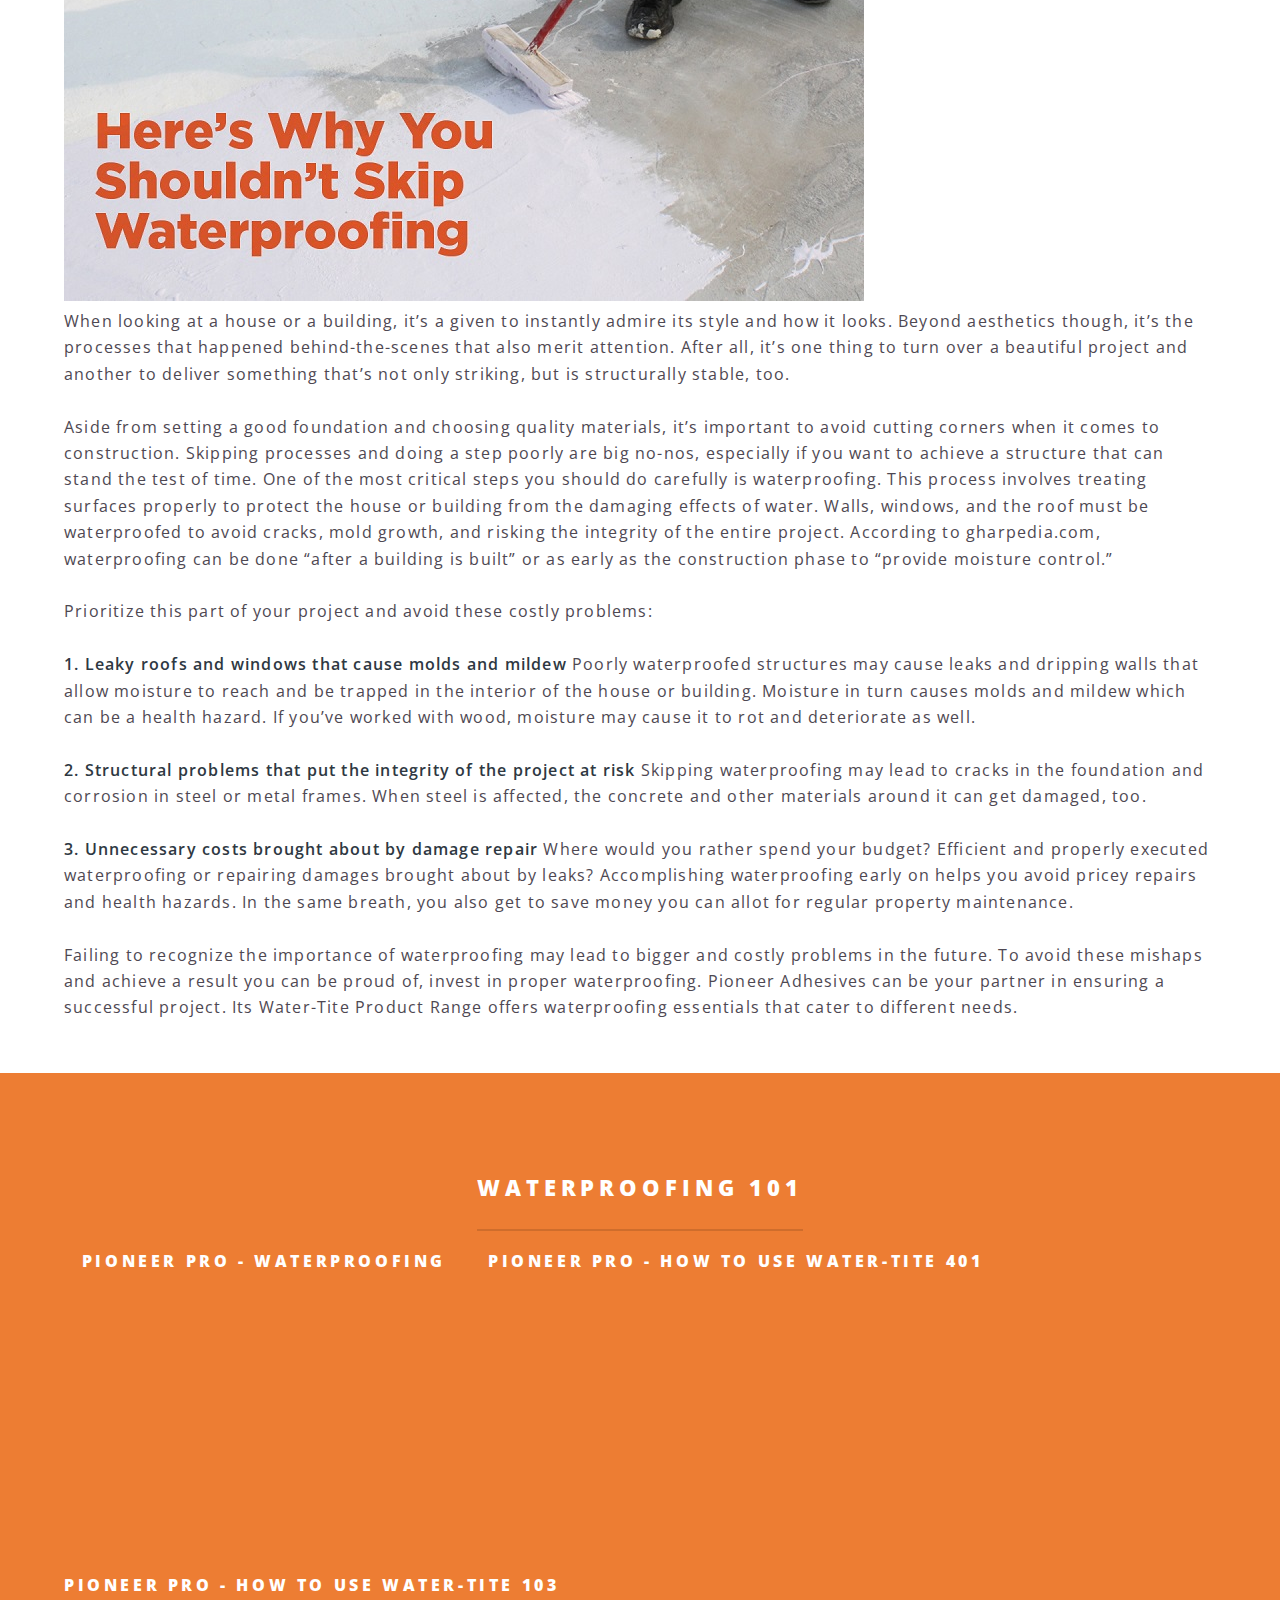
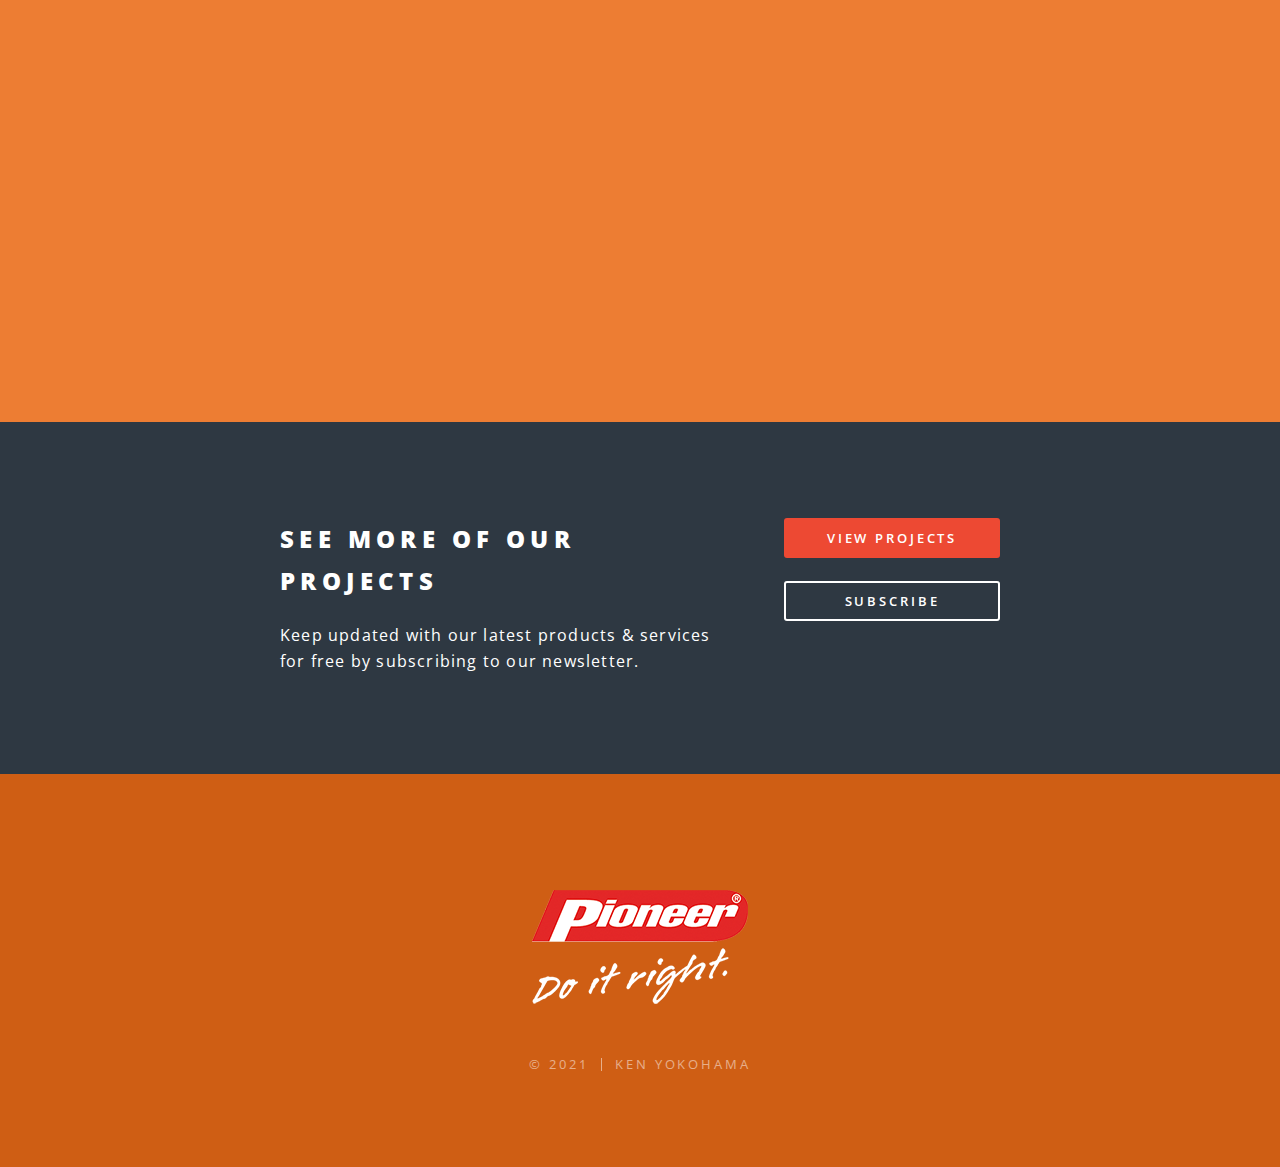
<file: waterproofing.html>
<!DOCTYPE HTML>
<!--
	Spectral by HTML5 UP
	html5up.net | @ajlkn
	Free for personal and commercial use under the CCA 3.0 license (html5up.net/license)
-->
<html>
	<head>
		<title>PSBSI - Waterproofing</title>
		<meta charset="utf-8" />
		<!-- Bootstrap css -->
		<link href="https://cdn.jsdelivr.net/npm/bootstrap@5.0.2/dist/css/bootstrap.min.css" rel="stylesheet" integrity="sha384-EVSTQN3/azprG1Anm3QDgpJLIm9Nao0Yz1ztcQTwFspd3yD65VohhpuuCOmLASjC" crossorigin="anonymous">
		
		<meta name="viewport" content="width=device-width, initial-scale=1, user-scalable=no" />
		<link rel="stylesheet" href="assets/css/main.css" />
		<noscript><link rel="stylesheet" href="assets/css/noscript.css" /></noscript>
	</head>
	<body class="landing is-preload">

		<!-- Page Wrapper -->
			<div id="page-wrapper">

				<!-- Header -->
					<header style="background-color: #ed7d33;" id="header">
						<!-- background-color: rgb(255, 102, 0); RICH -->
						<h1><a href="index.html">Waterproofing</a></h1>
						<nav id="nav">
							<ul>
								<li class="special">
									<a href="#menu" class="menuToggle"><span>Menu</span></a>
									<div id="menu">
										<ul>
											<li><a href="index.html">Home</a></li>
											<li><a href="aboutUs.html">About Us</a></li>
											<li><a href="eifs.html">EIFS</a></li>
											<li><a href="waterproofing.html">WaterProofing System</a></li>
											<li><a href="ecoSips.html">Eco-Sips</a></li>
										</ul>
									</div>
								</li>
							</ul>
						</nav>
					</header>

				<!-- Main -->
					<article id="main">
						<!-- <header>
							<h2>Pioneer Eco-Sips</h2>
							<p>PIONEER SPECIALTY BUILDING SYSTEMS INC. </p>
						</header> -->

<!-- Section 1 Carousel  -->

						<section>
							<div id="carouselExampleControls" class="carousel slide" data-bs-ride="carousel">
								<div class="carousel-inner">
								<div class="carousel-item active">
									<img src="images/Okadanice.png" class="d-block w-100 carousel-EcoSips" alt="...">
								</div>
								<div class="carousel-item">
									<img src="images/image-065.png" class="d-block w-100 carousel-EcoSips" alt="...">
								</div>
								<div class="carousel-item">
									<img src="images/pic02.jpg" class="d-block w-100 carousel-EcoSips" alt="...">
								</div>
								</div>
								<button class="carousel-control-prev carousel-EcoSips-Button" type="button" data-bs-target="#carouselExampleControls" data-bs-slide="prev">
								<span class="carousel-control-prev-icon" aria-hidden="true"></span>
								<span class="visually-hidden">Previous</span>
								</button>
								<button class="carousel-control-next carousel-EcoSips-Button" type="button" data-bs-target="#carouselExampleControls" data-bs-slide="next">
								<span class="carousel-control-next-icon" aria-hidden="true"></span>
								<span class="visually-hidden">Next</span>
								</button>
							</div>
						</section>




<!-- Section 2 -->
					<section style="background-color: #f1943d" class="spotlight">
						<div class="image"><img id="ecosips-logo"src="images/PPro-WaterTite-FB-Ad_1-1.jpg" alt="" /></div><div class="content">
							<!-- <h2>https://www.youtube.com/watch?v=zvF_Ka0xNys <<< USE AS REFERENCE FOR DESCRIPTION https://pioneer-adhesives.com/?s=waterproof <<< Reference for Waterproofing Sections</h2> -->
							<h2>Pioneer Pro WaterProofing System</h2>
							<p>

								
								
								If you’re repairing concrete pipes, leaks, and water-retaining structures, Pioneer Pro Water-Tite 100 Instant Plug offers an easy solution. All you need to do is add water to the dry powder to create an ultra-rapid plugging mortar.
								
								These are just some of the waterproofing essentials Pioneer Adhesives provides.</p>
						</div>
					</section>



<!-- Section 3 Cards-->
						
					<section style="padding-bottom: 0;"class="wrapper style5">
												
						<div class="inner">

							<header>
								<h4>Get Started with Waterproofing</h4>
							</header>
							<p>Pioneer Specialty Building Systems Inc. offers a superior range of waterproofing systems that are highly effective and reliable, delivering performance requirements comparable with the leading products in the global market. Architects, engineers, contractors, property owners, and professional tradesmen are guaranteed that Pioneer Adhesives products provide the right type of tailor-fitted system solutions for their different construction requirements.</p>

							<div class="album py-5 bg-light">
								<div class="container">
						
								<div class="row">
									<div class="col-md-4">
									<div class="card mb-4 box-shadow">
										<img class="card-img-top" data-src="holder.js/100px225?theme=thumb&amp;bg=55595c&amp;fg=eceeef&amp;text=Thumbnail" alt="Thumbnail [100%x225]" style="height: 225px; width: 100%; display: block;" src="images/elsatoseal.jpeg" data-holder-rendered="true">
										<div class="card-body">
										<h1 style="color: grey"class="">ELASTOSEAL HIGH GRADE WATERPROOFING SEALANT</h1>
										<p class="card-text">Pioneer Elastoseal is a single component, toluene-free, high-grade waterproofing sealant commonly used for roof repairs. Elastoseal cures to form an elastic and weatherproof seal that lasts. It works on dry or wet surfaces and has excellent resistance to UV rays.
											</p>
										<div class="d-flex justify-content-between align-items-center">
											<div class="btn-group">
											<a href="https://pioneer-adhesives.com/product/elastoseal-high-grade-waterproofing-sealant/" target="_blank"><button type="button" class="btn btn-sm btn-outline-secondary">Learn More</button></a>
											</div>
											<!-- <small class="text-muted">9 mins</small> -->
										</div>
										</div>
									</div>
									</div>
									<div class="col-md-4">
									<div class="card mb-4 box-shadow">
										<img class="card-img-top" data-src="holder.js/100px225?theme=thumb&amp;bg=55595c&amp;fg=eceeef&amp;text=Thumbnail" alt="Thumbnail [100%x225]" style="height: 225px; width: 100%; display: block;" src="images/PIONEER-WATER-TITE-102.png" data-holder-rendered="true">
										<div class="card-body">
										<h1 style="color: grey"class="">PIONEER PRO FLEXIBLE CEMENTITIOUS WATERPROOFING</h1>
										<p class="card-text">The Pioneer Pro Flexible Cementitious Waterproofing is a two component, flexible cementitious waterproofing membrane. It consists of selected cement blend with well-graded fillers and synthetic resin. PIONEER PRO Water-Tite 102 is capable of bridging hairline cracks.</p>
										<div class="d-flex justify-content-between align-items-center">
											<div class="btn-group">
												<a href="https://pioneer-adhesives.com/product/pioneer-pro-water-tite-102-flexible-cementitious-waterproofing/" target="_blank"><button type="button" class="btn btn-sm btn-outline-secondary">Learn More</button></a>
											</div>
											<!-- <small class="text-muted">9 mins</small> -->
										</div>
										</div>
									</div>
									</div>
									<div class="col-md-4">
									<div class="card mb-4 box-shadow">
										<img class="card-img-top" data-src="holder.js/100px225?theme=thumb&amp;bg=55595c&amp;fg=eceeef&amp;text=Thumbnail" alt="Thumbnail [100%x225]" style="height: 225px; width: 100%; display: block;" src="images/PIONEER-MIGHTY-SEAL-NEUTRAL-CURE-.png" data-holder-rendered="true">
										<div class="card-body">
										<h1 style="color: grey"class="">MIGHTY SEAL ALL PURPOSE SILICONE NEUTRAL CURE</h1>
										<p class="card-text">Pioneer Pro Mighty Seal Neutral is a non-corrosive neutral cure premium grade adhesive silicone sealant which can be used to meet a variety of general industrial sealing and gasketing needs. It cures to silicone rubber and adheres to clean painted & non painted surfaces.
										</p>
										<div class="d-flex justify-content-between align-items-center">
											<div class="btn-group">
												<a href="https://pioneer-adhesives.com/product/mighty-seal-silicone-for-sanitary-application-biocide/" target="_blank"><button type="button" class="btn btn-sm btn-outline-secondary">Learn More</button></a>
											</div>
											<!-- <small class="text-muted">9 mins</small> -->
										</div>
										</div>
									</div>
									</div>
								</div>
								</div>
							</div>
								
					</section>

					</article>


<!-- Section 4 -->

			<section style="padding-top: 0; padding-bottom: 20px;" class="wrapper style5">
															
				<div class="inner">

					<header>
						<h4>Here’s Why You Shouldn’t Skip Waterproofing</h4>
						<img class="img-fluid" src="images/Here why we shouldnt overlook waterproofing.jpg" alt="">
					</header>
					<p>When looking at a house or a building, it’s a given to instantly admire its style and how it looks. Beyond aesthetics though, it’s the processes that happened behind-the-scenes that also merit attention. After all, it’s one thing to turn over a beautiful project and another to deliver something that’s not only striking, but is structurally stable, too.<br><br>

						Aside from setting a good foundation and choosing quality materials, it’s important to avoid cutting corners when it comes to construction. Skipping processes and doing a step poorly are big no-nos, especially if you want to achieve a structure that can stand the test of time. One of the most critical steps you should do carefully is waterproofing. This process involves treating surfaces properly to protect the house or building from the damaging effects of water. Walls, windows, and the roof must be waterproofed to avoid cracks, mold growth, and risking the integrity of the entire project. According to gharpedia.com, waterproofing can be done “after a building is built” or as early as the construction phase to “provide moisture control.”
						<br><br>
						Prioritize this part of your project and avoid these costly problems:
						<br><br>
						<strong>1. Leaky roofs and windows that cause molds and mildew</strong>
						Poorly waterproofed structures may cause leaks and dripping walls that allow moisture to reach and be trapped in the interior of the house or building. Moisture in turn causes molds and mildew which can be a health hazard. If you’ve worked with wood, moisture may cause it to rot and deteriorate as well.
						<br><br>
						<strong>2. Structural problems that put the integrity of the project at risk</strong>
						Skipping waterproofing may lead to cracks in the foundation and corrosion in steel or metal frames. When steel is affected, the concrete and other materials around it can get damaged, too.
						<br><br>
						<strong>3. Unnecessary costs brought about by damage repair</strong>
						Where would you rather spend your budget? Efficient and properly executed waterproofing or repairing damages brought about by leaks? Accomplishing waterproofing early on helps you avoid pricey repairs and health hazards. In the same breath, you also get to save money you can allot for regular property maintenance.
						<br><br>
						Failing to recognize the importance of waterproofing may lead to bigger and costly problems in the future. To avoid these mishaps and achieve a result you can be proud of, invest in proper waterproofing. Pioneer Adhesives can be your partner in ensuring a successful project. Its Water-Tite Product Range offers waterproofing essentials that cater to different needs.</p>

					
						
			</section>

<!-- Waterproofing Video References https://pioneer-adhesives.com/instructional-diy-videos-overview/waterproofing-diy/ -->
						<section id="one" class="wrapper style1 special">
							<div class="inner">
								<header class="major">

									<h2>Waterproofing 101</h2>

									<div class="row">
										
									<div class="col-lg-12 col-xl-4">
										
										<h1>Pioneer Pro - Waterproofing</h1>

										<iframe width="400" height="285" src="https://www.youtube.com/embed/zvF_Ka0xNys" title="YouTube video player" frameborder="0" allow="accelerometer; autoplay; clipboard-write; encrypted-media; gyroscope; picture-in-picture" allowfullscreen></iframe></div>
									
									<div class="col-lg-12 col-xl-4">
										
										<h1>Pioneer Pro - How To Use Water-Tite 401</h1>

										<iframe width="400" height="285" src="https://www.youtube.com/embed/B-P7EGzBUbM" title="YouTube video player" frameborder="0" allow="accelerometer; autoplay; clipboard-write; encrypted-media; gyroscope; picture-in-picture" allowfullscreen></iframe></div>

									<div class="col-lg-12 col-xl-4">
										
										<h1>Pioneer Pro - How To Use Water-Tite 103</h1>

										<iframe width="400" height="285" src="https://www.youtube.com/embed/J3TzytDhH1g" title="YouTube video player" frameborder="0" allow="accelerometer; autoplay; clipboard-write; encrypted-media; gyroscope; picture-in-picture" allowfullscreen></iframe></div></div>

								</header>

							</div>
						</section>

<!-- See More of Our Projects Section -->
					<section id="cta" class="wrapper style4">
						<div class="inner">
							<header>
								<h2 style="font-size: 1.5rem;">See more of Our Projects</h2>
								<p>Keep updated with our latest products & services for free by subscribing to our newsletter.</p>
							</header>
							<ul class="actions stacked">
								<li><a href="aboutUs.html#projecto" class="button fit primary">View projects</a></li>
								<li><a href="https://pioneerph48756.activehosted.com/f/1" class="button fit">Subscribe</a></li>
							</ul>
						</div>
					</section>


<!-- Footer -->
				<footer id="footer">
					<img style="margin-bottom: 20px;" src="images/footer-logo.png" alt="">
					<!-- <ul class="icons">
						<li><a href="https://github.com/ken-yokohama" class="icon brands fa-github"><span class="label">Github</span></a></li>
						<li><a href="#" class="icon brands fa-twitter"><span class="label">Twitter</span></a></li>
						<li><a href="#" class="icon solid fa-envelope"><span class="label">Email</span></a></li>
					</ul> -->
					<ul class="copyright">
						<li>&copy; 2021</li><li><a style="border: none"href="https://github.com/ken-yokohama">Ken Yokohama</a></li>
					</ul>
				</footer>

			</div>

		<!-- Scripts -->
			<script src="assets/js/jquery.min.js"></script>
			<script src="assets/js/jquery.scrollex.min.js"></script>
			<script src="assets/js/jquery.scrolly.min.js"></script>
			<script src="assets/js/browser.min.js"></script>
			<script src="assets/js/breakpoints.min.js"></script>
			<script src="assets/js/util.js"></script>
			<script src="assets/js/main.js"></script>
		<!-- Boostrap js -->
			<script src="https://cdn.jsdelivr.net/npm/bootstrap@5.0.2/dist/js/bootstrap.bundle.min.js" integrity="sha384-MrcW6ZMFYlzcLA8Nl+NtUVF0sA7MsXsP1UyJoMp4YLEuNSfAP+JcXn/tWtIaxVXM" crossorigin="anonymous"></script>

	</body>
</html>
</file>
<file: assets/css/noscript.css>
/* Banner */

	body.is-preload #banner h2 {
		-moz-transform: none;
		-webkit-transform: none;
		-ms-transform: none;
		transform: none;
		opacity: 1;
	}

		body.is-preload #banner h2:before, body.is-preload #banner h2:after {
			width: 100%;
		}

	body.is-preload #banner .more {
		-moz-transform: none;
		-webkit-transform: none;
		-ms-transform: none;
		transform: none;
		opacity: 1;
	}

	body.is-preload #banner:after {
		opacity: 0;
	}
</file>
<file: assets/css/main.css>
@import url(fontawesome-all.min.css);
@import url("https://fonts.googleapis.com/css?family=Open+Sans:400,400italic,600,600italic,800,800italic");

html, body, div, span, applet, object,
iframe, h1, h2, h3, h4, h5, h6, p, blockquote,
pre, a, abbr, acronym, address, big, cite,
code, del, dfn, em, img, ins, kbd, q, s, samp,
small, strike, strong, sub, sup, tt, var, b,
u, i, center, dl, dt, dd, ol, ul, li, fieldset,
form, label, legend, table, caption, tbody,
tfoot, thead, tr, th, td, article, aside,
canvas, details, embed, figure, figcaption,
footer, header, hgroup, menu, nav, output, ruby,
section, summary, time, mark, audio, video {
	margin: 0;
	padding: 0;
	border: 0;
	font-size: 100%;
	font: inherit;
	vertical-align: baseline;}

article, aside, details, figcaption, figure,
footer, header, hgroup, menu, nav, section {
	display: block;}

body {
	line-height: 1;
}

ol, ul {
	list-style: none;
}

blockquote, q {
	quotes: none;
}

	blockquote:before, blockquote:after, q:before, q:after {
		content: '';
		content: none;
	}

table {
	border-collapse: collapse;
	border-spacing: 0;
}

body {
	-webkit-text-size-adjust: none;
}

mark {
	background-color: transparent;
	color: inherit;
}

input::-moz-focus-inner {
	border: 0;
	padding: 0;
}

input, select, textarea {
	-moz-appearance: none;
	-webkit-appearance: none;
	-ms-appearance: none;
	appearance: none;
}

/* Basic */

	@-ms-viewport {
		width: device-width;
	}

	html {
		box-sizing: border-box;
	}

	*, *:before, *:after {
		box-sizing: inherit;
	}

	body {
		background: #2e3842;
	}

		body.is-preload *, body.is-preload *:before, body.is-preload *:after {
			-moz-animation: none !important;
			-webkit-animation: none !important;
			-ms-animation: none !important;
			animation: none !important;
			-moz-transition: none !important;
			-webkit-transition: none !important;
			-ms-transition: none !important;
			transition: none !important;
		}

	body, input, select, textarea {
		color: #fff;
		font-family: "Open Sans", Helvetica, sans-serif;
		font-size: 15pt;
		font-weight: 400;
		letter-spacing: 0.075em;
		line-height: 1.65em;
	}

		@media screen and (max-width: 1680px) {

			body, input, select, textarea {
				font-size: 13pt;
			}

		}

		@media screen and (max-width: 1280px) {

			body, input, select, textarea {
				font-size: 12pt;
			}

		}

		@media screen and (max-width: 736px) {

			body, input, select, textarea {
				font-size: 11pt;
				letter-spacing: 0.0375em;
			}

		}

	a {
		-moz-transition: color 0.2s ease, border-bottom-color 0.2s ease;
		-webkit-transition: color 0.2s ease, border-bottom-color 0.2s ease;
		-ms-transition: color 0.2s ease, border-bottom-color 0.2s ease;
		transition: color 0.2s ease, border-bottom-color 0.2s ease;
		border-bottom: dotted 1px;
		color: inherit;
		text-decoration: none;
	}

		a:hover {
			border-bottom-color: transparent;
		}

	strong, b {
		color: #fff;
		font-weight: 600;
	}

	em, i {
		font-style: italic;
	}

	p {
		margin: 0 0 2em 0;
	}

	h1, h2, h3, h4, h5, h6 {
		color: #fff;
		font-weight: 800;
		letter-spacing: 0.225em;
		line-height: 1em;
		margin: 0 0 1em 0;
		text-transform: uppercase;
	}

		h1 a, h2 a, h3 a, h4 a, h5 a, h6 a {
			color: inherit;
			text-decoration: none;
		}

	h2 {
		font-size: 1.35em;
		line-height: 1.75em;
	}

		@media screen and (max-width: 736px) {

			h2 {
				font-size: 1.1em;
				line-height: 1.65em;
			}

		}

	h3 {
		font-size: 1.15em;
		line-height: 1.75em;
	}

		@media screen and (max-width: 736px) {

			h3 {
				font-size: 1em;
				line-height: 1.65em;
			}

		}

	h4 {
		font-size: 1em;
		line-height: 1.5em;
	}

	h5 {
		font-size: 0.8em;
		line-height: 1.5em;
	}

	h6 {
		font-size: 0.7em;
		line-height: 1.5em;
	}

	sub {
		font-size: 0.8em;
		position: relative;
		top: 0.5em;
	}

	sup {
		font-size: 0.8em;
		position: relative;
		top: -0.5em;
	}

	hr {
		border: 0;
		border-bottom: solid 2px #fff;
		margin: 3em 0;
	}

		hr.major {
			margin: 4.5em 0;
		}

	blockquote {
		border-left: solid 4px #fff;
		font-style: italic;
		margin: 0 0 2em 0;
		padding: 0.5em 0 0.5em 2em;
	}

	code {
		background: rgba(144, 144, 144, 0.25);
		border-radius: 3px;
		font-family: "Courier New", monospace;
		font-size: 0.9em;
		letter-spacing: 0;
		margin: 0 0.25em;
		padding: 0.25em 0.65em;
	}

	pre {
		-webkit-overflow-scrolling: touch;
		font-family: "Courier New", monospace;
		font-size: 0.9em;
		margin: 0 0 2em 0;
	}

		pre code {
			display: block;
			line-height: 1.75em;
			padding: 1em 1.5em;
			overflow-x: auto;
		}

	.align-left {
		text-align: left;
	}

	.align-center {
		text-align: center;
	}

	.align-right {
		text-align: right;
	}

/* Row */

	.row {
		display: flex;
		flex-wrap: wrap;
		box-sizing: border-box;
		align-items: stretch;
	}

		.row > * {
			box-sizing: border-box;
		}

		.row.gtr-uniform > * > :last-child {
			margin-bottom: 0;
		}

		.row.aln-left {
			justify-content: flex-start;
		}

		.row.aln-center {
			justify-content: center;
		}

		.row.aln-right {
			justify-content: flex-end;
		}

		.row.aln-top {
			align-items: flex-start;
		}

		.row.aln-middle {
			align-items: center;
		}

		.row.aln-bottom {
			align-items: flex-end;
		}

		.row > .imp {
			order: -1;
		}

		.row > .col-1 {
			width: 8.33333%;
		}

		.row > .off-1 {
			margin-left: 8.33333%;
		}

		.row > .col-2 {
			width: 16.66667%;
		}

		.row > .off-2 {
			margin-left: 16.66667%;
		}

		.row > .col-3 {
			width: 25%;
		}

		.row > .off-3 {
			margin-left: 25%;
		}

		.row > .col-4 {
			width: 33.33333%;
		}

		.row > .off-4 {
			margin-left: 33.33333%;
		}

		.row > .col-5 {
			width: 41.66667%;
		}

		.row > .off-5 {
			margin-left: 41.66667%;
		}

		.row > .col-6 {
			width: 50%;
		}

		.row > .off-6 {
			margin-left: 50%;
		}

		.row > .col-7 {
			width: 58.33333%;
		}

		.row > .off-7 {
			margin-left: 58.33333%;
		}

		.row > .col-8 {
			width: 66.66667%;
		}

		.row > .off-8 {
			margin-left: 66.66667%;
		}

		.row > .col-9 {
			width: 75%;
		}

		.row > .off-9 {
			margin-left: 75%;
		}

		.row > .col-10 {
			width: 83.33333%;
		}

		.row > .off-10 {
			margin-left: 83.33333%;
		}

		.row > .col-11 {
			width: 91.66667%;
		}

		.row > .off-11 {
			margin-left: 91.66667%;
		}

		.row > .col-12 {
			width: 100%;
		}

		.row > .off-12 {
			margin-left: 100%;
		}

		.row.gtr-0 {
			margin-top: 0;
			margin-left: 0em;
		}

			.row.gtr-0 > * {
				padding: 0 0 0 0em;
			}

			.row.gtr-0.gtr-uniform {
				margin-top: 0em;
			}

				.row.gtr-0.gtr-uniform > * {
					padding-top: 0em;
				}

		.row.gtr-25 {
			margin-top: 0;
			margin-left: -0.375em;
		}

			.row.gtr-25 > * {
				padding: 0 0 0 0.375em;
			}

			.row.gtr-25.gtr-uniform {
				margin-top: -0.375em;
			}

				.row.gtr-25.gtr-uniform > * {
					padding-top: 0.375em;
				}

		.row.gtr-50 {
			margin-top: 0;
			margin-left: -0.75em;
		}

			.row.gtr-50 > * {
				padding: 0 0 0 0.75em;
			}

			.row.gtr-50.gtr-uniform {
				margin-top: -0.75em;
			}

				.row.gtr-50.gtr-uniform > * {
					padding-top: 0.75em;
				}

		.row {
			margin-top: 0;
			margin-left: -1.5em;
		}

			.row > * {
				padding: 0 0 0 1.5em;
			}

			.row.gtr-uniform {
				margin-top: -1.5em;
			}

				.row.gtr-uniform > * {
					padding-top: 1.5em;
				}

		.row.gtr-150 {
			margin-top: 0;
			margin-left: -2.25em;
		}

			.row.gtr-150 > * {
				padding: 0 0 0 2.25em;
			}

			.row.gtr-150.gtr-uniform {
				margin-top: -2.25em;
			}

				.row.gtr-150.gtr-uniform > * {
					padding-top: 2.25em;
				}

		.row.gtr-200 {
			margin-top: 0;
			margin-left: -3em;
		}

			.row.gtr-200 > * {
				padding: 0 0 0 3em;
			}

			.row.gtr-200.gtr-uniform {
				margin-top: -3em;
			}

				.row.gtr-200.gtr-uniform > * {
					padding-top: 3em;
				}

		@media screen and (max-width: 1680px) {

			.row {
				display: flex;
				flex-wrap: wrap;
				box-sizing: border-box;
				align-items: stretch;
			}

				.row > * {
					box-sizing: border-box;
				}

				.row.gtr-uniform > * > :last-child {
					margin-bottom: 0;
				}

				.row.aln-left {
					justify-content: flex-start;
				}

				.row.aln-center {
					justify-content: center;
				}

				.row.aln-right {
					justify-content: flex-end;
				}

				.row.aln-top {
					align-items: flex-start;
				}

				.row.aln-middle {
					align-items: center;
				}

				.row.aln-bottom {
					align-items: flex-end;
				}

				.row > .imp-xlarge {
					order: -1;
				}

				.row > .col-1-xlarge {
					width: 8.33333%;
				}

				.row > .off-1-xlarge {
					margin-left: 8.33333%;
				}

				.row > .col-2-xlarge {
					width: 16.66667%;
				}

				.row > .off-2-xlarge {
					margin-left: 16.66667%;
				}

				.row > .col-3-xlarge {
					width: 25%;
				}

				.row > .off-3-xlarge {
					margin-left: 25%;
				}

				.row > .col-4-xlarge {
					width: 33.33333%;
				}

				.row > .off-4-xlarge {
					margin-left: 33.33333%;
				}

				.row > .col-5-xlarge {
					width: 41.66667%;
				}

				.row > .off-5-xlarge {
					margin-left: 41.66667%;
				}

				.row > .col-6-xlarge {
					width: 50%;
				}

				.row > .off-6-xlarge {
					margin-left: 50%;
				}

				.row > .col-7-xlarge {
					width: 58.33333%;
				}

				.row > .off-7-xlarge {
					margin-left: 58.33333%;
				}

				.row > .col-8-xlarge {
					width: 66.66667%;
				}

				.row > .off-8-xlarge {
					margin-left: 66.66667%;
				}

				.row > .col-9-xlarge {
					width: 75%;
				}

				.row > .off-9-xlarge {
					margin-left: 75%;
				}

				.row > .col-10-xlarge {
					width: 83.33333%;
				}

				.row > .off-10-xlarge {
					margin-left: 83.33333%;
				}

				.row > .col-11-xlarge {
					width: 91.66667%;
				}

				.row > .off-11-xlarge {
					margin-left: 91.66667%;
				}

				.row > .col-12-xlarge {
					width: 100%;
				}

				.row > .off-12-xlarge {
					margin-left: 100%;
				}

				.row.gtr-0 {
					margin-top: 0;
					margin-left: 0em;
				}

					.row.gtr-0 > * {
						padding: 0 0 0 0em;
					}

					.row.gtr-0.gtr-uniform {
						margin-top: 0em;
					}

						.row.gtr-0.gtr-uniform > * {
							padding-top: 0em;
						}

				.row.gtr-25 {
					margin-top: 0;
					margin-left: -0.375em;
				}

					.row.gtr-25 > * {
						padding: 0 0 0 0.375em;
					}

					.row.gtr-25.gtr-uniform {
						margin-top: -0.375em;
					}

						.row.gtr-25.gtr-uniform > * {
							padding-top: 0.375em;
						}

				.row.gtr-50 {
					margin-top: 0;
					margin-left: -0.75em;
				}

					.row.gtr-50 > * {
						padding: 0 0 0 0.75em;
					}

					.row.gtr-50.gtr-uniform {
						margin-top: -0.75em;
					}

						.row.gtr-50.gtr-uniform > * {
							padding-top: 0.75em;
						}

				.row {
					margin-top: 0;
					margin-left: -1.5em;
				}

					.row > * {
						padding: 0 0 0 1.5em;
					}

					.row.gtr-uniform {
						margin-top: -1.5em;
					}

						.row.gtr-uniform > * {
							padding-top: 1.5em;
						}

				.row.gtr-150 {
					margin-top: 0;
					margin-left: -2.25em;
				}

					.row.gtr-150 > * {
						padding: 0 0 0 2.25em;
					}

					.row.gtr-150.gtr-uniform {
						margin-top: -2.25em;
					}

						.row.gtr-150.gtr-uniform > * {
							padding-top: 2.25em;
						}

				.row.gtr-200 {
					margin-top: 0;
					margin-left: -3em;
				}

					.row.gtr-200 > * {
						padding: 0 0 0 3em;
					}

					.row.gtr-200.gtr-uniform {
						margin-top: -3em;
					}

						.row.gtr-200.gtr-uniform > * {
							padding-top: 3em;
						}

		}

		@media screen and (max-width: 1280px) {

			.row {
				display: flex;
				flex-wrap: wrap;
				box-sizing: border-box;
				align-items: stretch;
			}

				.row > * {
					box-sizing: border-box;
				}

				.row.gtr-uniform > * > :last-child {
					margin-bottom: 0;
				}

				.row.aln-left {
					justify-content: flex-start;
				}

				.row.aln-center {
					justify-content: center;
				}

				.row.aln-right {
					justify-content: flex-end;
				}

				.row.aln-top {
					align-items: flex-start;
				}

				.row.aln-middle {
					align-items: center;
				}

				.row.aln-bottom {
					align-items: flex-end;
				}

				.row > .imp-large {
					order: -1;
				}

				.row > .col-1-large {
					width: 8.33333%;
				}

				.row > .off-1-large {
					margin-left: 8.33333%;
				}

				.row > .col-2-large {
					width: 16.66667%;
				}

				.row > .off-2-large {
					margin-left: 16.66667%;
				}

				.row > .col-3-large {
					width: 25%;
				}

				.row > .off-3-large {
					margin-left: 25%;
				}

				.row > .col-4-large {
					width: 33.33333%;
				}

				.row > .off-4-large {
					margin-left: 33.33333%;
				}

				.row > .col-5-large {
					width: 41.66667%;
				}

				.row > .off-5-large {
					margin-left: 41.66667%;
				}

				.row > .col-6-large {
					width: 50%;
				}

				.row > .off-6-large {
					margin-left: 50%;
				}

				.row > .col-7-large {
					width: 58.33333%;
				}

				.row > .off-7-large {
					margin-left: 58.33333%;
				}

				.row > .col-8-large {
					width: 66.66667%;
				}

				.row > .off-8-large {
					margin-left: 66.66667%;
				}

				.row > .col-9-large {
					width: 75%;
				}

				.row > .off-9-large {
					margin-left: 75%;
				}

				.row > .col-10-large {
					width: 83.33333%;
				}

				.row > .off-10-large {
					margin-left: 83.33333%;
				}

				.row > .col-11-large {
					width: 91.66667%;
				}

				.row > .off-11-large {
					margin-left: 91.66667%;
				}

				.row > .col-12-large {
					width: 100%;
				}

				.row > .off-12-large {
					margin-left: 100%;
				}

				.row.gtr-0 {
					margin-top: 0;
					margin-left: 0em;
				}

					.row.gtr-0 > * {
						padding: 0 0 0 0em;
					}

					.row.gtr-0.gtr-uniform {
						margin-top: 0em;
					}

						.row.gtr-0.gtr-uniform > * {
							padding-top: 0em;
						}

				.row.gtr-25 {
					margin-top: 0;
					margin-left: -0.375em;
				}

					.row.gtr-25 > * {
						padding: 0 0 0 0.375em;
					}

					.row.gtr-25.gtr-uniform {
						margin-top: -0.375em;
					}

						.row.gtr-25.gtr-uniform > * {
							padding-top: 0.375em;
						}

				.row.gtr-50 {
					margin-top: 0;
					margin-left: -0.75em;
				}

					.row.gtr-50 > * {
						padding: 0 0 0 0.75em;
					}

					.row.gtr-50.gtr-uniform {
						margin-top: -0.75em;
					}

						.row.gtr-50.gtr-uniform > * {
							padding-top: 0.75em;
						}

				.row {
					margin-top: 0;
					margin-left: -1.5em;
				}

					.row > * {
						padding: 0 0 0 1.5em;
					}

					.row.gtr-uniform {
						margin-top: -1.5em;
					}

						.row.gtr-uniform > * {
							padding-top: 1.5em;
						}

				.row.gtr-150 {
					margin-top: 0;
					margin-left: -2.25em;
				}

					.row.gtr-150 > * {
						padding: 0 0 0 2.25em;
					}

					.row.gtr-150.gtr-uniform {
						margin-top: -2.25em;
					}

						.row.gtr-150.gtr-uniform > * {
							padding-top: 2.25em;
						}

				.row.gtr-200 {
					margin-top: 0;
					margin-left: -3em;
				}

					.row.gtr-200 > * {
						padding: 0 0 0 3em;
					}

					.row.gtr-200.gtr-uniform {
						margin-top: -3em;
					}

						.row.gtr-200.gtr-uniform > * {
							padding-top: 3em;
						}

		}

		@media screen and (max-width: 980px) {

			.row {
				display: flex;
				flex-wrap: wrap;
				box-sizing: border-box;
				align-items: stretch;
			}

				.row > * {
					box-sizing: border-box;
				}

				.row.gtr-uniform > * > :last-child {
					margin-bottom: 0;
				}

				.row.aln-left {
					justify-content: flex-start;
				}

				.row.aln-center {
					justify-content: center;
				}

				.row.aln-right {
					justify-content: flex-end;
				}

				.row.aln-top {
					align-items: flex-start;
				}

				.row.aln-middle {
					align-items: center;
				}

				.row.aln-bottom {
					align-items: flex-end;
				}

				.row > .imp-medium {
					order: -1;
				}

				.row > .col-1-medium {
					width: 8.33333%;
				}

				.row > .off-1-medium {
					margin-left: 8.33333%;
				}

				.row > .col-2-medium {
					width: 16.66667%;
				}

				.row > .off-2-medium {
					margin-left: 16.66667%;
				}

				.row > .col-3-medium {
					width: 25%;
				}

				.row > .off-3-medium {
					margin-left: 25%;
				}

				.row > .col-4-medium {
					width: 33.33333%;
				}

				.row > .off-4-medium {
					margin-left: 33.33333%;
				}

				.row > .col-5-medium {
					width: 41.66667%;
				}

				.row > .off-5-medium {
					margin-left: 41.66667%;
				}

				.row > .col-6-medium {
					width: 50%;
				}

				.row > .off-6-medium {
					margin-left: 50%;
				}

				.row > .col-7-medium {
					width: 58.33333%;
				}

				.row > .off-7-medium {
					margin-left: 58.33333%;
				}

				.row > .col-8-medium {
					width: 66.66667%;
				}

				.row > .off-8-medium {
					margin-left: 66.66667%;
				}

				.row > .col-9-medium {
					width: 75%;
				}

				.row > .off-9-medium {
					margin-left: 75%;
				}

				.row > .col-10-medium {
					width: 83.33333%;
				}

				.row > .off-10-medium {
					margin-left: 83.33333%;
				}

				.row > .col-11-medium {
					width: 91.66667%;
				}

				.row > .off-11-medium {
					margin-left: 91.66667%;
				}

				.row > .col-12-medium {
					width: 100%;
				}

				.row > .off-12-medium {
					margin-left: 100%;
				}

				.row.gtr-0 {
					margin-top: 0;
					margin-left: 0em;
				}

					.row.gtr-0 > * {
						padding: 0 0 0 0em;
					}

					.row.gtr-0.gtr-uniform {
						margin-top: 0em;
					}

						.row.gtr-0.gtr-uniform > * {
							padding-top: 0em;
						}

				.row.gtr-25 {
					margin-top: 0;
					margin-left: -0.375em;
				}

					.row.gtr-25 > * {
						padding: 0 0 0 0.375em;
					}

					.row.gtr-25.gtr-uniform {
						margin-top: -0.375em;
					}

						.row.gtr-25.gtr-uniform > * {
							padding-top: 0.375em;
						}

				.row.gtr-50 {
					margin-top: 0;
					margin-left: -0.75em;
				}

					.row.gtr-50 > * {
						padding: 0 0 0 0.75em;
					}

					.row.gtr-50.gtr-uniform {
						margin-top: -0.75em;
					}

						.row.gtr-50.gtr-uniform > * {
							padding-top: 0.75em;
						}

				.row {
					margin-top: 0;
					margin-left: -1.5em;
				}

					.row > * {
						padding: 0 0 0 1.5em;
					}

					.row.gtr-uniform {
						margin-top: -1.5em;
					}

						.row.gtr-uniform > * {
							padding-top: 1.5em;
						}

				.row.gtr-150 {
					margin-top: 0;
					margin-left: -2.25em;
				}

					.row.gtr-150 > * {
						padding: 0 0 0 2.25em;
					}

					.row.gtr-150.gtr-uniform {
						margin-top: -2.25em;
					}

						.row.gtr-150.gtr-uniform > * {
							padding-top: 2.25em;
						}

				.row.gtr-200 {
					margin-top: 0;
					margin-left: -3em;
				}

					.row.gtr-200 > * {
						padding: 0 0 0 3em;
					}

					.row.gtr-200.gtr-uniform {
						margin-top: -3em;
					}

						.row.gtr-200.gtr-uniform > * {
							padding-top: 3em;
						}

		}

		@media screen and (max-width: 736px) {

			.row {
				display: flex;
				flex-wrap: wrap;
				box-sizing: border-box;
				align-items: stretch;
			}

				.row > * {
					box-sizing: border-box;
				}

				.row.gtr-uniform > * > :last-child {
					margin-bottom: 0;
				}

				.row.aln-left {
					justify-content: flex-start;
				}

				.row.aln-center {
					justify-content: center;
				}

				.row.aln-right {
					justify-content: flex-end;
				}

				.row.aln-top {
					align-items: flex-start;
				}

				.row.aln-middle {
					align-items: center;
				}

				.row.aln-bottom {
					align-items: flex-end;
				}

				.row > .imp-small {
					order: -1;
				}

				.row > .col-1-small {
					width: 8.33333%;
				}

				.row > .off-1-small {
					margin-left: 8.33333%;
				}

				.row > .col-2-small {
					width: 16.66667%;
				}

				.row > .off-2-small {
					margin-left: 16.66667%;
				}

				.row > .col-3-small {
					width: 25%;
				}

				.row > .off-3-small {
					margin-left: 25%;
				}

				.row > .col-4-small {
					width: 33.33333%;
				}

				.row > .off-4-small {
					margin-left: 33.33333%;
				}

				.row > .col-5-small {
					width: 41.66667%;
				}

				.row > .off-5-small {
					margin-left: 41.66667%;
				}

				.row > .col-6-small {
					width: 50%;
				}

				.row > .off-6-small {
					margin-left: 50%;
				}

				.row > .col-7-small {
					width: 58.33333%;
				}

				.row > .off-7-small {
					margin-left: 58.33333%;
				}

				.row > .col-8-small {
					width: 66.66667%;
				}

				.row > .off-8-small {
					margin-left: 66.66667%;
				}

				.row > .col-9-small {
					width: 75%;
				}

				.row > .off-9-small {
					margin-left: 75%;
				}

				.row > .col-10-small {
					width: 83.33333%;
				}

				.row > .off-10-small {
					margin-left: 83.33333%;
				}

				.row > .col-11-small {
					width: 91.66667%;
				}

				.row > .off-11-small {
					margin-left: 91.66667%;
				}

				.row > .col-12-small {
					width: 100%;
				}

				.row > .off-12-small {
					margin-left: 100%;
				}

				.row.gtr-0 {
					margin-top: 0;
					margin-left: 0em;
				}

					.row.gtr-0 > * {
						padding: 0 0 0 0em;
					}

					.row.gtr-0.gtr-uniform {
						margin-top: 0em;
					}

						.row.gtr-0.gtr-uniform > * {
							padding-top: 0em;
						}

				.row.gtr-25 {
					margin-top: 0;
					margin-left: -0.375em;
				}

					.row.gtr-25 > * {
						padding: 0 0 0 0.375em;
					}

					.row.gtr-25.gtr-uniform {
						margin-top: -0.375em;
					}

						.row.gtr-25.gtr-uniform > * {
							padding-top: 0.375em;
						}

				.row.gtr-50 {
					margin-top: 0;
					margin-left: -0.75em;
				}

					.row.gtr-50 > * {
						padding: 0 0 0 0.75em;
					}

					.row.gtr-50.gtr-uniform {
						margin-top: -0.75em;
					}

						.row.gtr-50.gtr-uniform > * {
							padding-top: 0.75em;
						}

				.row {
					margin-top: 0;
					margin-left: -1.5em;
				}

					.row > * {
						padding: 0 0 0 1.5em;
					}

					.row.gtr-uniform {
						margin-top: -1.5em;
					}

						.row.gtr-uniform > * {
							padding-top: 1.5em;
						}

				.row.gtr-150 {
					margin-top: 0;
					margin-left: -2.25em;
				}

					.row.gtr-150 > * {
						padding: 0 0 0 2.25em;
					}

					.row.gtr-150.gtr-uniform {
						margin-top: -2.25em;
					}

						.row.gtr-150.gtr-uniform > * {
							padding-top: 2.25em;
						}

				.row.gtr-200 {
					margin-top: 0;
					margin-left: -3em;
				}

					.row.gtr-200 > * {
						padding: 0 0 0 3em;
					}

					.row.gtr-200.gtr-uniform {
						margin-top: -3em;
					}

						.row.gtr-200.gtr-uniform > * {
							padding-top: 3em;
						}

		}

		@media screen and (max-width: 480px) {

			.row {
				display: flex;
				flex-wrap: wrap;
				box-sizing: border-box;
				align-items: stretch;
			}

				.row > * {
					box-sizing: border-box;
				}

				.row.gtr-uniform > * > :last-child {
					margin-bottom: 0;
				}

				.row.aln-left {
					justify-content: flex-start;
				}

				.row.aln-center {
					justify-content: center;
				}

				.row.aln-right {
					justify-content: flex-end;
				}

				.row.aln-top {
					align-items: flex-start;
				}

				.row.aln-middle {
					align-items: center;
				}

				.row.aln-bottom {
					align-items: flex-end;
				}

				.row > .imp-xsmall {
					order: -1;
				}

				.row > .col-1-xsmall {
					width: 8.33333%;
				}

				.row > .off-1-xsmall {
					margin-left: 8.33333%;
				}

				.row > .col-2-xsmall {
					width: 16.66667%;
				}

				.row > .off-2-xsmall {
					margin-left: 16.66667%;
				}

				.row > .col-3-xsmall {
					width: 25%;
				}

				.row > .off-3-xsmall {
					margin-left: 25%;
				}

				.row > .col-4-xsmall {
					width: 33.33333%;
				}

				.row > .off-4-xsmall {
					margin-left: 33.33333%;
				}

				.row > .col-5-xsmall {
					width: 41.66667%;
				}

				.row > .off-5-xsmall {
					margin-left: 41.66667%;
				}

				.row > .col-6-xsmall {
					width: 50%;
				}

				.row > .off-6-xsmall {
					margin-left: 50%;
				}

				.row > .col-7-xsmall {
					width: 58.33333%;
				}

				.row > .off-7-xsmall {
					margin-left: 58.33333%;
				}

				.row > .col-8-xsmall {
					width: 66.66667%;
				}

				.row > .off-8-xsmall {
					margin-left: 66.66667%;
				}

				.row > .col-9-xsmall {
					width: 75%;
				}

				.row > .off-9-xsmall {
					margin-left: 75%;
				}

				.row > .col-10-xsmall {
					width: 83.33333%;
				}

				.row > .off-10-xsmall {
					margin-left: 83.33333%;
				}

				.row > .col-11-xsmall {
					width: 91.66667%;
				}

				.row > .off-11-xsmall {
					margin-left: 91.66667%;
				}

				.row > .col-12-xsmall {
					width: 100%;
				}

				.row > .off-12-xsmall {
					margin-left: 100%;
				}

				.row.gtr-0 {
					margin-top: 0;
					margin-left: 0em;
				}

					.row.gtr-0 > * {
						padding: 0 0 0 0em;
					}

					.row.gtr-0.gtr-uniform {
						margin-top: 0em;
					}

						.row.gtr-0.gtr-uniform > * {
							padding-top: 0em;
						}

				.row.gtr-25 {
					margin-top: 0;
					margin-left: -0.375em;
				}

					.row.gtr-25 > * {
						padding: 0 0 0 0.375em;
					}

					.row.gtr-25.gtr-uniform {
						margin-top: -0.375em;
					}

						.row.gtr-25.gtr-uniform > * {
							padding-top: 0.375em;
						}

				.row.gtr-50 {
					margin-top: 0;
					margin-left: -0.75em;
				}

					.row.gtr-50 > * {
						padding: 0 0 0 0.75em;
					}

					.row.gtr-50.gtr-uniform {
						margin-top: -0.75em;
					}

						.row.gtr-50.gtr-uniform > * {
							padding-top: 0.75em;
						}

				.row {
					margin-top: 0;
					margin-left: -1.5em;
				}

					.row > * {
						padding: 0 0 0 1.5em;
					}

					.row.gtr-uniform {
						margin-top: -1.5em;
					}

						.row.gtr-uniform > * {
							padding-top: 1.5em;
						}

				.row.gtr-150 {
					margin-top: 0;
					margin-left: -2.25em;
				}

					.row.gtr-150 > * {
						padding: 0 0 0 2.25em;
					}

					.row.gtr-150.gtr-uniform {
						margin-top: -2.25em;
					}

						.row.gtr-150.gtr-uniform > * {
							padding-top: 2.25em;
						}

				.row.gtr-200 {
					margin-top: 0;
					margin-left: -3em;
				}

					.row.gtr-200 > * {
						padding: 0 0 0 3em;
					}

					.row.gtr-200.gtr-uniform {
						margin-top: -3em;
					}

						.row.gtr-200.gtr-uniform > * {
							padding-top: 3em;
						}

		}

/* Section/Article */

	section.special, article.special {
		text-align: center;
	}

	header p {
		color: rgba(255, 255, 255, 0.5);
		position: relative;
		top: -0.25em;
	}

	header h3 + p {
		font-size: 1.1em;
	}

	header h4 + p,
	header h5 + p,
	header h6 + p {
		font-size: 0.9em;
	}

	header.major {
		margin: 0 0 3.5em 0;
	}

		header.major h2, header.major h3, header.major h4, header.major h5, header.major h6 {
			border-bottom: solid 2px #fff;
			display: inline-block;
			padding-bottom: 1em;
			position: relative;
		}

			header.major h2:after, header.major h3:after, header.major h4:after, header.major h5:after, header.major h6:after {
				content: '';
				display: block;
				height: 1px;
			}

		header.major p {
			color: #fff;
			top: 0;
		}

		@media screen and (max-width: 736px) {

			header.major {
				margin: 0 0 2em 0;
			}

		}

	@media screen and (max-width: 980px) {

		header br {
			display: none;
		}

	}

/* Form */

	form {
		margin: 0 0 2em 0;
	}

	label {
		color: #fff;
		display: block;
		font-size: 0.9em;
		font-weight: 600;
		margin: 0 0 1em 0;
	}

	input[type="text"],
	input[type="password"],
	input[type="email"],
	select,
	textarea {
		-moz-appearance: none;
		-webkit-appearance: none;
		-ms-appearance: none;
		appearance: none;
		background-color: rgba(144, 144, 144, 0.25);
		border-radius: 3px;
		border: none;
		color: inherit;
		display: block;
		outline: 0;
		padding: 0 1em;
		text-decoration: none;
		width: 100%;
	}

		input[type="text"]:invalid,
		input[type="password"]:invalid,
		input[type="email"]:invalid,
		select:invalid,
		textarea:invalid {
			box-shadow: none;
		}

		input[type="text"]:focus,
		input[type="password"]:focus,
		input[type="email"]:focus,
		select:focus,
		textarea:focus {
			box-shadow: 0 0 0 2px #21b2a6;
		}

	select {
		background-size: 1.25em;
		background-repeat: no-repeat;
		background-position: calc(100% - 1em) center;
		height: 2.75em;
		padding-right: 2.75em;
		text-overflow: ellipsis;
	}

		select:focus::-ms-value {
			background-color: transparent;
		}

		select::-ms-expand {
			display: none;
		}

	input[type="text"],
	input[type="password"],
	input[type="email"],
	select {
		height: 2.75em;
	}

	textarea {
		padding: 0.75em 1em;
	}

	input[type="checkbox"],
	input[type="radio"] {
		-moz-appearance: none;
		-webkit-appearance: none;
		-ms-appearance: none;
		appearance: none;
		display: block;
		float: left;
		margin-right: -2em;
		opacity: 0;
		width: 1em;
		z-index: -1;
	}

		input[type="checkbox"] + label,
		input[type="radio"] + label {
			text-decoration: none;
			color: #fff;
			cursor: pointer;
			display: inline-block;
			font-size: 1em;
			font-weight: 400;
			padding-left: 2.4em;
			padding-right: 0.75em;
			position: relative;
		}

			input[type="checkbox"] + label:before,
			input[type="radio"] + label:before {
				-moz-osx-font-smoothing: grayscale;
				-webkit-font-smoothing: antialiased;
				display: inline-block;
				font-style: normal;
				font-variant: normal;
				text-rendering: auto;
				line-height: 1;
				text-transform: none !important;
				font-family: 'Font Awesome 5 Free';
				font-weight: 900;
			}

			input[type="checkbox"] + label:before,
			input[type="radio"] + label:before {
				background: rgba(144, 144, 144, 0.25);
				border-radius: 3px;
				content: '';
				display: inline-block;
				font-size: 0.8em;
				height: 2.0625em;
				left: 0;
				line-height: 2.0625em;
				position: absolute;
				text-align: center;
				top: 0;
				width: 2.0625em;
			}

		input[type="checkbox"]:checked + label:before,
		input[type="radio"]:checked + label:before {
			background: #2e3842;
			color: #fff;
			content: '\f00c';
		}

		input[type="checkbox"]:focus + label:before,
		input[type="radio"]:focus + label:before {
			box-shadow: 0 0 0 2px #21b2a6;
		}

	input[type="checkbox"] + label:before {
		border-radius: 3px;
	}

	input[type="radio"] + label:before {
		border-radius: 100%;
	}

	::-webkit-input-placeholder {
		color: rgba(255, 255, 255, 0.5) !important;
		opacity: 1.0;
	}

	:-moz-placeholder {
		color: rgba(255, 255, 255, 0.5) !important;
		opacity: 1.0;
	}

	::-moz-placeholder {
		color: rgba(255, 255, 255, 0.5) !important;
		opacity: 1.0;
	}

	:-ms-input-placeholder {
		color: rgba(255, 255, 255, 0.5) !important;
		opacity: 1.0;
	}

/* Box */

	.box {
		border-radius: 3px;
		border: solid 2px #fff;
		margin-bottom: 2em;
		padding: 1.5em;
	}

		.box > :last-child,
		.box > :last-child > :last-child,
		.box > :last-child > :last-child > :last-child {
			margin-bottom: 0;
		}

		.box.alt {
			border: 0;
			border-radius: 0;
			padding: 0;
		}

/* Icon */

	.icon {
		text-decoration: none;
		border-bottom: none;
		position: relative;
	}

		.icon:before {
			-moz-osx-font-smoothing: grayscale;
			-webkit-font-smoothing: antialiased;
			display: inline-block;
			font-style: normal;
			font-variant: normal;
			text-rendering: auto;
			line-height: 1;
			text-transform: none !important;
			font-family: 'Font Awesome 5 Free';
			font-weight: 400;
		}

		.icon > .label {
			display: none;
		}

		.icon:before {
			line-height: inherit;
		}

		.icon.solid:before {
			font-weight: 900;
		}

		.icon.brands:before {
			font-family: 'Font Awesome 5 Brands';
		}

		.icon.major {
			-moz-transform: rotate(-45deg);
			-webkit-transform: rotate(-45deg);
			-ms-transform: rotate(-45deg);
			transform: rotate(-45deg);
			border-radius: 3px;
			border: solid 2px #fff;
			display: inline-block;
			font-size: 1.35em;
			height: calc(3em + 2px);
			line-height: 3em;
			text-align: center;
			width: calc(3em + 2px);
		}

			.icon.major:before {
				-moz-transform: rotate(45deg);
				-webkit-transform: rotate(45deg);
				-ms-transform: rotate(45deg);
				transform: rotate(45deg);
				display: inline-block;
				font-size: 1.5em;
			}

			@media screen and (max-width: 736px) {

				.icon.major {
					font-size: 1em;
				}

			}

		.icon.style1 {
			color: #00ffcc;
		}

		.icon.style2 {
			color: #00f0ff;
		}

		.icon.style3 {
			color: #76ddff;
		}

/* Image */

	.image {
		border-radius: 3px;
		border: 0;
		display: inline-block;
		position: relative;
	}

		.image img {
			border-radius: 3px;
			display: block;
		}

		.image.left {
			float: left;
			margin: 0 2em 2em 0;
			top: 0.25em;
		}

		.image.right {
			float: right;
			margin: 0 0 2em 2em;
			top: 0.25em;
		}

		.image.left, .image.right {
			max-width: 40%;
		}

			.image.left img, .image.right img {
				width: 100%;
			}

		.image.fit {
			display: block;
			margin: 0 0 2em 0;
			width: 100%;
		}

			.image.fit img {
				width: 100%;
			}

/* List */

	ol {
		list-style: decimal;
		margin: 0 0 2em 0;
		padding-left: 1.25em;
	}

		ol li {
			padding-left: 0.25em;
		}

	ul {
		list-style: disc;
		margin: 0 0 2em 0;
		padding-left: 1em;
	}

		ul li {
			padding-left: 0.5em;
		}

		ul.alt {
			list-style: none;
			padding-left: 0;
		}

			ul.alt li {
				border-top: solid 1px #fff;
				padding: 0.5em 0;
			}

				ul.alt li:first-child {
					border-top: 0;
					padding-top: 0;
				}

	dl {
		margin: 0 0 2em 0;
	}

/* Actions */

	ul.actions {
		display: -moz-flex;
		display: -webkit-flex;
		display: -ms-flex;
		display: flex;
		cursor: default;
		list-style: none;
		margin-left: -1em;
		padding-left: 0;
	}

		ul.actions li {
			padding: 0 0 0 1em;
			vertical-align: middle;
		}

		ul.actions.special {
			-moz-justify-content: center;
			-webkit-justify-content: center;
			-ms-justify-content: center;
			justify-content: center;
			width: 100%;
			margin-left: 0;
		}

			ul.actions.special li:first-child {
				padding-left: 0;
			}

		ul.actions.stacked {
			-moz-flex-direction: column;
			-webkit-flex-direction: column;
			-ms-flex-direction: column;
			flex-direction: column;
			margin-left: 0;
		}

			ul.actions.stacked li {
				padding: 1em 0 0 0;
			}

				ul.actions.stacked li:first-child {
					padding-top: 0;
				}

		ul.actions.fit {
			width: calc(100% + 1em);
		}

			ul.actions.fit li {
				-moz-flex-grow: 1;
				-webkit-flex-grow: 1;
				-ms-flex-grow: 1;
				flex-grow: 1;
				-moz-flex-shrink: 1;
				-webkit-flex-shrink: 1;
				-ms-flex-shrink: 1;
				flex-shrink: 1;
				width: 100%;
			}

				ul.actions.fit li > * {
					width: 100%;
				}

			ul.actions.fit.stacked {
				width: 100%;
			}

		@media screen and (max-width: 480px) {

			ul.actions:not(.fixed) {
				-moz-flex-direction: column;
				-webkit-flex-direction: column;
				-ms-flex-direction: column;
				flex-direction: column;
				margin-left: 0;
				width: 100% !important;
			}

				ul.actions:not(.fixed) li {
					-moz-flex-grow: 1;
					-webkit-flex-grow: 1;
					-ms-flex-grow: 1;
					flex-grow: 1;
					-moz-flex-shrink: 1;
					-webkit-flex-shrink: 1;
					-ms-flex-shrink: 1;
					flex-shrink: 1;
					padding: 1em 0 0 0;
					text-align: center;
					width: 100%;
				}

					ul.actions:not(.fixed) li > * {
						width: 100%;
					}

					ul.actions:not(.fixed) li:first-child {
						padding-top: 0;
					}

					ul.actions:not(.fixed) li input[type="submit"],
					ul.actions:not(.fixed) li input[type="reset"],
					ul.actions:not(.fixed) li input[type="button"],
					ul.actions:not(.fixed) li button,
					ul.actions:not(.fixed) li .button {
						width: 100%;
					}

						ul.actions:not(.fixed) li input[type="submit"].icon:before,
						ul.actions:not(.fixed) li input[type="reset"].icon:before,
						ul.actions:not(.fixed) li input[type="button"].icon:before,
						ul.actions:not(.fixed) li button.icon:before,
						ul.actions:not(.fixed) li .button.icon:before {
							margin-left: -0.5em;
						}

		}

/* Icons */

	ul.icons {
		cursor: default;
		list-style: none;
		padding-left: 0;
	}

		ul.icons li {
			display: inline-block;
			padding: 0 1em 0 0;
		}

			ul.icons li:last-child {
				padding-right: 0 !important;
			}

		ul.icons.major {
			padding: 1em 0;
		}

			ul.icons.major li {
				padding-right: 3.5em;
			}

				@media screen and (max-width: 736px) {

					ul.icons.major li {
						padding: 0 1em !important;
					}

				}

/* Table */

	.table-wrapper {
		-webkit-overflow-scrolling: touch;
		overflow-x: auto;
	}

	table {
		margin: 0 0 2em 0;
		width: 100%;
	}

		table tbody tr {
			border: solid 1px #fff;
			border-left: 0;
			border-right: 0;
		}

			table tbody tr:nth-child(2n + 1) {
				background-color: rgba(144, 144, 144, 0.25);
			}

		table td {
			padding: 0.75em 0.75em;
		}

		table th {
			color: #fff;
			font-size: 0.9em;
			font-weight: 600;
			padding: 0 0.75em 0.75em 0.75em;
			text-align: left;
		}

		table thead {
			border-bottom: solid 2px #fff;
		}

		table tfoot {
			border-top: solid 2px #fff;
		}

		table.alt {
			border-collapse: separate;
		}

			table.alt tbody tr td {
				border: solid 1px #fff;
				border-left-width: 0;
				border-top-width: 0;
			}

				table.alt tbody tr td:first-child {
					border-left-width: 1px;
				}

			table.alt tbody tr:first-child td {
				border-top-width: 1px;
			}

			table.alt thead {
				border-bottom: 0;
			}

			table.alt tfoot {
				border-top: 0;
			}

/* Button */

	input[type="submit"],
	input[type="reset"],
	input[type="button"],
	button,
	.button {
		-moz-appearance: none;
		-webkit-appearance: none;
		-ms-appearance: none;
		appearance: none;
		-moz-transition: background-color 0.2s ease-in-out, color 0.2s ease-in-out;
		-webkit-transition: background-color 0.2s ease-in-out, color 0.2s ease-in-out;
		-ms-transition: background-color 0.2s ease-in-out, color 0.2s ease-in-out;
		transition: background-color 0.2s ease-in-out, color 0.2s ease-in-out;
		background-color: transparent;
		border-radius: 3px;
		border: 0;
		box-shadow: inset 0 0 0 2px #fff;
		color: #fff;
		cursor: pointer;
		display: inline-block;
		font-size: 0.8em;
		font-weight: 600;
		height: 3.125em;
		letter-spacing: 0.225em;
		line-height: 3.125em;
		max-width: 30em;
		padding: 0 2.75em;
		text-align: center;
		text-decoration: none;
		text-transform: uppercase;
		white-space: nowrap;
		overflow: hidden;
		text-overflow: ellipsis;
	}

		input[type="submit"]:hover,
		input[type="reset"]:hover,
		input[type="button"]:hover,
		button:hover,
		.button:hover {
			background-color: rgba(144, 144, 144, 0.25);
		}

		input[type="submit"]:active,
		input[type="reset"]:active,
		input[type="button"]:active,
		button:active,
		.button:active {
			background-color: rgba(144, 144, 144, 0.5);
		}

		input[type="submit"].icon:before,
		input[type="reset"].icon:before,
		input[type="button"].icon:before,
		button.icon:before,
		.button.icon:before {
			margin-right: 0.5em;
		}

		input[type="submit"].fit,
		input[type="reset"].fit,
		input[type="button"].fit,
		button.fit,
		.button.fit {
			width: 100%;
		}

		input[type="submit"].small,
		input[type="reset"].small,
		input[type="button"].small,
		button.small,
		.button.small {
			font-size: 0.8em;
		}

		input[type="submit"].large,
		input[type="reset"].large,
		input[type="button"].large,
		button.large,
		.button.large {
			font-size: 1.35em;
		}

		input[type="submit"].primary,
		input[type="reset"].primary,
		input[type="button"].primary,
		button.primary,
		.button.primary {
			background-color: #ed4933;
			box-shadow: none !important;
			color: #ffffff !important;
		}

			input[type="submit"].primary:hover,
			input[type="reset"].primary:hover,
			input[type="button"].primary:hover,
			button.primary:hover,
			.button.primary:hover {
				background-color: #ef5e4a !important;
			}

			input[type="submit"].primary:active,
			input[type="reset"].primary:active,
			input[type="button"].primary:active,
			button.primary:active,
			.button.primary:active {
				background-color: #eb341c !important;
			}

		input[type="submit"].disabled, input[type="submit"]:disabled,
		input[type="reset"].disabled,
		input[type="reset"]:disabled,
		input[type="button"].disabled,
		input[type="button"]:disabled,
		button.disabled,
		button:disabled,
		.button.disabled,
		.button:disabled {
			pointer-events: none;
			opacity: 0.25;
		}

		@media screen and (max-width: 736px) {

			input[type="submit"],
			input[type="reset"],
			input[type="button"],
			button,
			.button {
				height: 3.75em;
				line-height: 3.75em;
			}

		}

/* Features */

	.features {
		display: -moz-flex;
		display: -webkit-flex;
		display: -ms-flex;
		display: flex;
		-moz-flex-wrap: wrap;
		-webkit-flex-wrap: wrap;
		-ms-flex-wrap: wrap;
		flex-wrap: wrap;
		-moz-justify-content: center;
		-webkit-justify-content: center;
		-ms-justify-content: center;
		justify-content: center;
		list-style: none;
		padding: 0;
		width: 100%;
	}

		.features li {
			padding: 4em 4em 2em 6em ;
			display: block;
			position: relative;
			text-align: left;
			width: 50%;
		}

			.features li:nth-child(1) {
				background-color: rgba(0, 0, 0, 0.035);
			}

			.features li:nth-child(2) {
				background-color: rgba(0, 0, 0, 0.07);
			}

			.features li:nth-child(3) {
				background-color: rgba(0, 0, 0, 0.105);
			}

			.features li:nth-child(4) {
				background-color: rgba(0, 0, 0, 0.14);
			}

			.features li:nth-child(5) {
				background-color: rgba(0, 0, 0, 0.175);
			}

			.features li:nth-child(6) {
				background-color: rgba(0, 0, 0, 0.21);
			}

			.features li:nth-child(7) {
				background-color: rgba(0, 0, 0, 0.245);
			}

			.features li:nth-child(8) {
				background-color: rgba(0, 0, 0, 0.28);
			}

			.features li:nth-child(9) {
				background-color: rgba(0, 0, 0, 0.315);
			}

			.features li:nth-child(10) {
				background-color: rgba(0, 0, 0, 0.35);
			}

			.features li:before {
				display: block;
				color: #00ffcc;
				position: absolute;
				left: 1.75em;
				top: 2.75em;
				font-size: 1.5em;
			}

			.features li:nth-child(1) {
				border-top-left-radius: 3px;
			}

			.features li:nth-child(2) {
				border-top-right-radius: 3px;
			}

			.features li:nth-last-child(1) {
				border-bottom-right-radius: 3px;
			}

			.features li:nth-last-child(2) {
				border-bottom-left-radius: 3px;
			}

			@media screen and (max-width: 980px) {

				.features li {
					padding: 3em 2em 1em 2em ;
					text-align: center;
				}

					.features li:before {
						left: 0;
						margin: 0 0 1em 0;
						position: relative;
						top: 0;
					}

			}

			@media screen and (max-width: 736px) {

				.features li {
					padding: 3em 0 1em 0 ;
					background-color: transparent !important;
					border-top: solid 2px #fff;
					width: 100%;
				}

					.features li:first-child {
						border-top: 0;
					}

			}

/* Spotlight */

	.spotlight {
		-moz-align-items: center;
		-webkit-align-items: center;
		-ms-align-items: center;
		align-items: center;
		display: -moz-flex;
		display: -webkit-flex;
		display: -ms-flex;
		display: flex;
	}

		.spotlight .image {
			-moz-order: 1;
			-webkit-order: 1;
			-ms-order: 1;
			order: 1;
			border-radius: 0;
			width: 40%;
		}

			.spotlight .image img {
				border-radius: 0;
				width: 100%;
			}

		.spotlight .content {
			padding: 2em 4em 0.1em 4em ;
			-moz-order: 2;
			-webkit-order: 2;
			-ms-order: 2;
			order: 2;
			max-width: 48em;
			width: 60%;
		}

		.spotlight:nth-child(2n) {
			-moz-flex-direction: row-reverse;
			-webkit-flex-direction: row-reverse;
			-ms-flex-direction: row-reverse;
			flex-direction: row-reverse;
		}

		.spotlight:nth-child(1) {
			background-color: rgba(0, 0, 0, 0.075);
		}

		.spotlight:nth-child(2) {
			background-color: rgba(0, 0, 0, 0.15);
		}

		.spotlight:nth-child(3) {
			background-color: rgba(0, 0, 0, 0.225);
		}

		.spotlight:nth-child(4) {
			background-color: rgba(0, 0, 0, 0.3);
		}

		.spotlight:nth-child(5) {
			background-color: rgba(0, 0, 0, 0.375);
		}

		.spotlight:nth-child(6) {
			background-color: rgba(0, 0, 0, 0.45);
		}

		.spotlight:nth-child(7) {
			background-color: rgba(0, 0, 0, 0.525);
		}

		.spotlight:nth-child(8) {
			background-color: rgba(0, 0, 0, 0.6);
		}

		.spotlight:nth-child(9) {
			background-color: rgba(0, 0, 0, 0.675);
		}

		.spotlight:nth-child(10) {
			background-color: rgba(0, 0, 0, 0.75);
		}

		@media screen and (max-width: 1280px) {

			.spotlight .image {
				width: 45%;
			}

			.spotlight .content {
				width: 55%;
			}

		}

		@media screen and (max-width: 980px) {

			.spotlight {
				display: block;
			}

				.spotlight br {
					display: none;
				}

				.spotlight .image {
					width: 100%;
				}

				.spotlight .content {
					padding: 4em 3em 2em 3em ;
					max-width: none;
					text-align: center;
					width: 100%;
				}

		}

		@media screen and (max-width: 736px) {

			.spotlight .content {
				padding: 3em 2em 1em 2em ;
			}

		}

/* Wrapper */

	.wrapper {
		padding: 6em 0 4em 0 ;
	}

		.wrapper > .inner {
			width: 60em;
			margin: 0 auto;
		}

			@media screen and (max-width: 1280px) {

				.wrapper > .inner {
					width: 90%;
				}

			}

			@media screen and (max-width: 980px) {

				.wrapper > .inner {
					width: 100%;
				}

			}

		.wrapper.alt {
			padding: 0;
		}

		.wrapper.style1 {
			background-color: #ed7d33;
			color: #c8ece9;
		}

			.wrapper.style1 strong, .wrapper.style1 b {
				color: #ffffff;
			}

			.wrapper.style1 h2, .wrapper.style1 h3, .wrapper.style1 h4, .wrapper.style1 h5, .wrapper.style1 h6 {
				color: #ffffff;
			}

			.wrapper.style1 hr {
				border-color: rgba(0, 0, 0, 0.125);
			}

			.wrapper.style1 blockquote {
				border-color: rgba(0, 0, 0, 0.125);
			}

			.wrapper.style1 code {
				background: rgba(255, 255, 255, 0.075);
			}

			.wrapper.style1 header p {
				color: #a6e0db;
			}

			.wrapper.style1 header.major h2, .wrapper.style1 header.major h3, .wrapper.style1 header.major h4, .wrapper.style1 header.major h5, .wrapper.style1 header.major h6 {
				border-color: rgba(0, 0, 0, 0.125);
			}

			.wrapper.style1 header.major p {
				color: #c8ece9;
			}

			.wrapper.style1 label {
				color: #ffffff;
			}

			.wrapper.style1 input[type="text"],
			.wrapper.style1 input[type="password"],
			.wrapper.style1 input[type="email"],
			.wrapper.style1 select,
			.wrapper.style1 textarea {
				background-color: rgba(255, 255, 255, 0.075);
			}

			.wrapper.style1 select {
				background-image: url("data:image/svg+xml;charset=utf8,%3Csvg xmlns='http://www.w3.org/2000/svg' width='40' height='40' preserveAspectRatio='none' viewBox='0 0 40 40'%3E%3Cpath d='M9.4,12.3l10.4,10.4l10.4-10.4c0.2-0.2,0.5-0.4,0.9-0.4c0.3,0,0.6,0.1,0.9,0.4l3.3,3.3c0.2,0.2,0.4,0.5,0.4,0.9 c0,0.4-0.1,0.6-0.4,0.9L20.7,31.9c-0.2,0.2-0.5,0.4-0.9,0.4c-0.3,0-0.6-0.1-0.9-0.4L4.3,17.3c-0.2-0.2-0.4-0.5-0.4-0.9 c0-0.4,0.1-0.6,0.4-0.9l3.3-3.3c0.2-0.2,0.5-0.4,0.9-0.4S9.1,12.1,9.4,12.3z' fill='rgba(0, 0, 0, 0.125)' /%3E%3C/svg%3E");
			}

				.wrapper.style1 select option {
					color: #ffffff;
					background: #21b2a6;
				}

			.wrapper.style1 input[type="checkbox"] + label,
			.wrapper.style1 input[type="radio"] + label {
				color: #c8ece9;
			}

				.wrapper.style1 input[type="checkbox"] + label:before,
				.wrapper.style1 input[type="radio"] + label:before {
					background: rgba(255, 255, 255, 0.075);
				}

			.wrapper.style1 input[type="checkbox"]:checked + label:before,
			.wrapper.style1 input[type="radio"]:checked + label:before {
				background: #ffffff;
				color: #21b2a6;
			}

			.wrapper.style1 ::-webkit-input-placeholder {
				color: #a6e0db !important;
			}

			.wrapper.style1 :-moz-placeholder {
				color: #a6e0db !important;
			}

			.wrapper.style1 ::-moz-placeholder {
				color: #a6e0db !important;
			}

			.wrapper.style1 :-ms-input-placeholder {
				color: #a6e0db !important;
			}

			.wrapper.style1 .formerize-placeholder {
				color: #a6e0db !important;
			}

			.wrapper.style1 .icon.major {
				border-color: rgba(0, 0, 0, 0.125);
			}

			.wrapper.style1 ul.alt li {
				border-color: rgba(0, 0, 0, 0.125);
			}

			.wrapper.style1 table tbody tr {
				border-color: rgba(0, 0, 0, 0.125);
			}

				.wrapper.style1 table tbody tr:nth-child(2n + 1) {
					background-color: rgba(255, 255, 255, 0.075);
				}

			.wrapper.style1 table th {
				color: #ffffff;
			}

			.wrapper.style1 table thead {
				border-color: rgba(0, 0, 0, 0.125);
			}

			.wrapper.style1 table tfoot {
				border-color: rgba(0, 0, 0, 0.125);
			}

			.wrapper.style1 table.alt tbody tr td {
				border-color: rgba(0, 0, 0, 0.125);
			}

			.wrapper.style1 input[type="submit"],
			.wrapper.style1 input[type="reset"],
			.wrapper.style1 input[type="button"],
			.wrapper.style1 button,
			.wrapper.style1 .button {
				box-shadow: inset 0 0 0 2px rgba(0, 0, 0, 0.125);
				color: #ffffff;
			}

				.wrapper.style1 input[type="submit"]:hover,
				.wrapper.style1 input[type="reset"]:hover,
				.wrapper.style1 input[type="button"]:hover,
				.wrapper.style1 button:hover,
				.wrapper.style1 .button:hover {
					background-color: rgba(255, 255, 255, 0.075);
				}

				.wrapper.style1 input[type="submit"]:active,
				.wrapper.style1 input[type="reset"]:active,
				.wrapper.style1 input[type="button"]:active,
				.wrapper.style1 button:active,
				.wrapper.style1 .button:active {
					background-color: rgba(255, 255, 255, 0.2);
				}

			@media screen and (max-width: 736px) {

				.wrapper.style1 .features li {
					border-top-color: rgba(0, 0, 0, 0.125);
				}

			}

		.wrapper.style2 {
			background-color: #2e3842;
		}

		.wrapper.style3 {
			background-color: #505393;
			color: #d3d4e4;
		}

			.wrapper.style3 strong, .wrapper.style3 b {
				color: #ffffff;
			}

			.wrapper.style3 h2, .wrapper.style3 h3, .wrapper.style3 h4, .wrapper.style3 h5, .wrapper.style3 h6 {
				color: #ffffff;
			}

			.wrapper.style3 hr {
				border-color: rgba(0, 0, 0, 0.125);
			}

			.wrapper.style3 blockquote {
				border-color: rgba(0, 0, 0, 0.125);
			}

			.wrapper.style3 code {
				background: rgba(255, 255, 255, 0.075);
			}

			.wrapper.style3 header p {
				color: #b9bad4;
			}

			.wrapper.style3 header.major h2, .wrapper.style3 header.major h3, .wrapper.style3 header.major h4, .wrapper.style3 header.major h5, .wrapper.style3 header.major h6 {
				border-color: rgba(0, 0, 0, 0.125);
			}

			.wrapper.style3 header.major p {
				color: #d3d4e4;
			}

			.wrapper.style3 label {
				color: #ffffff;
			}

			.wrapper.style3 input[type="text"],
			.wrapper.style3 input[type="password"],
			.wrapper.style3 input[type="email"],
			.wrapper.style3 select,
			.wrapper.style3 textarea {
				background-color: rgba(255, 255, 255, 0.075);
			}

			.wrapper.style3 select {
				background-image: url("data:image/svg+xml;charset=utf8,%3Csvg xmlns='http://www.w3.org/2000/svg' width='40' height='40' preserveAspectRatio='none' viewBox='0 0 40 40'%3E%3Cpath d='M9.4,12.3l10.4,10.4l10.4-10.4c0.2-0.2,0.5-0.4,0.9-0.4c0.3,0,0.6,0.1,0.9,0.4l3.3,3.3c0.2,0.2,0.4,0.5,0.4,0.9 c0,0.4-0.1,0.6-0.4,0.9L20.7,31.9c-0.2,0.2-0.5,0.4-0.9,0.4c-0.3,0-0.6-0.1-0.9-0.4L4.3,17.3c-0.2-0.2-0.4-0.5-0.4-0.9 c0-0.4,0.1-0.6,0.4-0.9l3.3-3.3c0.2-0.2,0.5-0.4,0.9-0.4S9.1,12.1,9.4,12.3z' fill='rgba(0, 0, 0, 0.125)' /%3E%3C/svg%3E");
			}

				.wrapper.style3 select option {
					color: #ffffff;
					background: #505393;
				}

			.wrapper.style3 input[type="checkbox"] + label,
			.wrapper.style3 input[type="radio"] + label {
				color: #d3d4e4;
			}

				.wrapper.style3 input[type="checkbox"] + label:before,
				.wrapper.style3 input[type="radio"] + label:before {
					background: rgba(255, 255, 255, 0.075);
				}

			.wrapper.style3 input[type="checkbox"]:checked + label:before,
			.wrapper.style3 input[type="radio"]:checked + label:before {
				background: #ffffff;
				color: #505393;
			}

			.wrapper.style3 ::-webkit-input-placeholder {
				color: #b9bad4 !important;
			}

			.wrapper.style3 :-moz-placeholder {
				color: #b9bad4 !important;
			}

			.wrapper.style3 ::-moz-placeholder {
				color: #b9bad4 !important;
			}

			.wrapper.style3 :-ms-input-placeholder {
				color: #b9bad4 !important;
			}

			.wrapper.style3 .formerize-placeholder {
				color: #b9bad4 !important;
			}

			.wrapper.style3 .icon.major {
				border-color: rgba(0, 0, 0, 0.125);
			}

			.wrapper.style3 ul.alt li {
				border-color: rgba(0, 0, 0, 0.125);
			}

			.wrapper.style3 table tbody tr {
				border-color: rgba(0, 0, 0, 0.125);
			}

				.wrapper.style3 table tbody tr:nth-child(2n + 1) {
					background-color: rgba(255, 255, 255, 0.075);
				}

			.wrapper.style3 table th {
				color: #ffffff;
			}

			.wrapper.style3 table thead {
				border-color: rgba(0, 0, 0, 0.125);
			}

			.wrapper.style3 table tfoot {
				border-color: rgba(0, 0, 0, 0.125);
			}

			.wrapper.style3 table.alt tbody tr td {
				border-color: rgba(0, 0, 0, 0.125);
			}

			.wrapper.style3 input[type="submit"],
			.wrapper.style3 input[type="reset"],
			.wrapper.style3 input[type="button"],
			.wrapper.style3 button,
			.wrapper.style3 .button {
				box-shadow: inset 0 0 0 2px rgba(0, 0, 0, 0.125);
				color: #ffffff;
			}

				.wrapper.style3 input[type="submit"]:hover,
				.wrapper.style3 input[type="reset"]:hover,
				.wrapper.style3 input[type="button"]:hover,
				.wrapper.style3 button:hover,
				.wrapper.style3 .button:hover {
					background-color: rgba(255, 255, 255, 0.075);
				}

				.wrapper.style3 input[type="submit"]:active,
				.wrapper.style3 input[type="reset"]:active,
				.wrapper.style3 input[type="button"]:active,
				.wrapper.style3 button:active,
				.wrapper.style3 .button:active {
					background-color: rgba(255, 255, 255, 0.2);
				}

			@media screen and (max-width: 736px) {

				.wrapper.style3 .features li {
					border-top-color: rgba(0, 0, 0, 0.125);
				}

			}

		.wrapper.style4 {
			background-color: transparent;
		}

		.wrapper.style5 {
			background-color: #ffffff;
			color: #4E4852;
		}

			.wrapper.style5 strong, .wrapper.style5 b {
				color: #2E3842;
			}

			.wrapper.style5 h2, .wrapper.style5 h3, .wrapper.style5 h4, .wrapper.style5 h5, .wrapper.style5 h6 {
				color: #2E3842;
			}

			.wrapper.style5 hr {
				border-color: #dfdfdf;
			}

			.wrapper.style5 blockquote {
				border-color: #dfdfdf;
			}

			.wrapper.style5 code {
				background: rgba(0, 0, 0, 0.0375);
			}

			.wrapper.style5 header p {
				color: #8E8892;
			}

			.wrapper.style5 header.major h2, .wrapper.style5 header.major h3, .wrapper.style5 header.major h4, .wrapper.style5 header.major h5, .wrapper.style5 header.major h6 {
				border-color: #dfdfdf;
			}

			.wrapper.style5 header.major p {
				color: #4E4852;
			}

			.wrapper.style5 label {
				color: #2E3842;
			}

			.wrapper.style5 input[type="text"],
			.wrapper.style5 input[type="password"],
			.wrapper.style5 input[type="email"],
			.wrapper.style5 select,
			.wrapper.style5 textarea {
				background-color: rgba(0, 0, 0, 0.0375);
			}

			.wrapper.style5 select {
				background-image: url("data:image/svg+xml;charset=utf8,%3Csvg xmlns='http://www.w3.org/2000/svg' width='40' height='40' preserveAspectRatio='none' viewBox='0 0 40 40'%3E%3Cpath d='M9.4,12.3l10.4,10.4l10.4-10.4c0.2-0.2,0.5-0.4,0.9-0.4c0.3,0,0.6,0.1,0.9,0.4l3.3,3.3c0.2,0.2,0.4,0.5,0.4,0.9 c0,0.4-0.1,0.6-0.4,0.9L20.7,31.9c-0.2,0.2-0.5,0.4-0.9,0.4c-0.3,0-0.6-0.1-0.9-0.4L4.3,17.3c-0.2-0.2-0.4-0.5-0.4-0.9 c0-0.4,0.1-0.6,0.4-0.9l3.3-3.3c0.2-0.2,0.5-0.4,0.9-0.4S9.1,12.1,9.4,12.3z' fill='%23dfdfdf' /%3E%3C/svg%3E");
			}

				.wrapper.style5 select option {
					color: #2E3842;
					background: #ffffff;
				}

			.wrapper.style5 input[type="checkbox"] + label,
			.wrapper.style5 input[type="radio"] + label {
				color: #4E4852;
			}

				.wrapper.style5 input[type="checkbox"] + label:before,
				.wrapper.style5 input[type="radio"] + label:before {
					background: rgba(0, 0, 0, 0.0375);
				}

			.wrapper.style5 input[type="checkbox"]:checked + label:before,
			.wrapper.style5 input[type="radio"]:checked + label:before {
				background: #2E3842;
				color: #ffffff;
			}

			.wrapper.style5 ::-webkit-input-placeholder {
				color: #8E8892 !important;
			}

			.wrapper.style5 :-moz-placeholder {
				color: #8E8892 !important;
			}

			.wrapper.style5 ::-moz-placeholder {
				color: #8E8892 !important;
			}

			.wrapper.style5 :-ms-input-placeholder {
				color: #8E8892 !important;
			}

			.wrapper.style5 .formerize-placeholder {
				color: #8E8892 !important;
			}

			.wrapper.style5 .icon.major {
				border-color: #dfdfdf;
			}

			.wrapper.style5 ul.alt li {
				border-color: #dfdfdf;
			}

			.wrapper.style5 table tbody tr {
				border-color: #dfdfdf;
			}

				.wrapper.style5 table tbody tr:nth-child(2n + 1) {
					background-color: rgba(0, 0, 0, 0.0375);
				}

			.wrapper.style5 table th {
				color: #2E3842;
			}

			.wrapper.style5 table thead {
				border-color: #dfdfdf;
			}

			.wrapper.style5 table tfoot {
				border-color: #dfdfdf;
			}

			.wrapper.style5 table.alt tbody tr td {
				border-color: #dfdfdf;
			}

			.wrapper.style5 input[type="submit"],
			.wrapper.style5 input[type="reset"],
			.wrapper.style5 input[type="button"],
			.wrapper.style5 button,
			.wrapper.style5 .button {
				box-shadow: inset 0 0 0 2px #dfdfdf;
				color: #2E3842;
			}

				.wrapper.style5 input[type="submit"]:hover,
				.wrapper.style5 input[type="reset"]:hover,
				.wrapper.style5 input[type="button"]:hover,
				.wrapper.style5 button:hover,
				.wrapper.style5 .button:hover {
					background-color: rgba(0, 0, 0, 0.0375);
				}

				.wrapper.style5 input[type="submit"]:active,
				.wrapper.style5 input[type="reset"]:active,
				.wrapper.style5 input[type="button"]:active,
				.wrapper.style5 button:active,
				.wrapper.style5 .button:active {
					background-color: rgba(0, 0, 0, 0.1);
				}

			@media screen and (max-width: 736px) {

				.wrapper.style5 .features li {
					border-top-color: #dfdfdf;
				}

			}

		@media screen and (max-width: 980px) {

			.wrapper {
				padding: 4em 3em 2em 3em ;
			}

		}

		@media screen and (max-width: 736px) {

			.wrapper {
				padding: 3em 2em 1em 2em ;
			}

		}

/* Page Wrapper + Menu */

	#page-wrapper {
		-moz-transition: opacity 0.5s ease;
		-webkit-transition: opacity 0.5s ease;
		-ms-transition: opacity 0.5s ease;
		transition: opacity 0.5s ease;
		opacity: 1;
		padding-top: 3em;
	}

		#page-wrapper:before {
			background: rgba(0, 0, 0, 0);
			content: '';
			display: block;
			display: none;
			height: 100%;
			left: 0;
			position: fixed;
			top: 0;
			width: 100%;
			z-index: 10001;
		}

	#menu {
		-moz-transform: translateX(20em);
		-webkit-transform: translateX(20em);
		-ms-transform: translateX(20em);
		transform: translateX(20em);
		-moz-transition: -moz-transform 0.5s ease;
		-webkit-transition: -webkit-transform 0.5s ease;
		-ms-transition: -ms-transform 0.5s ease;
		transition: transform 0.5s ease;
		-webkit-overflow-scrolling: touch;
		/* This is to Change the Menu Color */
		background: #f1943d;	
		/* This is to Change the Menu Color */
		color: #ffffff;
		height: 100%;
		max-width: 80%;
		overflow-y: auto;
		padding: 3em 2em;
		position: fixed;
		right: 0;
		top: 0;
		width: 20em;
		z-index: 10002;
	}

		#menu ul {
			list-style: none;
			padding: 0;
		}

			#menu ul > li {
				border-top: solid 1px rgba(0, 0, 0, 0.125);
				margin: 0.5em 0 0 0;
				padding: 0.5em 0 0 0;
			}

				#menu ul > li:first-child {
					border-top: 0 !important;
					margin-top: 0 !important;
					padding-top: 0 !important;
				}

				#menu ul > li > a {
					border: 0;
					color: inherit;
					display: block;
					font-size: 0.8em;
					letter-spacing: 0.225em;
					outline: 0;
					text-decoration: none;
					text-transform: uppercase;
				}

					@media screen and (max-width: 736px) {

						#menu ul > li > a {
							line-height: 3em;
						}

					}

		#menu .close {
			background-image: url("images/close.svg");
			background-position: 4.85em 1em;
			background-repeat: no-repeat;
			border: 0;
			cursor: pointer;
			display: block;
			height: 3em;
			position: absolute;
			right: 0;
			top: 0;
			vertical-align: middle;
			width: 7em;
		}

		@media screen and (max-width: 736px) {

			#menu {
				padding: 3em 1.5em;
			}

		}

	body.is-menu-visible #page-wrapper {
		opacity: 0.35;
	}

		body.is-menu-visible #page-wrapper:before {
			display: block;
		}

	body.is-menu-visible #menu {
		-moz-transform: translateX(0);
		-webkit-transform: translateX(0);
		-ms-transform: translateX(0);
		transform: translateX(0);
	}

/* Header */

	#header {
		-moz-transition: background-color 0.2s ease;
		-webkit-transition: background-color 0.2s ease;
		-ms-transition: background-color 0.2s ease;
		transition: background-color 0.2s ease;
		/* background: #2e3842; */
		height: 3em;
		left: 0;
		line-height: 3em;
		position: fixed;
		top: 0;
		width: 100%;
		z-index: 10000;
	}

		#header h1 {
			-moz-transition: opacity 0.2s ease;
			-webkit-transition: opacity 0.2s ease;
			-ms-transition: opacity 0.2s ease;
			transition: opacity 0.2s ease;
			height: inherit;
			left: 1.25em;
			line-height: inherit;
			position: absolute;
			top: 0;
		}

			#header h1 a {
				border: 0;
				display: block;
				height: inherit;
				line-height: inherit;
			}

				@media screen and (max-width: 736px) {

					#header h1 a {
						font-size: 0.8em;
					}
					



				}

		#header nav {
			height: inherit;
			line-height: inherit;
			position: absolute;
			right: 0;
			top: 0;
		}

			#header nav > ul {
				list-style: none;
				margin: 0;
				padding: 0;
				white-space: nowrap;
			}

				#header nav > ul > li {
					display: inline-block;
					padding: 0;
				}

					#header nav > ul > li > a {
						border: 0;
						color: #fff;
						display: block;
						font-size: 0.8em;
						letter-spacing: 0.225em;
						padding: 0 1.5em;
						text-transform: uppercase;
					}

						#header nav > ul > li > a.menuToggle {
							outline: 0;
							position: relative;
						}

							#header nav > ul > li > a.menuToggle:after {
								background-image: url("images/bars.svg");
								background-position: right center;
								background-repeat: no-repeat;
								content: '';
								display: inline-block;
								height: 3.75em;
								vertical-align: top;
								width: 2em;
							}

							@media screen and (max-width: 736px) {

								#header nav > ul > li > a.menuToggle {
									padding: 0 1.5em;
								}

									#header nav > ul > li > a.menuToggle span {
										display: none;
									}

							}

						@media screen and (max-width: 736px) {

							#header nav > ul > li > a {
								padding: 0 0 0 1.5em;
							}

						}

					#header nav > ul > li:first-child {
						margin-left: 0;
					}

		#header.alt {
			background: transparent;
		}

			#header.alt h1 {
				pointer-events: none;
				opacity: 0;
			}

/* Banner */

	#banner {
		display: -moz-flex;
		display: -webkit-flex;
		display: -ms-flex;
		display: flex;
		-moz-flex-direction: column;
		-webkit-flex-direction: column;
		-ms-flex-direction: column;
		flex-direction: column;
		-moz-justify-content: center;
		-webkit-justify-content: center;
		-ms-justify-content: center;
		justify-content: center;
		cursor: default;
		height: 100vh;
		min-height: 35em;
		overflow: hidden;
		position: relative;
		text-align: center;
	}

		#banner h2 {
			-moz-transform: scale(1);
			-webkit-transform: scale(1);
			-ms-transform: scale(1);
			transform: scale(1);
			-moz-transition: -moz-transform 0.5s ease, opacity 0.5s ease;
			-webkit-transition: -webkit-transform 0.5s ease, opacity 0.5s ease;
			-ms-transition: -ms-transform 0.5s ease, opacity 0.5s ease;
			transition: transform 0.5s ease, opacity 0.5s ease;
			display: inline-block;
			font-size: 1.75em;
			opacity: 1;
			padding: 0.35em 1em;
			position: relative;
			z-index: 1;
		}

			#banner h2:before, #banner h2:after {
				-moz-transition: width 0.85s ease;
				-webkit-transition: width 0.85s ease;
				-ms-transition: width 0.85s ease;
				transition: width 0.85s ease;
				-moz-transition-delay: 0.25s;
				-webkit-transition-delay: 0.25s;
				-ms-transition-delay: 0.25s;
				transition-delay: 0.25s;
				background: #fff;
				content: '';
				display: block;
				height: 2px;
				position: absolute;
				width: 100%;
			}

			#banner h2:before {
				top: 0;
				left: 0;
			}

			#banner h2:after {
				bottom: 0;
				right: 0;
			}

		#banner p {
			letter-spacing: 0.225em;
			text-transform: uppercase;
		}

			#banner p a {
				color: inherit;
			}

		#banner .more {
			-moz-transition: -moz-transform 0.75s ease, opacity 0.75s ease;
			-webkit-transition: -webkit-transform 0.75s ease, opacity 0.75s ease;
			-ms-transition: -ms-transform 0.75s ease, opacity 0.75s ease;
			transition: transform 0.75s ease, opacity 0.75s ease;
			-moz-transition-delay: 3.5s;
			-webkit-transition-delay: 3.5s;
			-ms-transition-delay: 3.5s;
			transition-delay: 3.5s;
			-moz-transform: translateY(0);
			-webkit-transform: translateY(0);
			-ms-transform: translateY(0);
			transform: translateY(0);
			border: none;
			bottom: 0;
			color: inherit;
			font-size: 0.8em;
			height: 8.5em;
			left: 50%;
			letter-spacing: 0.225em;
			margin-left: -8.5em;
			opacity: 1;
			outline: 0;
			padding-left: 0.225em;
			position: absolute;
			text-align: center;
			text-transform: uppercase;
			width: 16em;
			z-index: 1;
		}

			#banner .more:after {
				background-image: url("images/arrow.svg");
				background-position: center;
				background-repeat: no-repeat;
				background-size: contain;
				bottom: 4em;
				content: '';
				display: block;
				height: 1.5em;
				left: 50%;
				margin: 0 0 0 -0.75em;
				position: absolute;
				width: 1.5em;
			}

		#banner:after {
			pointer-events: none;
			-moz-transition: opacity 3s ease-in-out;
			-webkit-transition: opacity 3s ease-in-out;
			-ms-transition: opacity 3s ease-in-out;
			transition: opacity 3s ease-in-out;
			-moz-transition-delay: 1.25s;
			-webkit-transition-delay: 1.25s;
			-ms-transition-delay: 1.25s;
			transition-delay: 1.25s;
			content: '';
			background: #ed7d33;
			display: block;
			width: 100%;
			height: 100%;
			position: absolute;
			left: 0;
			top: 0;
			opacity: 0;
		}

		@media screen and (max-width: 736px) {

			#banner {
				padding: 7em 3em 5em 3em ;
				height: auto;
				min-height: 0;
			}

				#banner h2 {
					font-size: 1.25em;
				}

				#banner br {
					display: none;
				}

				#banner .more {
					display: none;
				}

		}

	body.is-preload #banner h2 {
		-moz-transform: scale(0.95);
		-webkit-transform: scale(0.95);
		-ms-transform: scale(0.95);
		transform: scale(0.95);
		opacity: 0;
	}

		body.is-preload #banner h2:before, body.is-preload #banner h2:after {
			width: 0;
		}

	body.is-preload #banner .more {
		-moz-transform: translateY(8.5em);
		-webkit-transform: translateY(8.5em);
		-ms-transform: translateY(8.5em);
		transform: translateY(8.5em);
		opacity: 0;
	}

	body.is-preload #banner:after {
		opacity: 1;
	}

/* CTA */

	#cta .inner {
		display: -moz-flex;
		display: -webkit-flex;
		display: -ms-flex;
		display: flex;
		max-width: 45em;
	}

		#cta .inner header {
			-moz-order: 1;
			-webkit-order: 1;
			-ms-order: 1;
			order: 1;
			padding-right: 3em;
			width: 70%;
		}

			#cta .inner header p {
				color: inherit;
			}

		#cta .inner .actions {
			-moz-order: 2;
			-webkit-order: 2;
			-ms-order: 2;
			order: 2;
			width: 30%;
		}

		@media screen and (max-width: 980px) {

			#cta .inner {
				display: block;
				text-align: center;
			}

				#cta .inner header {
					padding-right: 0;
					width: 100%;
				}

				#cta .inner .actions {
					margin-left: auto;
					margin-right: auto;
					max-width: 20em;
					width: 100%;
				}

		}

		@media screen and (max-width: 736px) {

			#cta .inner .actions {
				max-width: none;
			}

		}

/* Main */

.pioneerlogo{
	width: 14rem;
	position: relative;
	margin-bottom: -24px;
}

	#main > header {
		padding: 12em 0 10em 0 ;
		background-image: -moz-linear-gradient(top, rgba(0,0,0,0.5), rgba(0,0,0,0.5)), url("../../images/banner.jpg");
		background-image: -webkit-linear-gradient(top, rgba(0,0,0,0.5), rgba(0,0,0,0.5)), url("../../images/banner.jpg");
		background-image: -ms-linear-gradient(top, rgba(0,0,0,0.5), rgba(0,0,0,0.5)), url("../../images/banner.jpg");
		background-image: linear-gradient(top, rgba(0,0,0,0.5), rgba(0,0,0,0.5)), url("../../images/banner.jpg");
		background-attachment: fixed;
		background-position: center center;
		background-repeat: no-repeat;
		background-size: cover;
		text-align: center;
	}

		#main > header h2 {
			font-size: 1.75em;
			margin: 0 0 0.5em 0;
		}

		#main > header p {
			color: inherit;
			letter-spacing: 0.225em;
			text-transform: uppercase;
			top: 0;
		}

			#main > header p a {
				color: inherit;
			}

		@media screen and (max-width: 1680px) {

			#main > header {
				padding: 10em 0 8em 0 ;
			}

			.pioneerlogo{
				width: 13rem;
				position: relative;
				margin-bottom: -24px;
			}

		}

		@media screen and (max-width: 1280px) {

			#main > header {
				padding: 8em 3em 6em 3em ;
			}

			.pioneerlogo{
				width: 12rem;
				position: relative;
				margin-bottom: -22px;
			}

		}

		@media screen and (max-width: 980px) {

			#main > header {
				padding: 10em 3em 8em 3em ;
			}

			.pioneerlogo{
				width: 12rem;
				position: relative;
				margin-bottom: -20px;
			}


		}

		@media screen and (max-width: 736px) {

			#main > header {
				padding: 5em 3em 3em 3em ;
			}

				#main > header h2 {
					font-size: 1.25em;
					margin: 0 0 1em 0;
				}

				.pioneerlogo{
					width: 7rem;
					position: relative;
					margin-bottom: -13px;
				}

		}

	body.is-mobile #main > header {
		background-attachment: scroll;
	}

/* Footer */

	#footer {
		padding: 6em 0 4em 0 ;
		background-color: #1d242a;
		text-align: center;
	}

		#footer .icons {
			font-size: 1.25em;
		}

			#footer .icons a {
				color: rgba(255, 255, 255, 0.5);
			}

				#footer .icons a:hover {
					color: #fff;
				}

		#footer .copyright {
			color: rgba(255, 255, 255, 0.5);
			font-size: 0.8em;
			letter-spacing: 0.225em;
			list-style: none;
			padding: 0;
			text-transform: uppercase;
		}

			#footer .copyright li {
				border-left: solid 1px rgba(255, 255, 255, 0.5);
				display: inline-block;
				line-height: 1em;
				margin-left: 1em;
				padding-left: 1em;
			}

				#footer .copyright li:first-child {
					border-left: 0;
					margin-left: 0;
					padding-left: 0;
				}

				#footer .copyright li a {
					color: inherit;
				}

					#footer .copyright li a:hover {
						color: #fff;
					}

				@media screen and (max-width: 480px) {

					#footer .copyright li {
						border: 0;
						display: block;
						line-height: 1.65em;
						margin: 0;
						padding: 0.5em 0;
					}

				}

		@media screen and (max-width: 980px) {

			#footer {
				padding: 4em 3em 2em 3em ;
			}

		}

		@media screen and (max-width: 736px) {

			#footer {
				padding: 3em 2em 1em 2em ;
			}

		}

/* Landing */
	/* This Class Is USed to Adjust the Brightness of Background */
	body.landing #page-wrapper { 
		background-image: -moz-linear-gradient(top, rgba(0,0,0,0.2), rgba(0,0,0,0.2)), url("../../images/banner.jpg");
		background-image: -webkit-linear-gradient(top, rgba(0,0,0,0.2), rgba(0,0,0,0.2)), url("../../images/banner.jpg");
		background-image: -ms-linear-gradient(top, rgba(0,0,0,0.2), rgba(0,0,0,0.2)), url("../../images/banner.jpg");
		background-image: linear-gradient(top, rgba(0,0,0,0.2), rgba(0,0,0,0.2)), url("../../images/banner.jpg");
		background-attachment: fixed;
		background-position: center center;
		background-repeat: no-repeat;
		background-size: cover;
		padding-top: 0;
	}

	body.landing #footer {
		background-color: rgba(223, 98, 15, 0.908);
		/* Rich Colored */
		/* background-color: rgb(255, 102, 0); */
	}

	body.is-mobile.landing #page-wrapper {
		background: none;
	}

	body.is-mobile.landing #banner,
	body.is-mobile.landing .wrapper.style4 {
		background-image: -moz-linear-gradient(top, rgba(0,0,0,0.5), rgba(0,0,0,0.5)), url("../../images/banner.jpg");
		background-image: -webkit-linear-gradient(top, rgba(0,0,0,0.5), rgba(0,0,0,0.5)), url("../../images/banner.jpg");
		background-image: -ms-linear-gradient(top, rgba(0,0,0,0.5), rgba(0,0,0,0.5)), url("../../images/banner.jpg");
		background-image: linear-gradient(top, rgba(0,0,0,0.5), rgba(0,0,0,0.5)), url("../../images/banner.jpg");
		background-position: center center;
		background-repeat: no-repeat;
		background-size: cover;
	}

	body.is-mobile.landing #footer {
		background-color: #ed7d33;
	}

	.hoverDarken{
		background-color: black;
		transition: opacity .3s ease;
	}

	.hoverDarken:hover{
		opacity: 0.4;
	}

	/* CSS to control the list of projects */

	.project1{
		background-size: cover;
	}

	.project1:hover{
		background-image: url(../../images/up-college-of-medicine-medical-arts-building.jpg);
	}

	.project2{
		background-size: cover;
	}

	.project2:hover{
		background-image: url(../../images/up-national-institute-of-health.jpg);
	}

	.project3{
		background-size: cover;
	}

	.project3:hover{
		background-image: url(../../images/ayala-capitol-bacolod.jpg);
	}

	.project4{
		background-size: cover;
	}

	.project4:hover{
		background-image: url(../../images/manila-bay-seda-hotel.png);
	}

	.project5{
		background-size: cover;
	}

	.project5:hover{
		background-image: url(../../images/nu-calamba.jpg);
	}

	.project6{
		background-size: cover;
	}

	.project6:hover{
		background-image: url(../../images/sea-game-sports-complex.jpg);
	}

	.carousel-EcoSips{
		height: 600px;

	}

	.carousel-EcoSips-Button{
		box-shadow: none;
		height: 600px;
	}
	
	@media screen and (max-width: 1680px) {

		.carousel-EcoSips{
			height: 300px;
	
		}

		.carousel-EcoSips-Button{
			box-shadow: none;
			height: 300px;
		}

	}

.partners{
	background-color: white;	
}
	.partners h1{
		color: orange;
	}

	.partners h2{
		color: orange;
	}

	.partners p{
		color: orange;
	}

.completed-projects-spacing{
	background-color: #ed7d33; 
	padding-top: 100px; 
	padding-bottom: 5px;
}

#ecosips-logo{
	width:20rem; 
	margin-left: 15rem;
}

@media screen and (max-width: 736px) {

	#ecosips-logo{
		width:20rem; 
		margin-left: 20%;
	}

}

.blog-card {
	display: flex;
	flex-direction: column;
	margin: 1rem auto;
	box-shadow: 0 3px 7px -1px rgba(0, 0, 0, .1);
	margin-bottom: 1.6%;
	background: #fff;
	line-height: 1.4;
	font-family: sans-serif;
	border-radius: 5px;
	overflow: hidden;
	z-index: 0;
}
.blog-card a {
	color: inherit;
}
.blog-card a:hover {
	color: #5ad67d;
}
.blog-card:hover .photo {
	transform: scale(1.3) rotate(3deg);
}
.blog-card .meta {
	position: relative;
	z-index: 0;
	height: 200px;
}
.blog-card .photo {
	position: absolute;
	top: 0;
	right: 0;
	bottom: 0;
	left: 0;
	background-size: cover;
	background-position: center;
	transition: transform 0.2s;
}
.blog-card .details, .blog-card .details ul {
	margin: auto;
	padding: 0;
	list-style: none;
}
.blog-card .details {
	position: absolute;
	top: 0;
	bottom: 0;
	left: -100%;
	margin: auto;
	transition: left 0.2s;
	background: rgba(0, 0, 0, .6);
	color: #fff;
	padding: 10px;
	width: 100%;
	font-size: 0.9rem;
}
.blog-card .details a {
	text-decoration: dotted underline;
}
.blog-card .details ul li {
	display: inline-block;
}
.blog-card .details .author:before {
	font-family: FontAwesome;
	margin-right: 10px;
	content: "\f007";
}
.blog-card .details .date:before {
	font-family: FontAwesome;
	margin-right: 10px;
	content: "\f133";
}
.blog-card .details .tags ul:before {
	font-family: FontAwesome;
	content: "\f02b";
	margin-right: 10px;
}
.blog-card .details .tags li {
	margin-right: 2px;
}
.blog-card .details .tags li:first-child {
	margin-left: -4px;
}
.blog-card .description {
	padding: 1rem;
	background: #fff;
	position: relative;
	z-index: 1;
}
.blog-card .description h1, .blog-card .description h2 {
	font-family: Poppins, sans-serif;
}
.blog-card .description h1 {
	line-height: 1;
	margin: 0;
	font-size: 1.7rem;
	color: #3C3C3C;
}
.blog-card .description h2 {
	font-size: 1rem;
	font-weight: 300;
	text-transform: uppercase;
	color: #a2a2a2;
	margin-top: 5px;
}
.blog-card .description .read-more {
	text-align: right;
}
.blog-card .description .read-more a {
	color: #5ad67d;
	display: inline-block;
	position: relative;
}
.blog-card .description .read-more a:after {
	content: "\f061";
	font-family: FontAwesome;
	margin-left: -10px;
	opacity: 0;
	vertical-align: middle;
	transition: margin 0.3s, opacity 0.3s;
}
.blog-card .description .read-more a:hover:after {
	margin-left: 5px;
	opacity: 1;
}
.blog-card p {
	position: relative;
	margin: 1rem 0 0;
}
.blog-card p:first-of-type {
	margin-top: 1.25rem;
}
.blog-card p:first-of-type:before {
	content: "";
	position: absolute;
	height: 5px;
	background: #5ad67d;
	width: 35px;
	top: -0.75rem;
	border-radius: 3px;
}
.blog-card:hover .details {
	left: 0%;
}
@media (min-width: 640px) {
	.blog-card {
		flex-direction: row;
		max-width: 100%;
   }
	.blog-card .meta {
		flex-basis: 40%;
		height: auto;
   }
	.blog-card .description {
		flex-basis: 60%;
   }
	.blog-card .description:before {
		transform: skewX(-3deg);
		content: "";
		background: #fff;
		width: 30px;
		position: absolute;
		left: -10px;
		top: 0;
		bottom: 0;
		z-index: -1;
   }
	.blog-card.alt {
		flex-direction: row-reverse;
   }
	.blog-card.alt .description:before {
		left: inherit;
		right: -10px;
		transform: skew(3deg);
   }
	.blog-card.alt .details {
		padding-left: 25px;
   }
}
</file>
